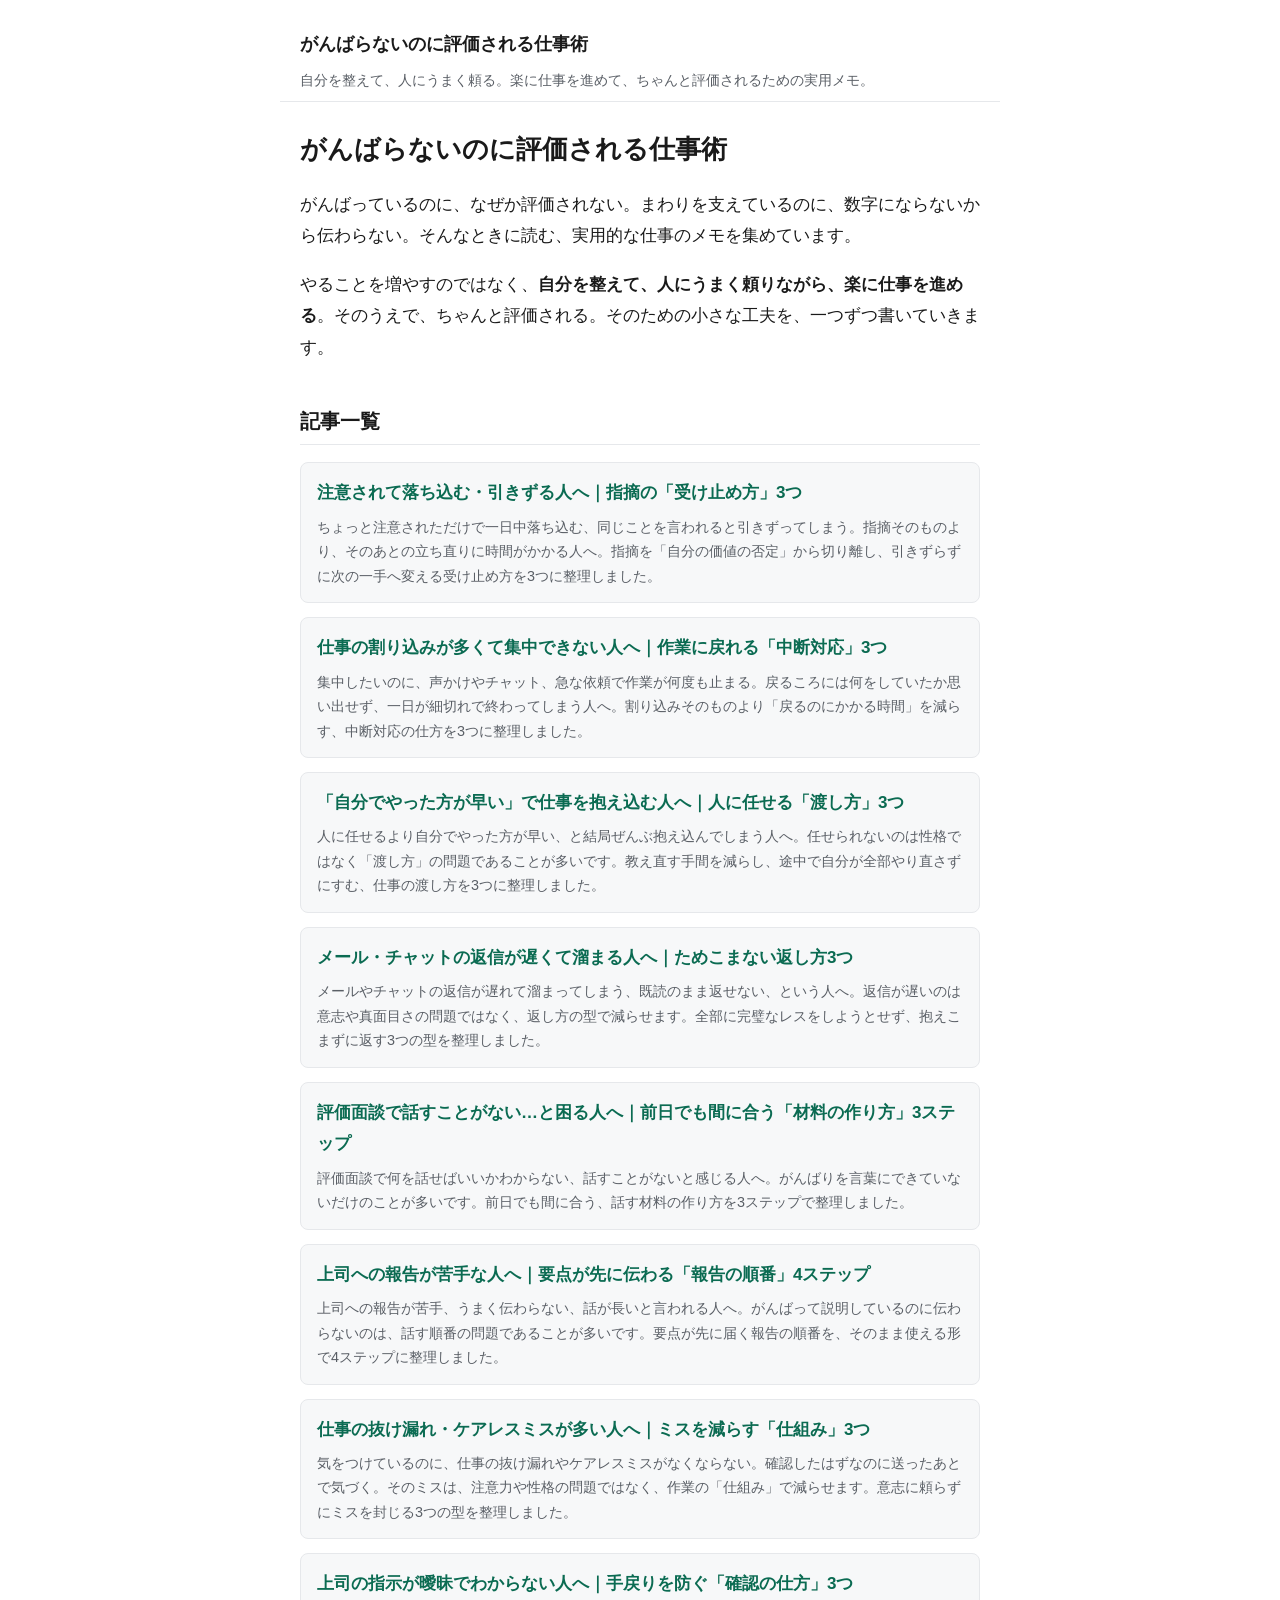
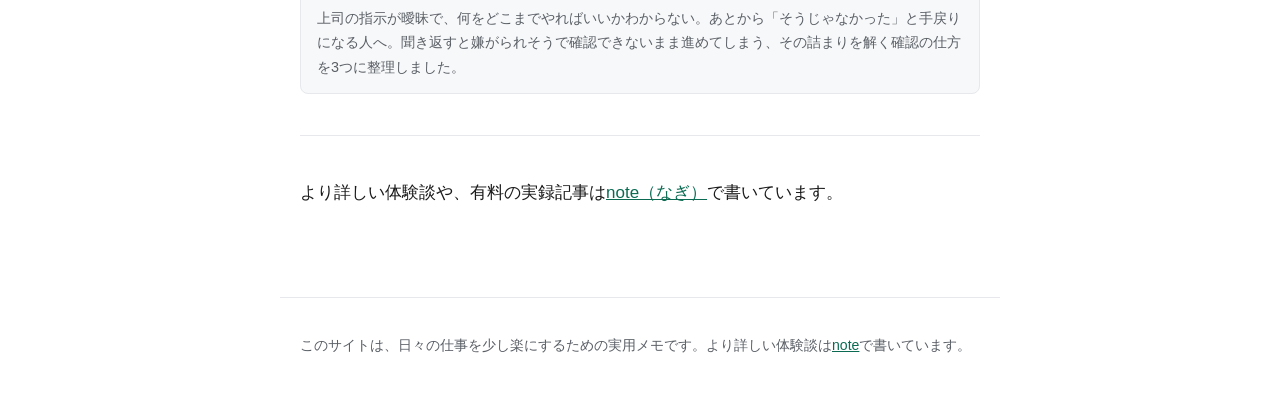
<file: index.html>
<!doctype html>
<html lang="ja">
<head>
<meta charset="utf-8">
<meta name="viewport" content="width=device-width, initial-scale=1">
<title>がんばらないのに評価される仕事術｜実用メモ</title>
<meta name="description" content="自分を整えて、人にうまく頼る。数字にならないがんばりをちゃんと評価につなげるための、実用的な仕事のメモを集めています。">
<link rel="canonical" href="https://nagi-shigoto.github.io/">
<meta property="og:type" content="website">
<meta property="og:title" content="がんばらないのに評価される仕事術｜実用メモ">
<meta property="og:description" content="自分を整えて、人にうまく頼る。数字にならないがんばりをちゃんと評価につなげるための、実用的な仕事のメモを集めています。">
<meta property="og:url" content="https://nagi-shigoto.github.io/">
<meta property="og:site_name" content="がんばらないのに評価される仕事術">
<meta name="twitter:card" content="summary">
<meta name="robots" content="index,follow">
<script type="application/ld+json">{"@context":"https://schema.org","@type":"WebSite","name":"がんばらないのに評価される仕事術","url":"https://nagi-shigoto.github.io/","description":"自分を整えて、人にうまく頼る。数字にならないがんばりをちゃんと評価につなげるための、実用的な仕事のメモを集めています。"}</script>
<link rel="stylesheet" href="style.css">
</head>
<body>
<header class="site-head">
  <a class="site-title" href="index.html">がんばらないのに評価される仕事術</a>
  <p class="site-tag">自分を整えて、人にうまく頼る。楽に仕事を進めて、ちゃんと評価されるための実用メモ。</p>
</header>
<main>
<h1>がんばらないのに評価される仕事術</h1>
<p>がんばっているのに、なぜか評価されない。まわりを支えているのに、数字にならないから伝わらない。そんなときに読む、実用的な仕事のメモを集めています。</p>
<p>やることを増やすのではなく、<strong>自分を整えて、人にうまく頼りながら、楽に仕事を進める</strong>。そのうえで、ちゃんと評価される。そのための小さな工夫を、一つずつ書いていきます。</p>
<h2>記事一覧</h2>
<ul class="article-list">
  <li><a href="chuui-shiteki-ochikomu-uketome.html">注意されて落ち込む・引きずる人へ｜指摘の「受け止め方」3つ</a><span class="desc">ちょっと注意されただけで一日中落ち込む、同じことを言われると引きずってしまう。指摘そのものより、そのあとの立ち直りに時間がかかる人へ。指摘を「自分の価値の否定」から切り離し、引きずらずに次の一手へ変える受け止め方を3つに整理しました。</span></li>
  <li><a href="warikomi-chudan-shuchu-dekinai.html">仕事の割り込みが多くて集中できない人へ｜作業に戻れる「中断対応」3つ</a><span class="desc">集中したいのに、声かけやチャット、急な依頼で作業が何度も止まる。戻るころには何をしていたか思い出せず、一日が細切れで終わってしまう人へ。割り込みそのものより「戻るのにかかる時間」を減らす、中断対応の仕方を3つに整理しました。</span></li>
  <li><a href="jibun-de-yatta-hou-ga-hayai-makaseru.html">「自分でやった方が早い」で仕事を抱え込む人へ｜人に任せる「渡し方」3つ</a><span class="desc">人に任せるより自分でやった方が早い、と結局ぜんぶ抱え込んでしまう人へ。任せられないのは性格ではなく「渡し方」の問題であることが多いです。教え直す手間を減らし、途中で自分が全部やり直さずにすむ、仕事の渡し方を3つに整理しました。</span></li>
  <li><a href="mail-chat-henshin-osoi-tamekomanai.html">メール・チャットの返信が遅くて溜まる人へ｜ためこまない返し方3つ</a><span class="desc">メールやチャットの返信が遅れて溜まってしまう、既読のまま返せない、という人へ。返信が遅いのは意志や真面目さの問題ではなく、返し方の型で減らせます。全部に完璧なレスをしようとせず、抱えこまずに返す3つの型を整理しました。</span></li>
  <li><a href="hyouka-mendan-hanasu-koto-ga-nai.html">評価面談で話すことがない…と困る人へ｜前日でも間に合う「材料の作り方」3ステップ</a><span class="desc">評価面談で何を話せばいいかわからない、話すことがないと感じる人へ。がんばりを言葉にできていないだけのことが多いです。前日でも間に合う、話す材料の作り方を3ステップで整理しました。</span></li>
  <li><a href="joushi-houkoku-nigate-tsutawaru-junban.html">上司への報告が苦手な人へ｜要点が先に伝わる「報告の順番」4ステップ</a><span class="desc">上司への報告が苦手、うまく伝わらない、話が長いと言われる人へ。がんばって説明しているのに伝わらないのは、話す順番の問題であることが多いです。要点が先に届く報告の順番を、そのまま使える形で4ステップに整理しました。</span></li>
  <li><a href="shigoto-nukemore-miss-herasu.html">仕事の抜け漏れ・ケアレスミスが多い人へ｜ミスを減らす「仕組み」3つ</a><span class="desc">気をつけているのに、仕事の抜け漏れやケアレスミスがなくならない。確認したはずなのに送ったあとで気づく。そのミスは、注意力や性格の問題ではなく、作業の「仕組み」で減らせます。意志に頼らずにミスを封じる3つの型を整理しました。</span></li>
  <li><a href="shiji-aimai-tegumodori-kakunin.html">上司の指示が曖昧でわからない人へ｜手戻りを防ぐ「確認の仕方」3つ</a><span class="desc">上司の指示が曖昧で、何をどこまでやればいいかわからない。あとから「そうじゃなかった」と手戻りになる人へ。聞き返すと嫌がられそうで確認できないまま進めてしまう、その詰まりを解く確認の仕方を3つに整理しました。</span></li>
</ul>
<hr>
<p>より詳しい体験談や、有料の実録記事は<a href="https://note.com/seminar_lab_jp" rel="noopener">note（なぎ）</a>で書いています。</p>
</main>
<footer class="site-foot">
  <p>このサイトは、日々の仕事を少し楽にするための実用メモです。より詳しい体験談は<a href="https://note.com/seminar_lab_jp">note</a>で書いています。</p>
</footer>
</body>
</html>
</file>
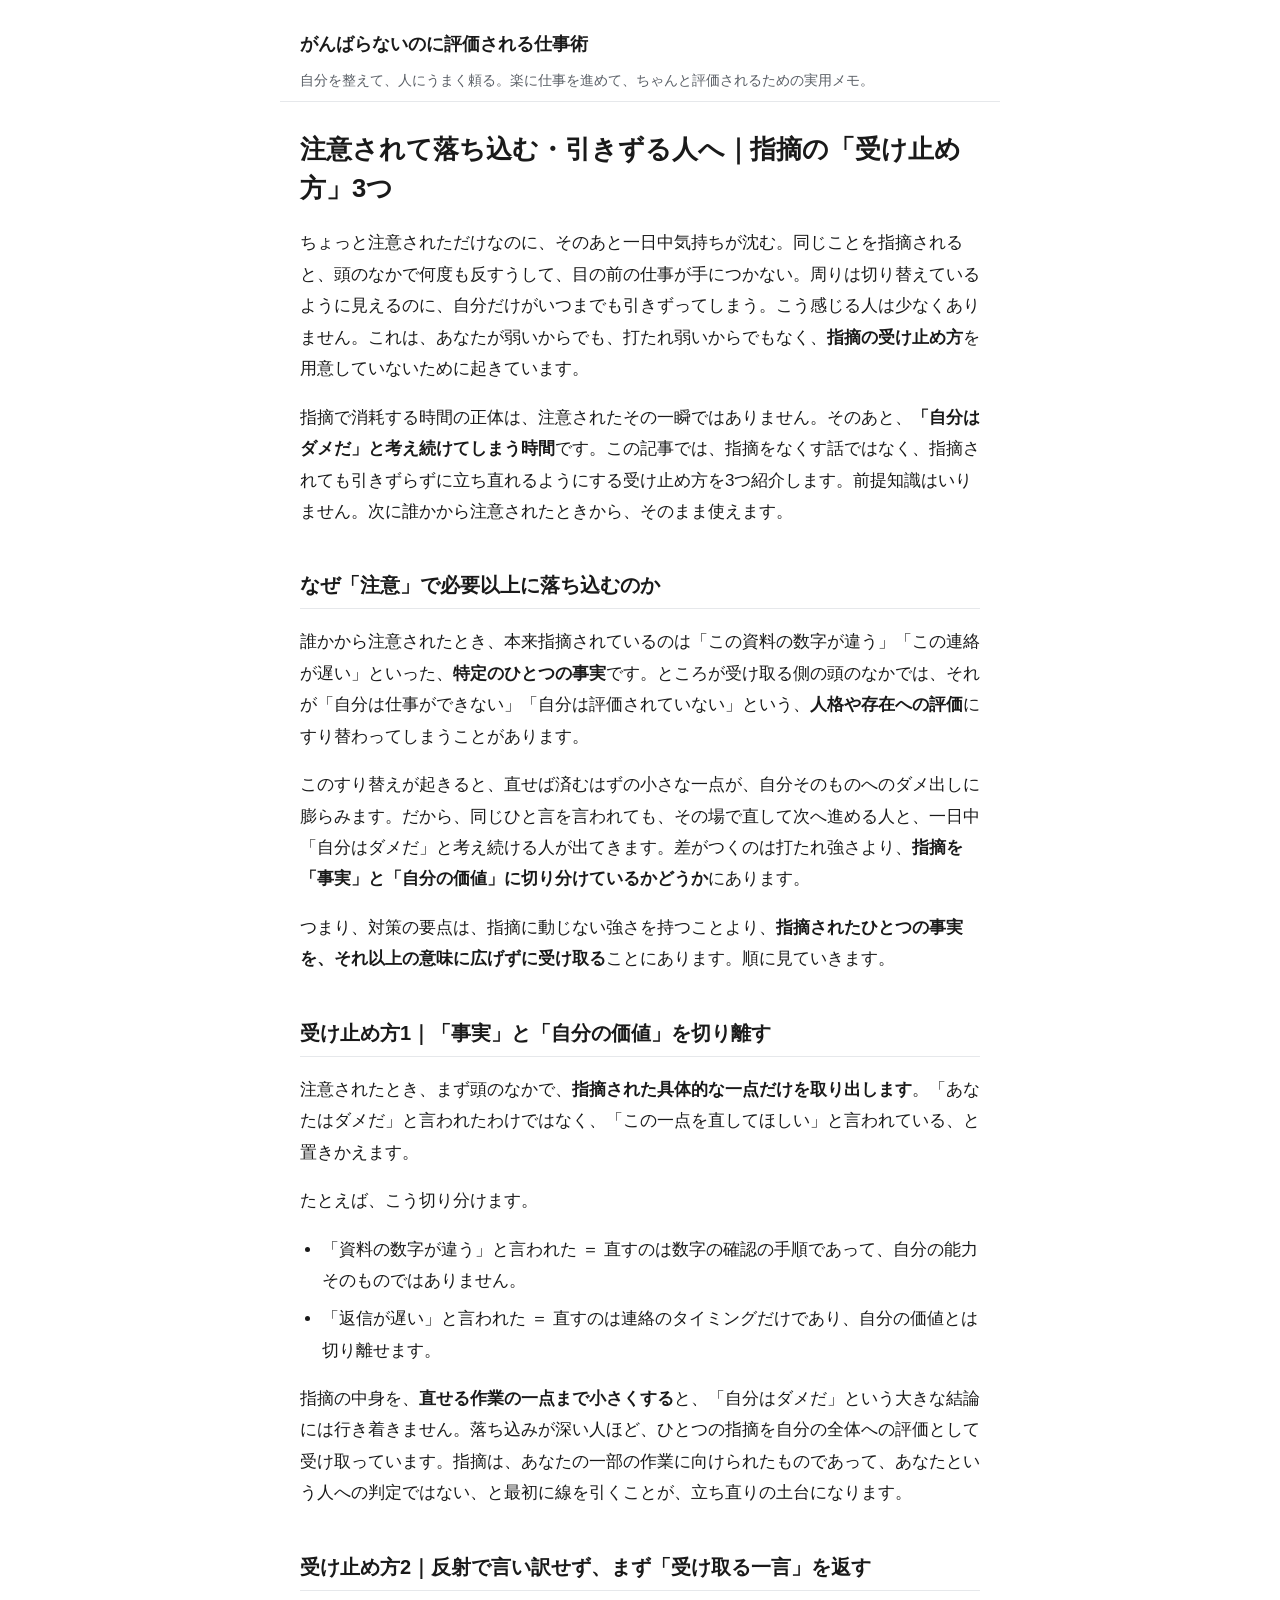
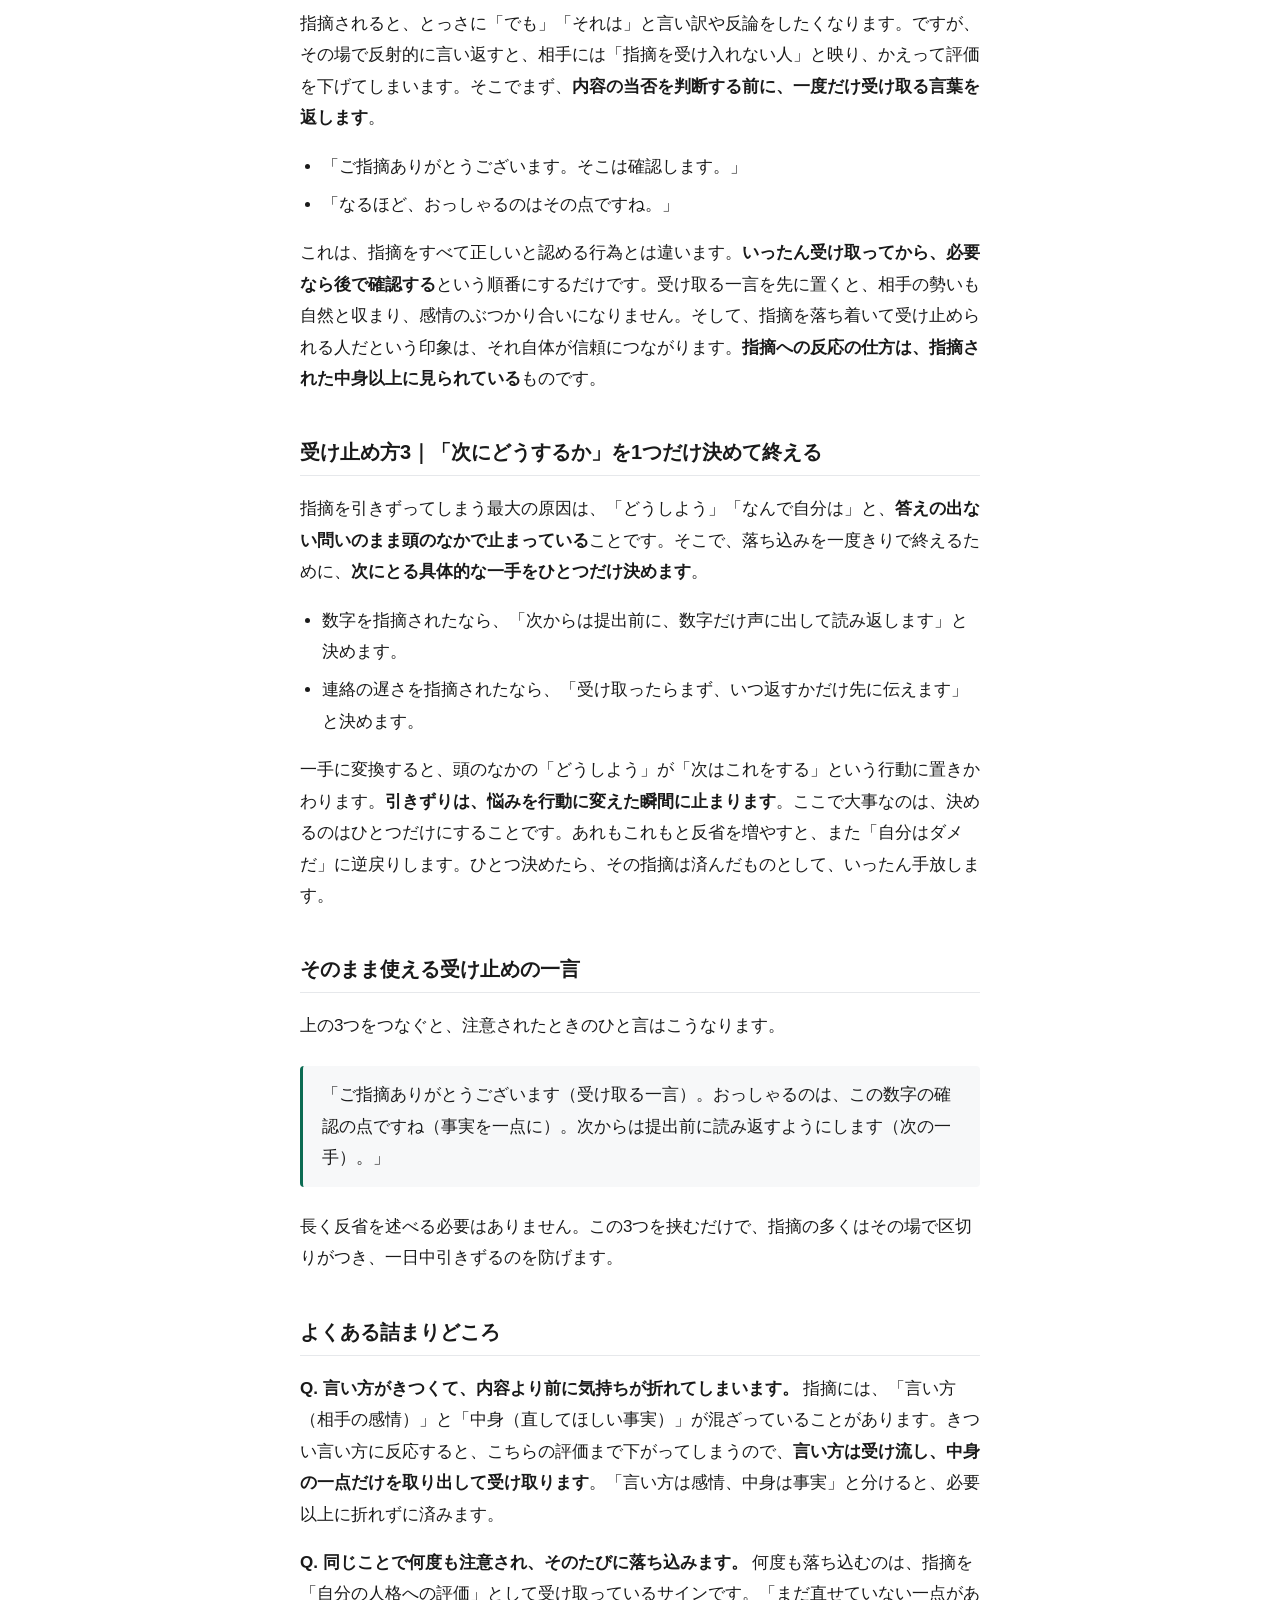
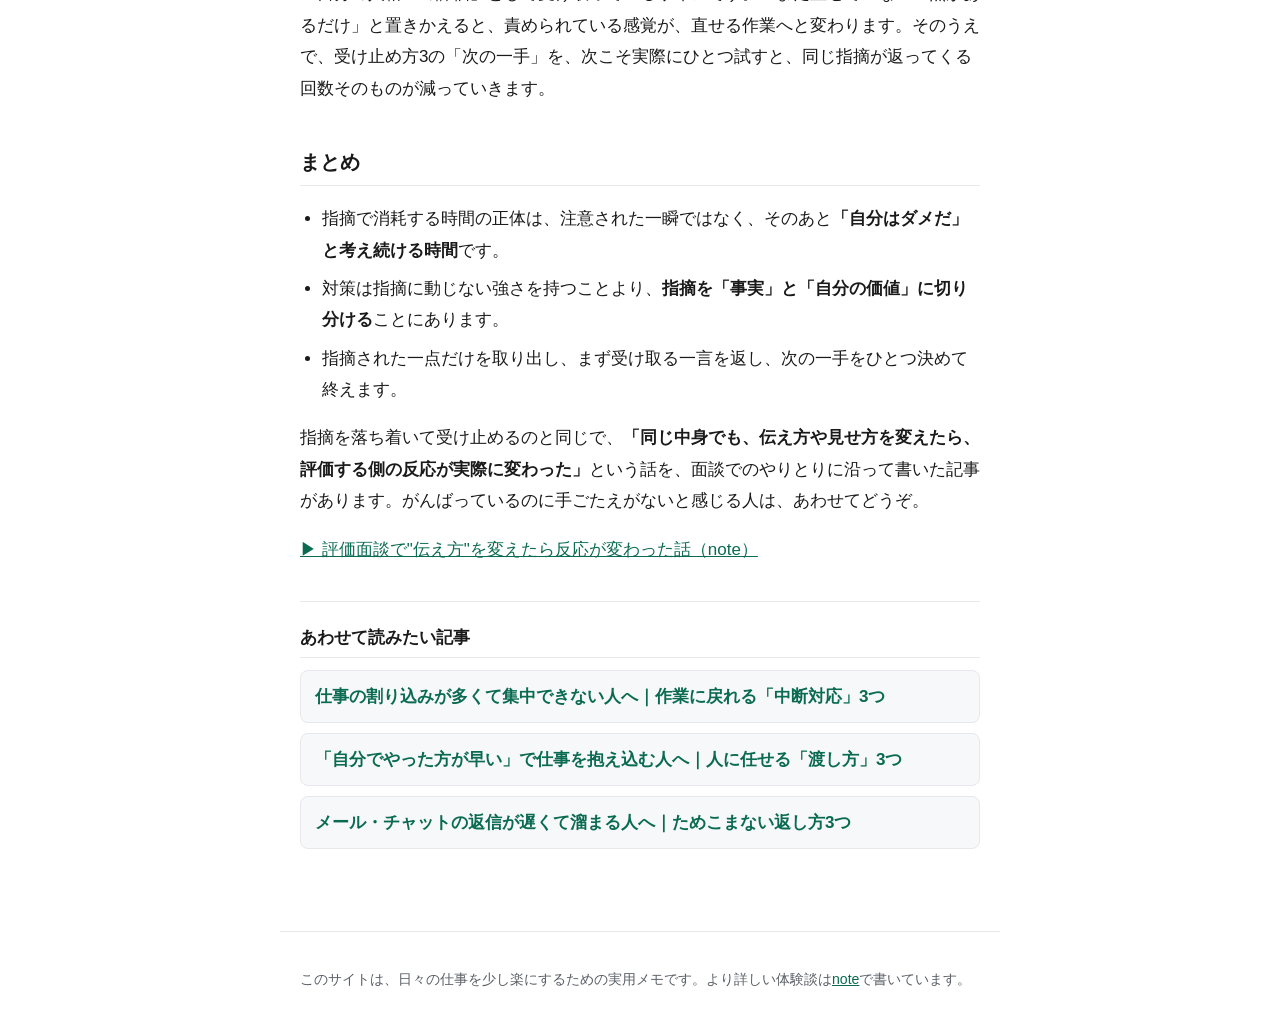
<file: chuui-shiteki-ochikomu-uketome.html>
<!doctype html>
<html lang="ja">
<head>
<meta charset="utf-8">
<meta name="viewport" content="width=device-width, initial-scale=1">
<title>注意されて落ち込む・引きずる人へ｜指摘の「受け止め方」3つ</title>
<meta name="description" content="ちょっと注意されただけで一日中落ち込む、同じことを言われると引きずってしまう。指摘そのものより、そのあとの立ち直りに時間がかかる人へ。指摘を「自分の価値の否定」から切り離し、引きずらずに次の一手へ変える受け止め方を3つに整理しました。">
<link rel="canonical" href="https://nagi-shigoto.github.io/chuui-shiteki-ochikomu-uketome.html">
<meta property="og:type" content="article">
<meta property="og:title" content="注意されて落ち込む・引きずる人へ｜指摘の「受け止め方」3つ">
<meta property="og:description" content="ちょっと注意されただけで一日中落ち込む、同じことを言われると引きずってしまう。指摘そのものより、そのあとの立ち直りに時間がかかる人へ。指摘を「自分の価値の否定」から切り離し、引きずらずに次の一手へ変える受け止め方を3つに整理しました。">
<meta property="og:url" content="https://nagi-shigoto.github.io/chuui-shiteki-ochikomu-uketome.html">
<meta property="og:site_name" content="がんばらないのに評価される仕事術">
<meta name="twitter:card" content="summary">
<meta name="robots" content="index,follow">
<script type="application/ld+json">{"@context":"https://schema.org","@type":"Article","headline":"注意されて落ち込む・引きずる人へ｜指摘の「受け止め方」3つ","description":"ちょっと注意されただけで一日中落ち込む、同じことを言われると引きずってしまう。指摘そのものより、そのあとの立ち直りに時間がかかる人へ。指摘を「自分の価値の否定」から切り離し、引きずらずに次の一手へ変える受け止め方を3つに整理しました。","datePublished":"2026-07-13","author":{"@type":"Person","name":"なぎ"},"mainEntityOfPage":"https://nagi-shigoto.github.io/chuui-shiteki-ochikomu-uketome.html"}</script>
<link rel="stylesheet" href="style.css">
</head>
<body>
<header class="site-head">
  <a class="site-title" href="index.html">がんばらないのに評価される仕事術</a>
  <p class="site-tag">自分を整えて、人にうまく頼る。楽に仕事を進めて、ちゃんと評価されるための実用メモ。</p>
</header>
<main>
<h1>注意されて落ち込む・引きずる人へ｜指摘の「受け止め方」3つ</h1>
<p>ちょっと注意されただけなのに、そのあと一日中気持ちが沈む。同じことを指摘されると、頭のなかで何度も反すうして、目の前の仕事が手につかない。周りは切り替えているように見えるのに、自分だけがいつまでも引きずってしまう。こう感じる人は少なくありません。これは、あなたが弱いからでも、打たれ弱いからでもなく、<strong>指摘の受け止め方</strong>を用意していないために起きています。</p>
<p>指摘で消耗する時間の正体は、注意されたその一瞬ではありません。そのあと、<strong>「自分はダメだ」と考え続けてしまう時間</strong>です。この記事では、指摘をなくす話ではなく、指摘されても引きずらずに立ち直れるようにする受け止め方を3つ紹介します。前提知識はいりません。次に誰かから注意されたときから、そのまま使えます。</p>
<h2>なぜ「注意」で必要以上に落ち込むのか</h2>
<p>誰かから注意されたとき、本来指摘されているのは「この資料の数字が違う」「この連絡が遅い」といった、<strong>特定のひとつの事実</strong>です。ところが受け取る側の頭のなかでは、それが「自分は仕事ができない」「自分は評価されていない」という、<strong>人格や存在への評価</strong>にすり替わってしまうことがあります。</p>
<p>このすり替えが起きると、直せば済むはずの小さな一点が、自分そのものへのダメ出しに膨らみます。だから、同じひと言を言われても、その場で直して次へ進める人と、一日中「自分はダメだ」と考え続ける人が出てきます。差がつくのは打たれ強さより、<strong>指摘を「事実」と「自分の価値」に切り分けているかどうか</strong>にあります。</p>
<p>つまり、対策の要点は、指摘に動じない強さを持つことより、<strong>指摘されたひとつの事実を、それ以上の意味に広げずに受け取る</strong>ことにあります。順に見ていきます。</p>
<h2>受け止め方1｜「事実」と「自分の価値」を切り離す</h2>
<p>注意されたとき、まず頭のなかで、<strong>指摘された具体的な一点だけを取り出します</strong>。「あなたはダメだ」と言われたわけではなく、「この一点を直してほしい」と言われている、と置きかえます。</p>
<p>たとえば、こう切り分けます。</p>
<ul>
<li>「資料の数字が違う」と言われた ＝ 直すのは数字の確認の手順であって、自分の能力そのものではありません。</li>
<li>「返信が遅い」と言われた ＝ 直すのは連絡のタイミングだけであり、自分の価値とは切り離せます。</li>
</ul>
<p>指摘の中身を、<strong>直せる作業の一点まで小さくする</strong>と、「自分はダメだ」という大きな結論には行き着きません。落ち込みが深い人ほど、ひとつの指摘を自分の全体への評価として受け取っています。指摘は、あなたの一部の作業に向けられたものであって、あなたという人への判定ではない、と最初に線を引くことが、立ち直りの土台になります。</p>
<h2>受け止め方2｜反射で言い訳せず、まず「受け取る一言」を返す</h2>
<p>指摘されると、とっさに「でも」「それは」と言い訳や反論をしたくなります。ですが、その場で反射的に言い返すと、相手には「指摘を受け入れない人」と映り、かえって評価を下げてしまいます。そこでまず、<strong>内容の当否を判断する前に、一度だけ受け取る言葉を返します</strong>。</p>
<ul>
<li>「ご指摘ありがとうございます。そこは確認します。」</li>
<li>「なるほど、おっしゃるのはその点ですね。」</li>
</ul>
<p>これは、指摘をすべて正しいと認める行為とは違います。<strong>いったん受け取ってから、必要なら後で確認する</strong>という順番にするだけです。受け取る一言を先に置くと、相手の勢いも自然と収まり、感情のぶつかり合いになりません。そして、指摘を落ち着いて受け止められる人だという印象は、それ自体が信頼につながります。<strong>指摘への反応の仕方は、指摘された中身以上に見られている</strong>ものです。</p>
<h2>受け止め方3｜「次にどうするか」を1つだけ決めて終える</h2>
<p>指摘を引きずってしまう最大の原因は、「どうしよう」「なんで自分は」と、<strong>答えの出ない問いのまま頭のなかで止まっている</strong>ことです。そこで、落ち込みを一度きりで終えるために、<strong>次にとる具体的な一手をひとつだけ決めます</strong>。</p>
<ul>
<li>数字を指摘されたなら、「次からは提出前に、数字だけ声に出して読み返します」と決めます。</li>
<li>連絡の遅さを指摘されたなら、「受け取ったらまず、いつ返すかだけ先に伝えます」と決めます。</li>
</ul>
<p>一手に変換すると、頭のなかの「どうしよう」が「次はこれをする」という行動に置きかわります。<strong>引きずりは、悩みを行動に変えた瞬間に止まります</strong>。ここで大事なのは、決めるのはひとつだけにすることです。あれもこれもと反省を増やすと、また「自分はダメだ」に逆戻りします。ひとつ決めたら、その指摘は済んだものとして、いったん手放します。</p>
<h2>そのまま使える受け止めの一言</h2>
<p>上の3つをつなぐと、注意されたときのひと言はこうなります。</p>
<blockquote><p>「ご指摘ありがとうございます（受け取る一言）。おっしゃるのは、この数字の確認の点ですね（事実を一点に）。次からは提出前に読み返すようにします（次の一手）。」</p></blockquote>
<p>長く反省を述べる必要はありません。この3つを挟むだけで、指摘の多くはその場で区切りがつき、一日中引きずるのを防げます。</p>
<h2>よくある詰まりどころ</h2>
<p><strong>Q. 言い方がきつくて、内容より前に気持ちが折れてしまいます。</strong> 指摘には、「言い方（相手の感情）」と「中身（直してほしい事実）」が混ざっていることがあります。きつい言い方に反応すると、こちらの評価まで下がってしまうので、<strong>言い方は受け流し、中身の一点だけを取り出して受け取ります</strong>。「言い方は感情、中身は事実」と分けると、必要以上に折れずに済みます。</p>
<p><strong>Q. 同じことで何度も注意され、そのたびに落ち込みます。</strong> 何度も落ち込むのは、指摘を「自分の人格への評価」として受け取っているサインです。「まだ直せていない一点があるだけ」と置きかえると、責められている感覚が、直せる作業へと変わります。そのうえで、受け止め方3の「次の一手」を、次こそ実際にひとつ試すと、同じ指摘が返ってくる回数そのものが減っていきます。</p>
<h2>まとめ</h2>
<ul>
<li>指摘で消耗する時間の正体は、注意された一瞬ではなく、そのあと<strong>「自分はダメだ」と考え続ける時間</strong>です。</li>
<li>対策は指摘に動じない強さを持つことより、<strong>指摘を「事実」と「自分の価値」に切り分ける</strong>ことにあります。</li>
<li>指摘された一点だけを取り出し、まず受け取る一言を返し、次の一手をひとつ決めて終えます。</li>
</ul>
<p>指摘を落ち着いて受け止めるのと同じで、<strong>「同じ中身でも、伝え方や見せ方を変えたら、評価する側の反応が実際に変わった」</strong>という話を、面談でのやりとりに沿って書いた記事があります。がんばっているのに手ごたえがないと感じる人は、あわせてどうぞ。</p>
<p><a href="https://note.com/seminar_lab_jp/n/n2b18c95082d8" rel="noopener">▶ 評価面談で"伝え方"を変えたら反応が変わった話（note）</a></p>
<nav class="related" aria-label="関連する記事">
<h2>あわせて読みたい記事</h2>
<ul>
  <li><a href="warikomi-chudan-shuchu-dekinai.html">仕事の割り込みが多くて集中できない人へ｜作業に戻れる「中断対応」3つ</a></li>
  <li><a href="jibun-de-yatta-hou-ga-hayai-makaseru.html">「自分でやった方が早い」で仕事を抱え込む人へ｜人に任せる「渡し方」3つ</a></li>
  <li><a href="mail-chat-henshin-osoi-tamekomanai.html">メール・チャットの返信が遅くて溜まる人へ｜ためこまない返し方3つ</a></li>
</ul>
</nav>
</main>
<footer class="site-foot">
  <p>このサイトは、日々の仕事を少し楽にするための実用メモです。より詳しい体験談は<a href="https://note.com/seminar_lab_jp">note</a>で書いています。</p>
</footer>
</body>
</html>
</file>
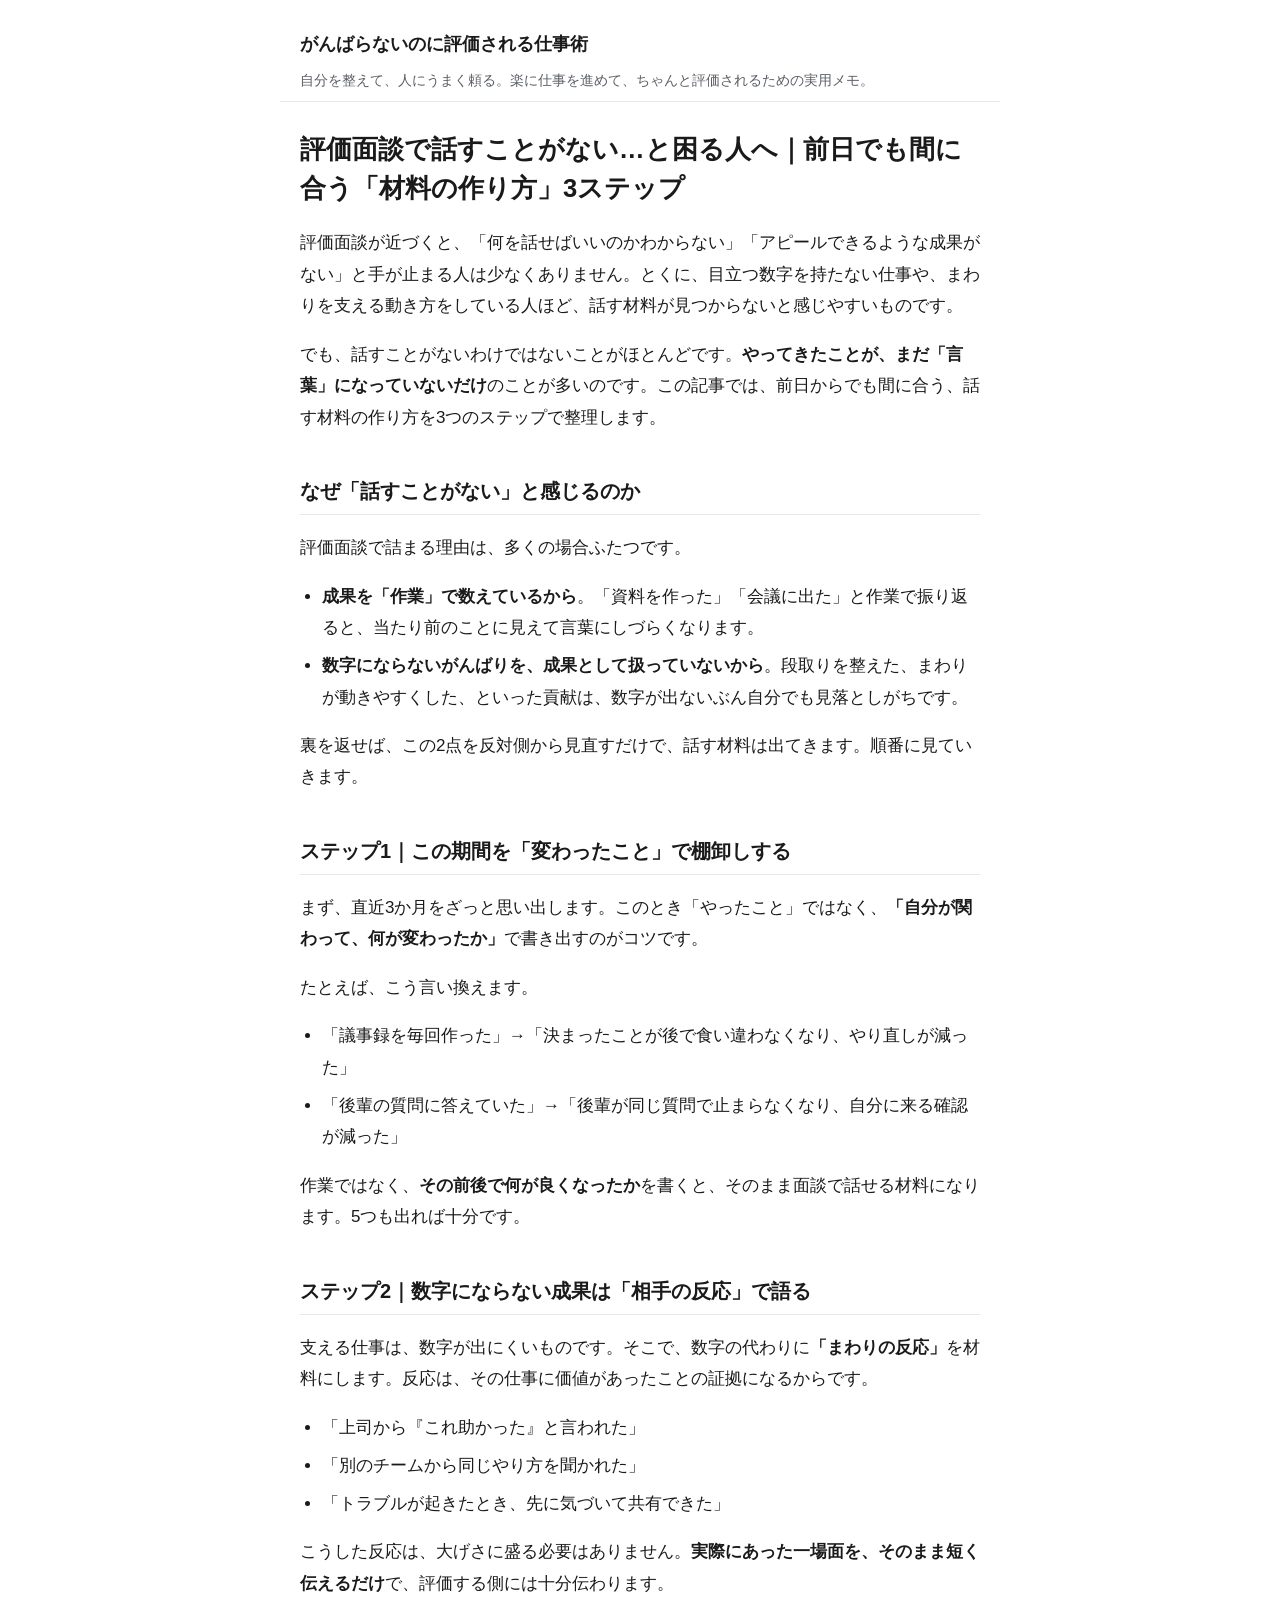
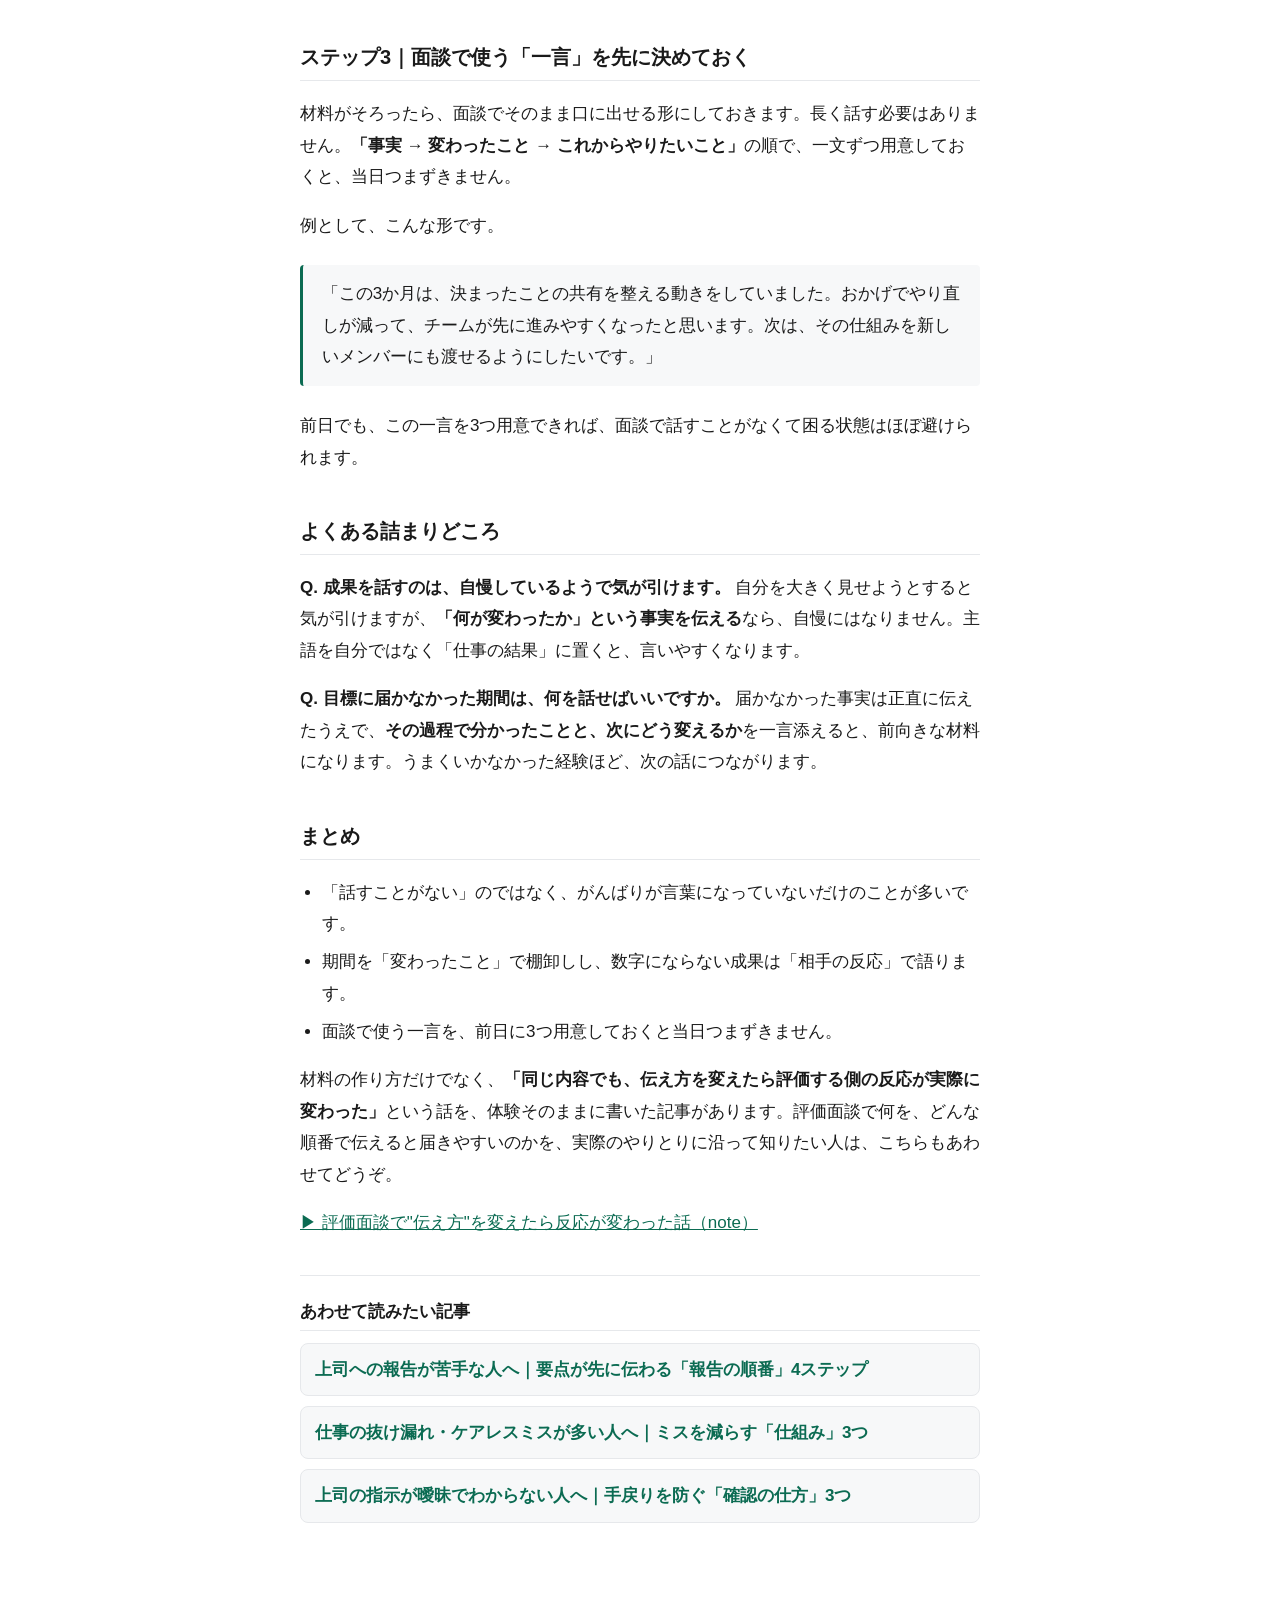
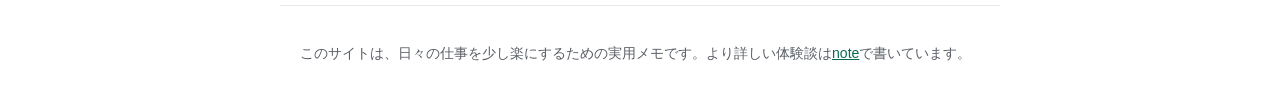
<file: hyouka-mendan-hanasu-koto-ga-nai.html>
<!doctype html>
<html lang="ja">
<head>
<meta charset="utf-8">
<meta name="viewport" content="width=device-width, initial-scale=1">
<title>評価面談で話すことがない…と困る人へ｜前日でも間に合う「材料の作り方」3ステップ</title>
<meta name="description" content="評価面談で何を話せばいいかわからない、話すことがないと感じる人へ。がんばりを言葉にできていないだけのことが多いです。前日でも間に合う、話す材料の作り方を3ステップで整理しました。">
<link rel="canonical" href="https://nagi-shigoto.github.io/hyouka-mendan-hanasu-koto-ga-nai.html">
<meta property="og:type" content="article">
<meta property="og:title" content="評価面談で話すことがない…と困る人へ｜前日でも間に合う「材料の作り方」3ステップ">
<meta property="og:description" content="評価面談で何を話せばいいかわからない、話すことがないと感じる人へ。がんばりを言葉にできていないだけのことが多いです。前日でも間に合う、話す材料の作り方を3ステップで整理しました。">
<meta property="og:url" content="https://nagi-shigoto.github.io/hyouka-mendan-hanasu-koto-ga-nai.html">
<meta property="og:site_name" content="がんばらないのに評価される仕事術">
<meta name="twitter:card" content="summary">
<meta name="robots" content="index,follow">
<script type="application/ld+json">{"@context":"https://schema.org","@type":"Article","headline":"評価面談で話すことがない…と困る人へ｜前日でも間に合う「材料の作り方」3ステップ","description":"評価面談で何を話せばいいかわからない、話すことがないと感じる人へ。がんばりを言葉にできていないだけのことが多いです。前日でも間に合う、話す材料の作り方を3ステップで整理しました。","datePublished":"2026-07-11","author":{"@type":"Person","name":"なぎ"},"mainEntityOfPage":"https://nagi-shigoto.github.io/hyouka-mendan-hanasu-koto-ga-nai.html"}</script>
<link rel="stylesheet" href="style.css">
</head>
<body>
<header class="site-head">
  <a class="site-title" href="index.html">がんばらないのに評価される仕事術</a>
  <p class="site-tag">自分を整えて、人にうまく頼る。楽に仕事を進めて、ちゃんと評価されるための実用メモ。</p>
</header>
<main>
<h1>評価面談で話すことがない…と困る人へ｜前日でも間に合う「材料の作り方」3ステップ</h1>
<p>評価面談が近づくと、「何を話せばいいのかわからない」「アピールできるような成果がない」と手が止まる人は少なくありません。とくに、目立つ数字を持たない仕事や、まわりを支える動き方をしている人ほど、話す材料が見つからないと感じやすいものです。</p>
<p>でも、話すことがないわけではないことがほとんどです。<strong>やってきたことが、まだ「言葉」になっていないだけ</strong>のことが多いのです。この記事では、前日からでも間に合う、話す材料の作り方を3つのステップで整理します。</p>
<h2>なぜ「話すことがない」と感じるのか</h2>
<p>評価面談で詰まる理由は、多くの場合ふたつです。</p>
<ul>
<li><strong>成果を「作業」で数えているから</strong>。「資料を作った」「会議に出た」と作業で振り返ると、当たり前のことに見えて言葉にしづらくなります。</li>
<li><strong>数字にならないがんばりを、成果として扱っていないから</strong>。段取りを整えた、まわりが動きやすくした、といった貢献は、数字が出ないぶん自分でも見落としがちです。</li>
</ul>
<p>裏を返せば、この2点を反対側から見直すだけで、話す材料は出てきます。順番に見ていきます。</p>
<h2>ステップ1｜この期間を「変わったこと」で棚卸しする</h2>
<p>まず、直近3か月をざっと思い出します。このとき「やったこと」ではなく、<strong>「自分が関わって、何が変わったか」</strong>で書き出すのがコツです。</p>
<p>たとえば、こう言い換えます。</p>
<ul>
<li>「議事録を毎回作った」→「決まったことが後で食い違わなくなり、やり直しが減った」</li>
<li>「後輩の質問に答えていた」→「後輩が同じ質問で止まらなくなり、自分に来る確認が減った」</li>
</ul>
<p>作業ではなく、<strong>その前後で何が良くなったか</strong>を書くと、そのまま面談で話せる材料になります。5つも出れば十分です。</p>
<h2>ステップ2｜数字にならない成果は「相手の反応」で語る</h2>
<p>支える仕事は、数字が出にくいものです。そこで、数字の代わりに<strong>「まわりの反応」</strong>を材料にします。反応は、その仕事に価値があったことの証拠になるからです。</p>
<ul>
<li>「上司から『これ助かった』と言われた」</li>
<li>「別のチームから同じやり方を聞かれた」</li>
<li>「トラブルが起きたとき、先に気づいて共有できた」</li>
</ul>
<p>こうした反応は、大げさに盛る必要はありません。<strong>実際にあった一場面を、そのまま短く伝えるだけ</strong>で、評価する側には十分伝わります。</p>
<h2>ステップ3｜面談で使う「一言」を先に決めておく</h2>
<p>材料がそろったら、面談でそのまま口に出せる形にしておきます。長く話す必要はありません。<strong>「事実 → 変わったこと → これからやりたいこと」</strong>の順で、一文ずつ用意しておくと、当日つまずきません。</p>
<p>例として、こんな形です。</p>
<blockquote><p>「この3か月は、決まったことの共有を整える動きをしていました。おかげでやり直しが減って、チームが先に進みやすくなったと思います。次は、その仕組みを新しいメンバーにも渡せるようにしたいです。」</p></blockquote>
<p>前日でも、この一言を3つ用意できれば、面談で話すことがなくて困る状態はほぼ避けられます。</p>
<h2>よくある詰まりどころ</h2>
<p><strong>Q. 成果を話すのは、自慢しているようで気が引けます。</strong> 自分を大きく見せようとすると気が引けますが、<strong>「何が変わったか」という事実を伝える</strong>なら、自慢にはなりません。主語を自分ではなく「仕事の結果」に置くと、言いやすくなります。</p>
<p><strong>Q. 目標に届かなかった期間は、何を話せばいいですか。</strong> 届かなかった事実は正直に伝えたうえで、<strong>その過程で分かったことと、次にどう変えるか</strong>を一言添えると、前向きな材料になります。うまくいかなかった経験ほど、次の話につながります。</p>
<h2>まとめ</h2>
<ul>
<li>「話すことがない」のではなく、がんばりが言葉になっていないだけのことが多いです。</li>
<li>期間を「変わったこと」で棚卸しし、数字にならない成果は「相手の反応」で語ります。</li>
<li>面談で使う一言を、前日に3つ用意しておくと当日つまずきません。</li>
</ul>
<p>材料の作り方だけでなく、<strong>「同じ内容でも、伝え方を変えたら評価する側の反応が実際に変わった」</strong>という話を、体験そのままに書いた記事があります。評価面談で何を、どんな順番で伝えると届きやすいのかを、実際のやりとりに沿って知りたい人は、こちらもあわせてどうぞ。</p>
<p><a href="https://note.com/seminar_lab_jp/n/n2b18c95082d8" rel="noopener">▶ 評価面談で"伝え方"を変えたら反応が変わった話（note）</a></p>
<nav class="related" aria-label="関連する記事">
<h2>あわせて読みたい記事</h2>
<ul>
  <li><a href="joushi-houkoku-nigate-tsutawaru-junban.html">上司への報告が苦手な人へ｜要点が先に伝わる「報告の順番」4ステップ</a></li>
  <li><a href="shigoto-nukemore-miss-herasu.html">仕事の抜け漏れ・ケアレスミスが多い人へ｜ミスを減らす「仕組み」3つ</a></li>
  <li><a href="shiji-aimai-tegumodori-kakunin.html">上司の指示が曖昧でわからない人へ｜手戻りを防ぐ「確認の仕方」3つ</a></li>
</ul>
</nav>
</main>
<footer class="site-foot">
  <p>このサイトは、日々の仕事を少し楽にするための実用メモです。より詳しい体験談は<a href="https://note.com/seminar_lab_jp">note</a>で書いています。</p>
</footer>
</body>
</html>
</file>
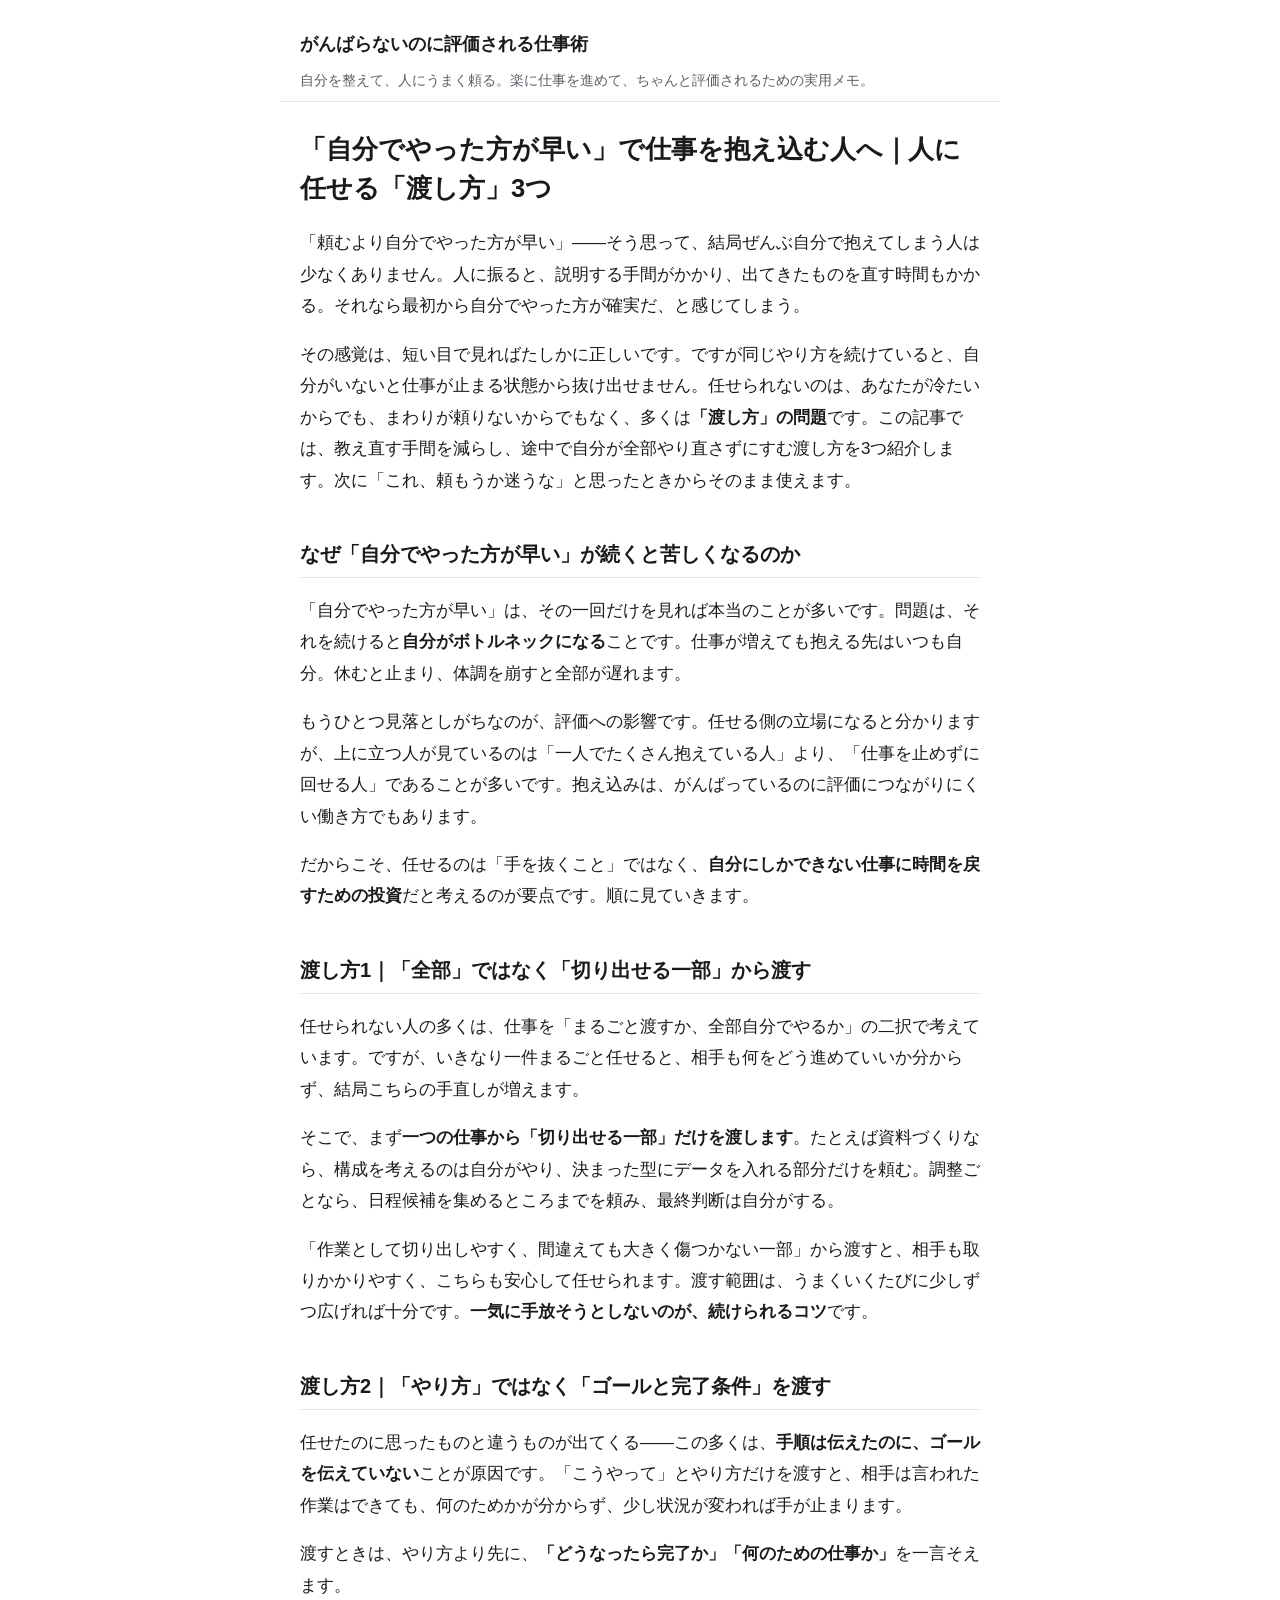
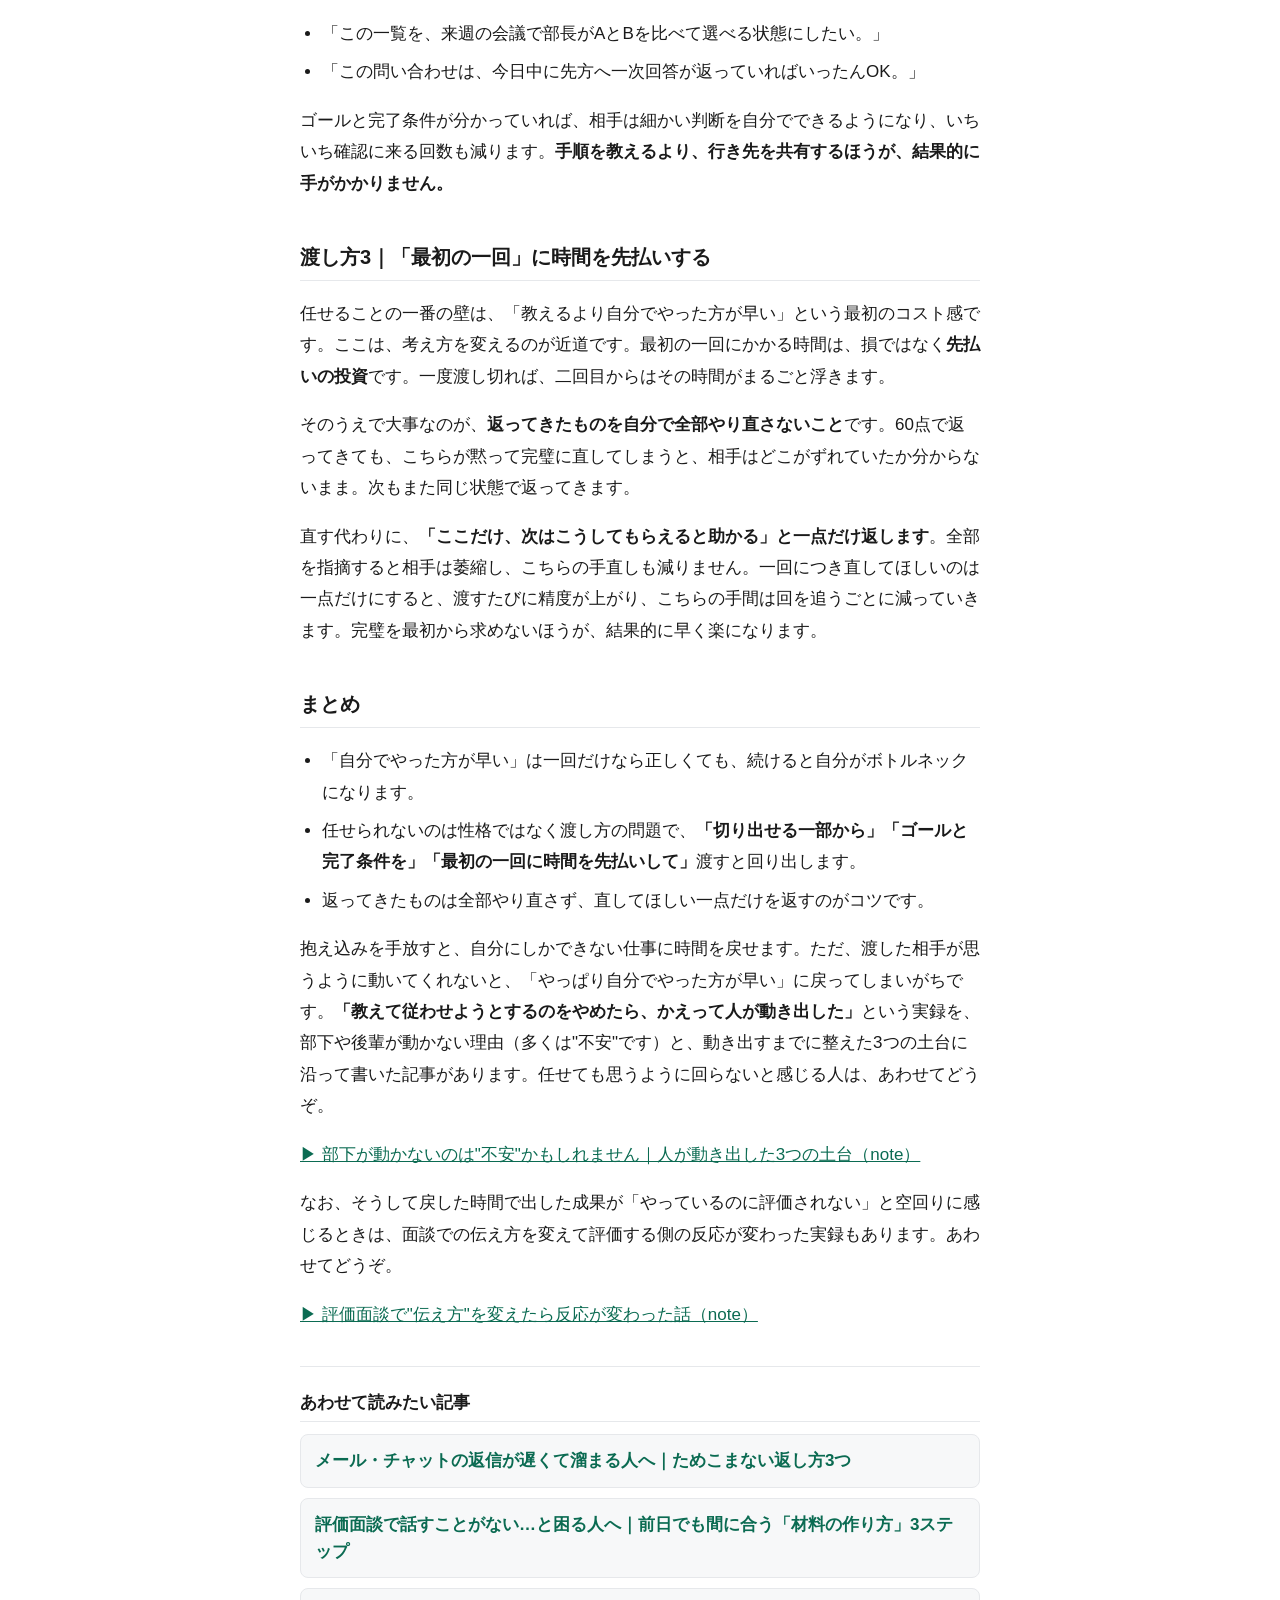
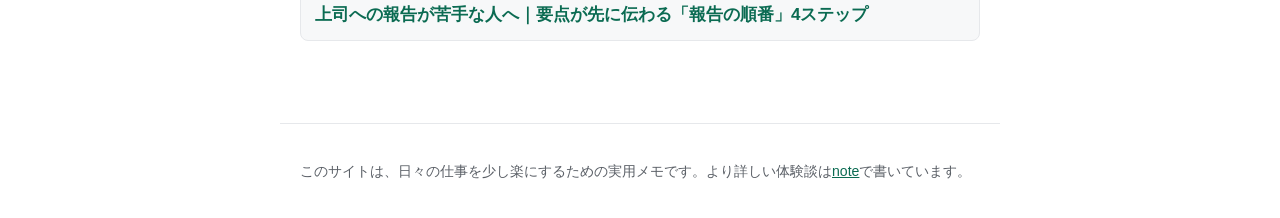
<file: jibun-de-yatta-hou-ga-hayai-makaseru.html>
<!doctype html>
<html lang="ja">
<head>
<meta charset="utf-8">
<meta name="viewport" content="width=device-width, initial-scale=1">
<title>「自分でやった方が早い」で仕事を抱え込む人へ｜人に任せる「渡し方」3つ</title>
<meta name="description" content="人に任せるより自分でやった方が早い、と結局ぜんぶ抱え込んでしまう人へ。任せられないのは性格ではなく「渡し方」の問題であることが多いです。教え直す手間を減らし、途中で自分が全部やり直さずにすむ、仕事の渡し方を3つに整理しました。">
<link rel="canonical" href="https://nagi-shigoto.github.io/jibun-de-yatta-hou-ga-hayai-makaseru.html">
<meta property="og:type" content="article">
<meta property="og:title" content="「自分でやった方が早い」で仕事を抱え込む人へ｜人に任せる「渡し方」3つ">
<meta property="og:description" content="人に任せるより自分でやった方が早い、と結局ぜんぶ抱え込んでしまう人へ。任せられないのは性格ではなく「渡し方」の問題であることが多いです。教え直す手間を減らし、途中で自分が全部やり直さずにすむ、仕事の渡し方を3つに整理しました。">
<meta property="og:url" content="https://nagi-shigoto.github.io/jibun-de-yatta-hou-ga-hayai-makaseru.html">
<meta property="og:site_name" content="がんばらないのに評価される仕事術">
<meta name="twitter:card" content="summary">
<meta name="robots" content="index,follow">
<script type="application/ld+json">{"@context":"https://schema.org","@type":"Article","headline":"「自分でやった方が早い」で仕事を抱え込む人へ｜人に任せる「渡し方」3つ","description":"人に任せるより自分でやった方が早い、と結局ぜんぶ抱え込んでしまう人へ。任せられないのは性格ではなく「渡し方」の問題であることが多いです。教え直す手間を減らし、途中で自分が全部やり直さずにすむ、仕事の渡し方を3つに整理しました。","datePublished":"2026-07-12","author":{"@type":"Person","name":"なぎ"},"mainEntityOfPage":"https://nagi-shigoto.github.io/jibun-de-yatta-hou-ga-hayai-makaseru.html"}</script>
<link rel="stylesheet" href="style.css">
</head>
<body>
<header class="site-head">
  <a class="site-title" href="index.html">がんばらないのに評価される仕事術</a>
  <p class="site-tag">自分を整えて、人にうまく頼る。楽に仕事を進めて、ちゃんと評価されるための実用メモ。</p>
</header>
<main>
<h1>「自分でやった方が早い」で仕事を抱え込む人へ｜人に任せる「渡し方」3つ</h1>
<p>「頼むより自分でやった方が早い」——そう思って、結局ぜんぶ自分で抱えてしまう人は少なくありません。人に振ると、説明する手間がかかり、出てきたものを直す時間もかかる。それなら最初から自分でやった方が確実だ、と感じてしまう。</p>
<p>その感覚は、短い目で見ればたしかに正しいです。ですが同じやり方を続けていると、自分がいないと仕事が止まる状態から抜け出せません。任せられないのは、あなたが冷たいからでも、まわりが頼りないからでもなく、多くは<strong>「渡し方」の問題</strong>です。この記事では、教え直す手間を減らし、途中で自分が全部やり直さずにすむ渡し方を3つ紹介します。次に「これ、頼もうか迷うな」と思ったときからそのまま使えます。</p>
<h2>なぜ「自分でやった方が早い」が続くと苦しくなるのか</h2>
<p>「自分でやった方が早い」は、その一回だけを見れば本当のことが多いです。問題は、それを続けると<strong>自分がボトルネックになる</strong>ことです。仕事が増えても抱える先はいつも自分。休むと止まり、体調を崩すと全部が遅れます。</p>
<p>もうひとつ見落としがちなのが、評価への影響です。任せる側の立場になると分かりますが、上に立つ人が見ているのは「一人でたくさん抱えている人」より、「仕事を止めずに回せる人」であることが多いです。抱え込みは、がんばっているのに評価につながりにくい働き方でもあります。</p>
<p>だからこそ、任せるのは「手を抜くこと」ではなく、<strong>自分にしかできない仕事に時間を戻すための投資</strong>だと考えるのが要点です。順に見ていきます。</p>
<h2>渡し方1｜「全部」ではなく「切り出せる一部」から渡す</h2>
<p>任せられない人の多くは、仕事を「まるごと渡すか、全部自分でやるか」の二択で考えています。ですが、いきなり一件まるごと任せると、相手も何をどう進めていいか分からず、結局こちらの手直しが増えます。</p>
<p>そこで、まず<strong>一つの仕事から「切り出せる一部」だけを渡します</strong>。たとえば資料づくりなら、構成を考えるのは自分がやり、決まった型にデータを入れる部分だけを頼む。調整ごとなら、日程候補を集めるところまでを頼み、最終判断は自分がする。</p>
<p>「作業として切り出しやすく、間違えても大きく傷つかない一部」から渡すと、相手も取りかかりやすく、こちらも安心して任せられます。渡す範囲は、うまくいくたびに少しずつ広げれば十分です。<strong>一気に手放そうとしないのが、続けられるコツ</strong>です。</p>
<h2>渡し方2｜「やり方」ではなく「ゴールと完了条件」を渡す</h2>
<p>任せたのに思ったものと違うものが出てくる——この多くは、<strong>手順は伝えたのに、ゴールを伝えていない</strong>ことが原因です。「こうやって」とやり方だけを渡すと、相手は言われた作業はできても、何のためかが分からず、少し状況が変われば手が止まります。</p>
<p>渡すときは、やり方より先に、<strong>「どうなったら完了か」「何のための仕事か」</strong>を一言そえます。</p>
<ul>
<li>「この一覧を、来週の会議で部長がAとBを比べて選べる状態にしたい。」</li>
<li>「この問い合わせは、今日中に先方へ一次回答が返っていればいったんOK。」</li>
</ul>
<p>ゴールと完了条件が分かっていれば、相手は細かい判断を自分でできるようになり、いちいち確認に来る回数も減ります。<strong>手順を教えるより、行き先を共有するほうが、結果的に手がかかりません。</strong></p>
<h2>渡し方3｜「最初の一回」に時間を先払いする</h2>
<p>任せることの一番の壁は、「教えるより自分でやった方が早い」という最初のコスト感です。ここは、考え方を変えるのが近道です。最初の一回にかかる時間は、損ではなく<strong>先払いの投資</strong>です。一度渡し切れば、二回目からはその時間がまるごと浮きます。</p>
<p>そのうえで大事なのが、<strong>返ってきたものを自分で全部やり直さないこと</strong>です。60点で返ってきても、こちらが黙って完璧に直してしまうと、相手はどこがずれていたか分からないまま。次もまた同じ状態で返ってきます。</p>
<p>直す代わりに、<strong>「ここだけ、次はこうしてもらえると助かる」と一点だけ返します</strong>。全部を指摘すると相手は萎縮し、こちらの手直しも減りません。一回につき直してほしいのは一点だけにすると、渡すたびに精度が上がり、こちらの手間は回を追うごとに減っていきます。完璧を最初から求めないほうが、結果的に早く楽になります。</p>
<h2>まとめ</h2>
<ul>
<li>「自分でやった方が早い」は一回だけなら正しくても、続けると自分がボトルネックになります。</li>
<li>任せられないのは性格ではなく渡し方の問題で、<strong>「切り出せる一部から」「ゴールと完了条件を」「最初の一回に時間を先払いして」</strong>渡すと回り出します。</li>
<li>返ってきたものは全部やり直さず、直してほしい一点だけを返すのがコツです。</li>
</ul>
<p>抱え込みを手放すと、自分にしかできない仕事に時間を戻せます。ただ、渡した相手が思うように動いてくれないと、「やっぱり自分でやった方が早い」に戻ってしまいがちです。<strong>「教えて従わせようとするのをやめたら、かえって人が動き出した」</strong>という実録を、部下や後輩が動かない理由（多くは"不安"です）と、動き出すまでに整えた3つの土台に沿って書いた記事があります。任せても思うように回らないと感じる人は、あわせてどうぞ。</p>
<p><a href="https://note.com/seminar_lab_jp/n/n1d95f2464093" rel="noopener">▶ 部下が動かないのは"不安"かもしれません｜人が動き出した3つの土台（note）</a></p>
<p>なお、そうして戻した時間で出した成果が「やっているのに評価されない」と空回りに感じるときは、面談での伝え方を変えて評価する側の反応が変わった実録もあります。あわせてどうぞ。</p>
<p><a href="https://note.com/seminar_lab_jp/n/n2b18c95082d8" rel="noopener">▶ 評価面談で"伝え方"を変えたら反応が変わった話（note）</a></p>
<nav class="related" aria-label="関連する記事">
<h2>あわせて読みたい記事</h2>
<ul>
  <li><a href="mail-chat-henshin-osoi-tamekomanai.html">メール・チャットの返信が遅くて溜まる人へ｜ためこまない返し方3つ</a></li>
  <li><a href="hyouka-mendan-hanasu-koto-ga-nai.html">評価面談で話すことがない…と困る人へ｜前日でも間に合う「材料の作り方」3ステップ</a></li>
  <li><a href="joushi-houkoku-nigate-tsutawaru-junban.html">上司への報告が苦手な人へ｜要点が先に伝わる「報告の順番」4ステップ</a></li>
</ul>
</nav>
</main>
<footer class="site-foot">
  <p>このサイトは、日々の仕事を少し楽にするための実用メモです。より詳しい体験談は<a href="https://note.com/seminar_lab_jp">note</a>で書いています。</p>
</footer>
</body>
</html>
</file>
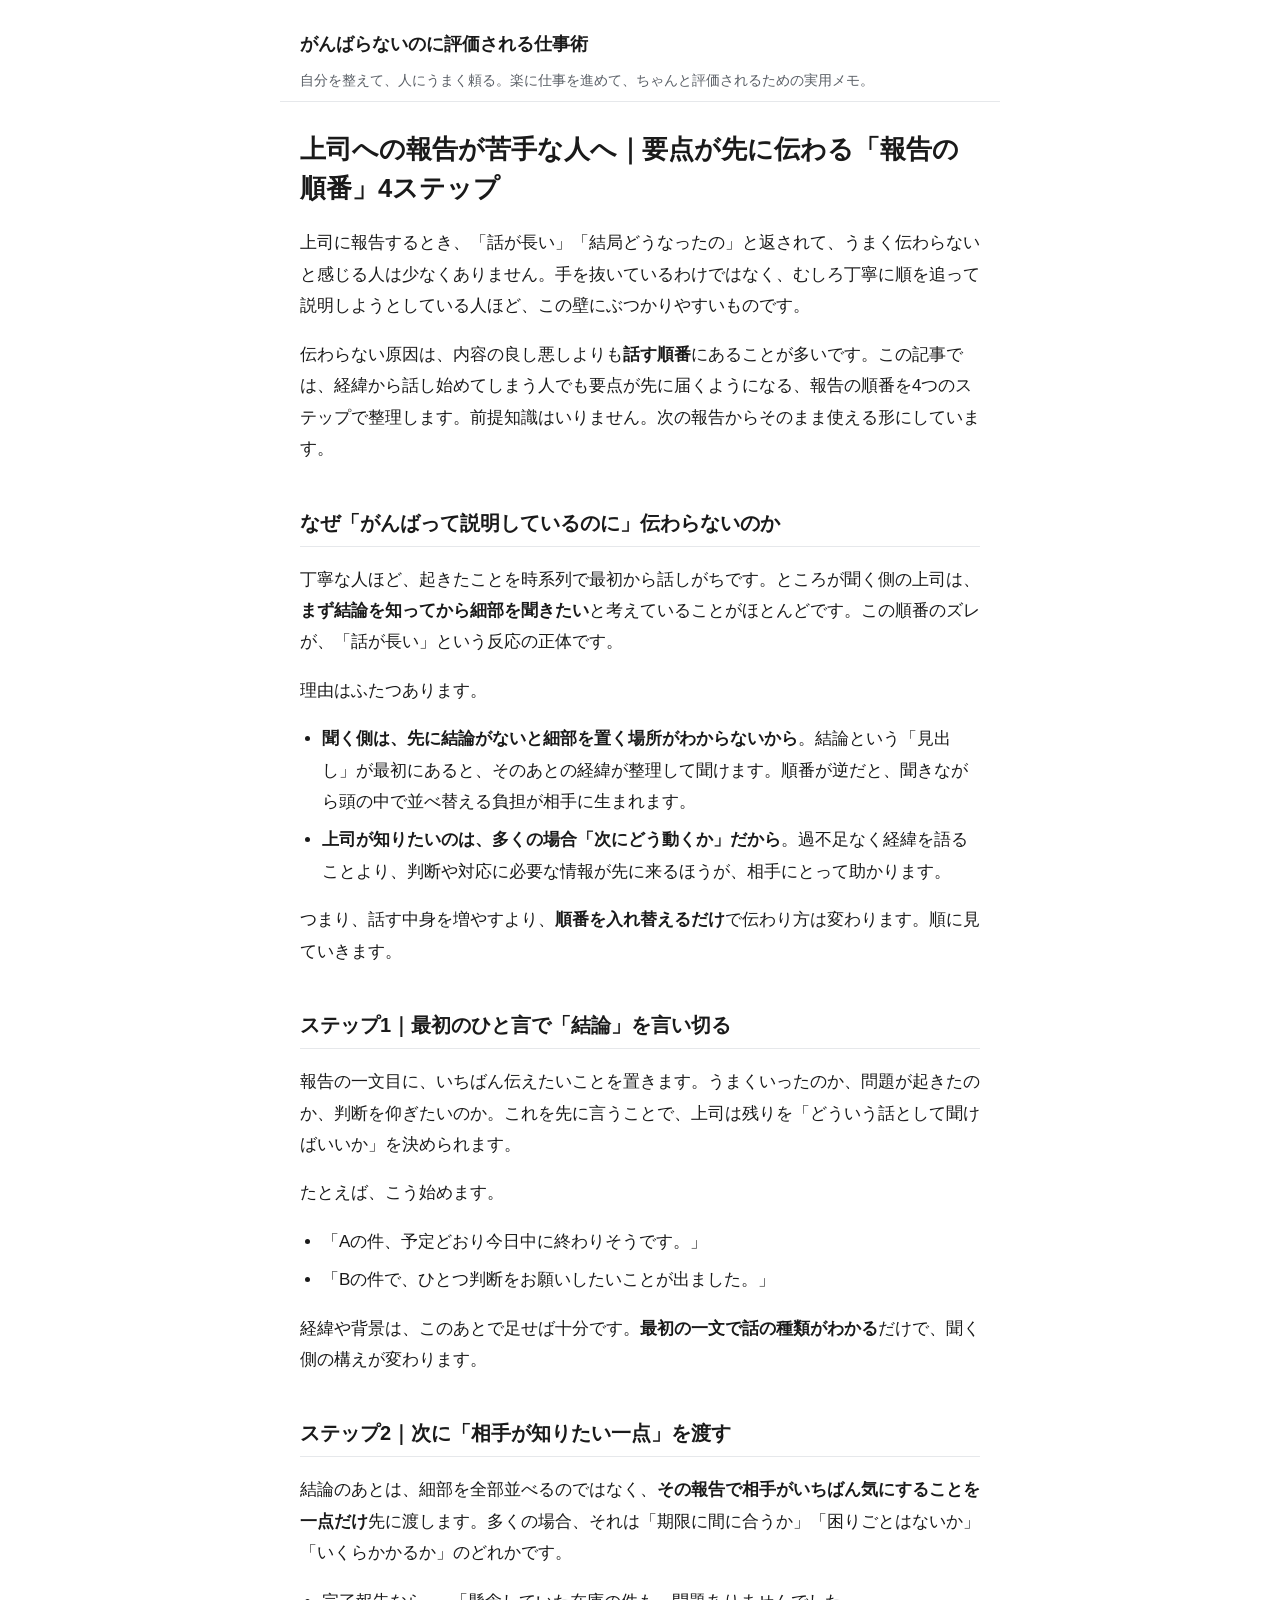
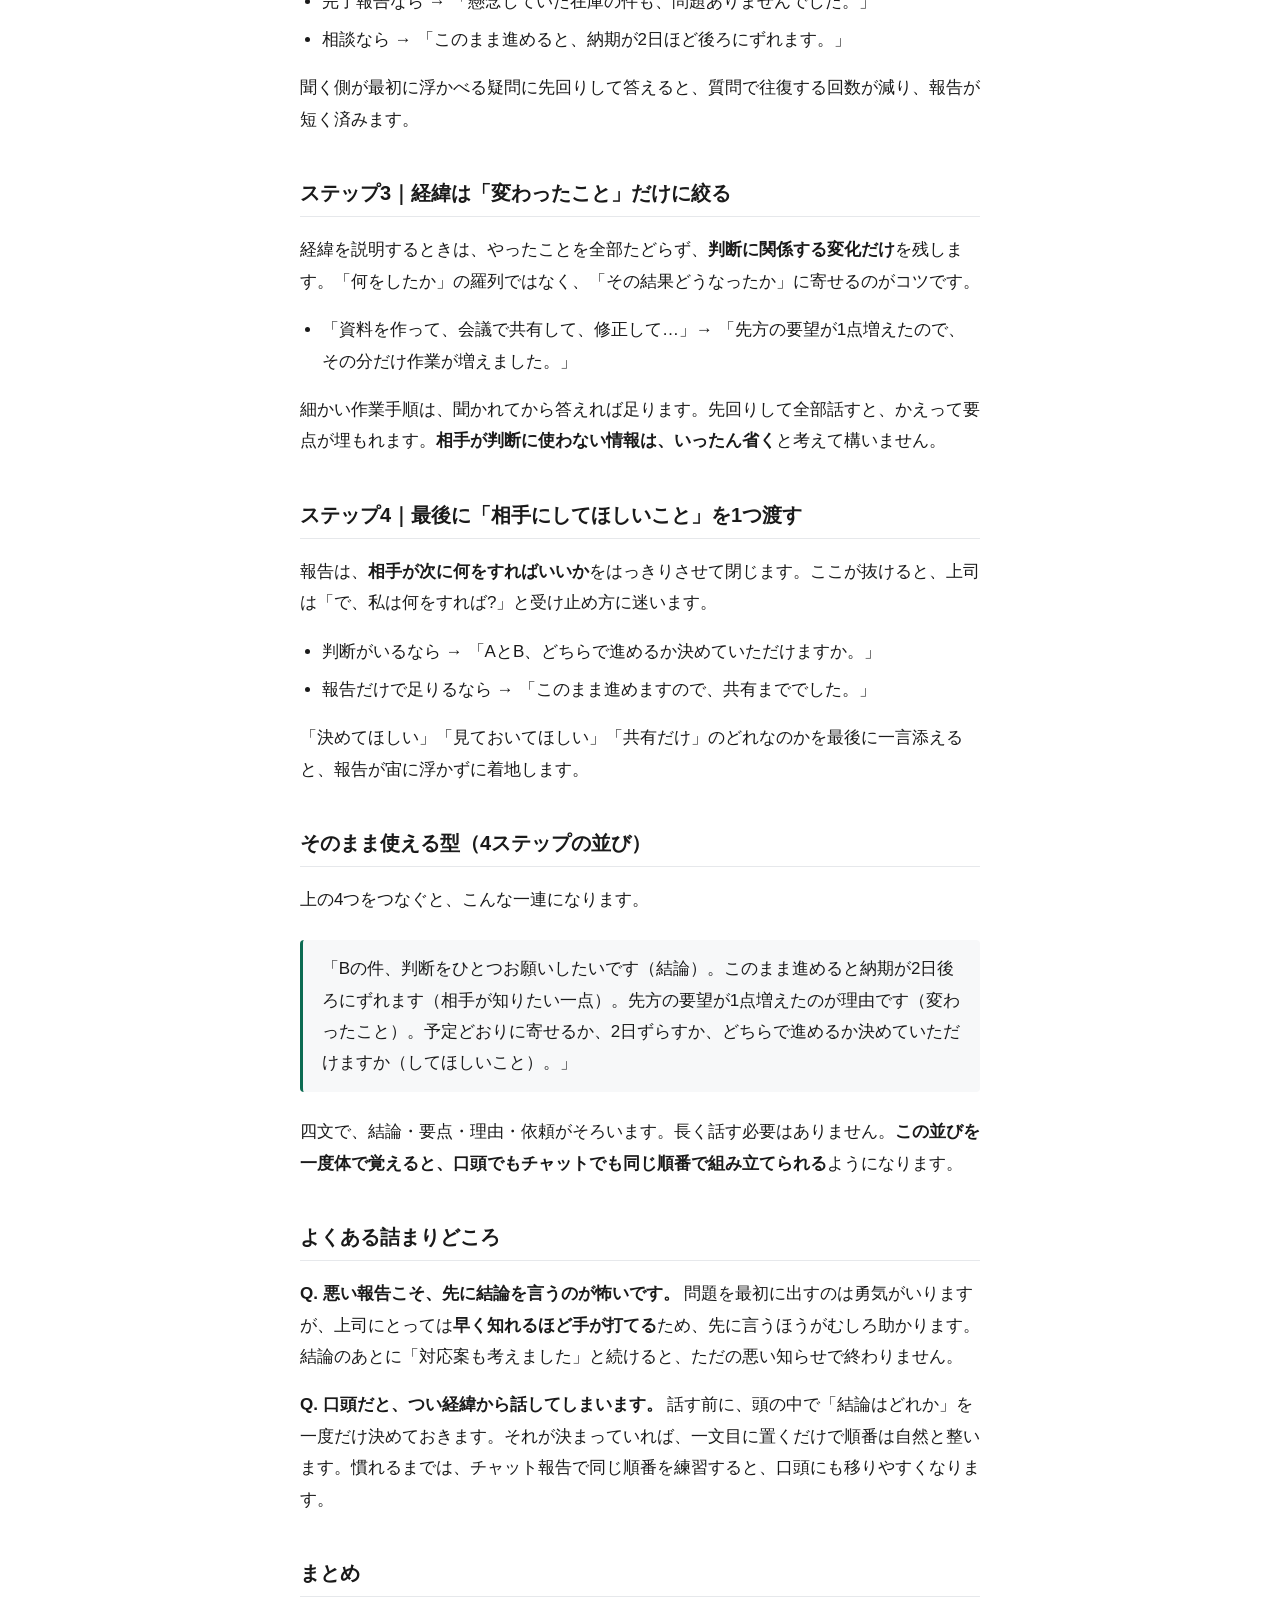
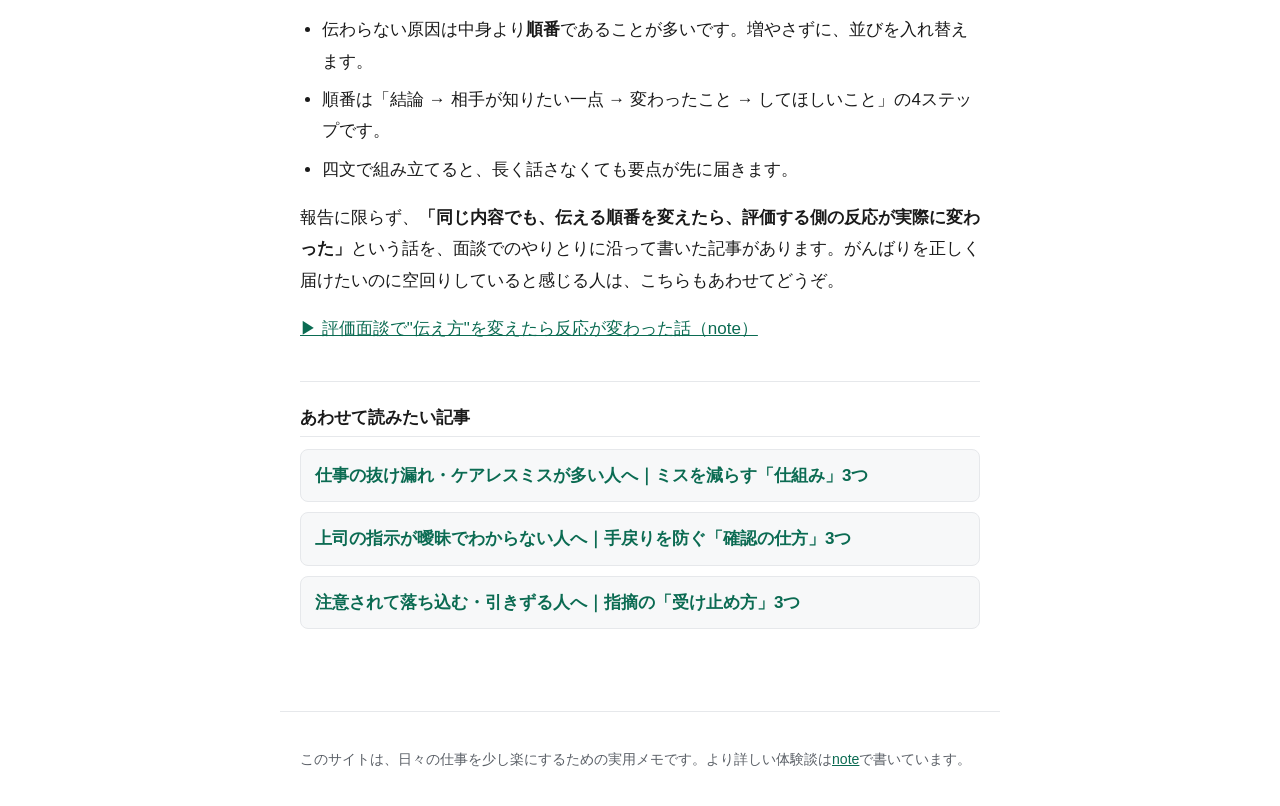
<file: joushi-houkoku-nigate-tsutawaru-junban.html>
<!doctype html>
<html lang="ja">
<head>
<meta charset="utf-8">
<meta name="viewport" content="width=device-width, initial-scale=1">
<title>上司への報告が苦手な人へ｜要点が先に伝わる「報告の順番」4ステップ</title>
<meta name="description" content="上司への報告が苦手、うまく伝わらない、話が長いと言われる人へ。がんばって説明しているのに伝わらないのは、話す順番の問題であることが多いです。要点が先に届く報告の順番を、そのまま使える形で4ステップに整理しました。">
<link rel="canonical" href="https://nagi-shigoto.github.io/joushi-houkoku-nigate-tsutawaru-junban.html">
<meta property="og:type" content="article">
<meta property="og:title" content="上司への報告が苦手な人へ｜要点が先に伝わる「報告の順番」4ステップ">
<meta property="og:description" content="上司への報告が苦手、うまく伝わらない、話が長いと言われる人へ。がんばって説明しているのに伝わらないのは、話す順番の問題であることが多いです。要点が先に届く報告の順番を、そのまま使える形で4ステップに整理しました。">
<meta property="og:url" content="https://nagi-shigoto.github.io/joushi-houkoku-nigate-tsutawaru-junban.html">
<meta property="og:site_name" content="がんばらないのに評価される仕事術">
<meta name="twitter:card" content="summary">
<meta name="robots" content="index,follow">
<script type="application/ld+json">{"@context":"https://schema.org","@type":"Article","headline":"上司への報告が苦手な人へ｜要点が先に伝わる「報告の順番」4ステップ","description":"上司への報告が苦手、うまく伝わらない、話が長いと言われる人へ。がんばって説明しているのに伝わらないのは、話す順番の問題であることが多いです。要点が先に届く報告の順番を、そのまま使える形で4ステップに整理しました。","datePublished":"2026-07-11","author":{"@type":"Person","name":"なぎ"},"mainEntityOfPage":"https://nagi-shigoto.github.io/joushi-houkoku-nigate-tsutawaru-junban.html"}</script>
<link rel="stylesheet" href="style.css">
</head>
<body>
<header class="site-head">
  <a class="site-title" href="index.html">がんばらないのに評価される仕事術</a>
  <p class="site-tag">自分を整えて、人にうまく頼る。楽に仕事を進めて、ちゃんと評価されるための実用メモ。</p>
</header>
<main>
<h1>上司への報告が苦手な人へ｜要点が先に伝わる「報告の順番」4ステップ</h1>
<p>上司に報告するとき、「話が長い」「結局どうなったの」と返されて、うまく伝わらないと感じる人は少なくありません。手を抜いているわけではなく、むしろ丁寧に順を追って説明しようとしている人ほど、この壁にぶつかりやすいものです。</p>
<p>伝わらない原因は、内容の良し悪しよりも<strong>話す順番</strong>にあることが多いです。この記事では、経緯から話し始めてしまう人でも要点が先に届くようになる、報告の順番を4つのステップで整理します。前提知識はいりません。次の報告からそのまま使える形にしています。</p>
<h2>なぜ「がんばって説明しているのに」伝わらないのか</h2>
<p>丁寧な人ほど、起きたことを時系列で最初から話しがちです。ところが聞く側の上司は、<strong>まず結論を知ってから細部を聞きたい</strong>と考えていることがほとんどです。この順番のズレが、「話が長い」という反応の正体です。</p>
<p>理由はふたつあります。</p>
<ul>
<li><strong>聞く側は、先に結論がないと細部を置く場所がわからないから</strong>。結論という「見出し」が最初にあると、そのあとの経緯が整理して聞けます。順番が逆だと、聞きながら頭の中で並べ替える負担が相手に生まれます。</li>
<li><strong>上司が知りたいのは、多くの場合「次にどう動くか」だから</strong>。過不足なく経緯を語ることより、判断や対応に必要な情報が先に来るほうが、相手にとって助かります。</li>
</ul>
<p>つまり、話す中身を増やすより、<strong>順番を入れ替えるだけ</strong>で伝わり方は変わります。順に見ていきます。</p>
<h2>ステップ1｜最初のひと言で「結論」を言い切る</h2>
<p>報告の一文目に、いちばん伝えたいことを置きます。うまくいったのか、問題が起きたのか、判断を仰ぎたいのか。これを先に言うことで、上司は残りを「どういう話として聞けばいいか」を決められます。</p>
<p>たとえば、こう始めます。</p>
<ul>
<li>「Aの件、予定どおり今日中に終わりそうです。」</li>
<li>「Bの件で、ひとつ判断をお願いしたいことが出ました。」</li>
</ul>
<p>経緯や背景は、このあとで足せば十分です。<strong>最初の一文で話の種類がわかる</strong>だけで、聞く側の構えが変わります。</p>
<h2>ステップ2｜次に「相手が知りたい一点」を渡す</h2>
<p>結論のあとは、細部を全部並べるのではなく、<strong>その報告で相手がいちばん気にすることを一点だけ</strong>先に渡します。多くの場合、それは「期限に間に合うか」「困りごとはないか」「いくらかかるか」のどれかです。</p>
<ul>
<li>完了報告なら → 「懸念していた在庫の件も、問題ありませんでした。」</li>
<li>相談なら → 「このまま進めると、納期が2日ほど後ろにずれます。」</li>
</ul>
<p>聞く側が最初に浮かべる疑問に先回りして答えると、質問で往復する回数が減り、報告が短く済みます。</p>
<h2>ステップ3｜経緯は「変わったこと」だけに絞る</h2>
<p>経緯を説明するときは、やったことを全部たどらず、<strong>判断に関係する変化だけ</strong>を残します。「何をしたか」の羅列ではなく、「その結果どうなったか」に寄せるのがコツです。</p>
<ul>
<li>「資料を作って、会議で共有して、修正して…」→ 「先方の要望が1点増えたので、その分だけ作業が増えました。」</li>
</ul>
<p>細かい作業手順は、聞かれてから答えれば足ります。先回りして全部話すと、かえって要点が埋もれます。<strong>相手が判断に使わない情報は、いったん省く</strong>と考えて構いません。</p>
<h2>ステップ4｜最後に「相手にしてほしいこと」を1つ渡す</h2>
<p>報告は、<strong>相手が次に何をすればいいか</strong>をはっきりさせて閉じます。ここが抜けると、上司は「で、私は何をすれば?」と受け止め方に迷います。</p>
<ul>
<li>判断がいるなら → 「AとB、どちらで進めるか決めていただけますか。」</li>
<li>報告だけで足りるなら → 「このまま進めますので、共有まででした。」</li>
</ul>
<p>「決めてほしい」「見ておいてほしい」「共有だけ」のどれなのかを最後に一言添えると、報告が宙に浮かずに着地します。</p>
<h2>そのまま使える型（4ステップの並び）</h2>
<p>上の4つをつなぐと、こんな一連になります。</p>
<blockquote><p>「Bの件、判断をひとつお願いしたいです（結論）。このまま進めると納期が2日後ろにずれます（相手が知りたい一点）。先方の要望が1点増えたのが理由です（変わったこと）。予定どおりに寄せるか、2日ずらすか、どちらで進めるか決めていただけますか（してほしいこと）。」</p></blockquote>
<p>四文で、結論・要点・理由・依頼がそろいます。長く話す必要はありません。<strong>この並びを一度体で覚えると、口頭でもチャットでも同じ順番で組み立てられる</strong>ようになります。</p>
<h2>よくある詰まりどころ</h2>
<p><strong>Q. 悪い報告こそ、先に結論を言うのが怖いです。</strong> 問題を最初に出すのは勇気がいりますが、上司にとっては<strong>早く知れるほど手が打てる</strong>ため、先に言うほうがむしろ助かります。結論のあとに「対応案も考えました」と続けると、ただの悪い知らせで終わりません。</p>
<p><strong>Q. 口頭だと、つい経緯から話してしまいます。</strong> 話す前に、頭の中で「結論はどれか」を一度だけ決めておきます。それが決まっていれば、一文目に置くだけで順番は自然と整います。慣れるまでは、チャット報告で同じ順番を練習すると、口頭にも移りやすくなります。</p>
<h2>まとめ</h2>
<ul>
<li>伝わらない原因は中身より<strong>順番</strong>であることが多いです。増やさずに、並びを入れ替えます。</li>
<li>順番は「結論 → 相手が知りたい一点 → 変わったこと → してほしいこと」の4ステップです。</li>
<li>四文で組み立てると、長く話さなくても要点が先に届きます。</li>
</ul>
<p>報告に限らず、<strong>「同じ内容でも、伝える順番を変えたら、評価する側の反応が実際に変わった」</strong>という話を、面談でのやりとりに沿って書いた記事があります。がんばりを正しく届けたいのに空回りしていると感じる人は、こちらもあわせてどうぞ。</p>
<p><a href="https://note.com/seminar_lab_jp/n/n2b18c95082d8" rel="noopener">▶ 評価面談で"伝え方"を変えたら反応が変わった話（note）</a></p>
<nav class="related" aria-label="関連する記事">
<h2>あわせて読みたい記事</h2>
<ul>
  <li><a href="shigoto-nukemore-miss-herasu.html">仕事の抜け漏れ・ケアレスミスが多い人へ｜ミスを減らす「仕組み」3つ</a></li>
  <li><a href="shiji-aimai-tegumodori-kakunin.html">上司の指示が曖昧でわからない人へ｜手戻りを防ぐ「確認の仕方」3つ</a></li>
  <li><a href="chuui-shiteki-ochikomu-uketome.html">注意されて落ち込む・引きずる人へ｜指摘の「受け止め方」3つ</a></li>
</ul>
</nav>
</main>
<footer class="site-foot">
  <p>このサイトは、日々の仕事を少し楽にするための実用メモです。より詳しい体験談は<a href="https://note.com/seminar_lab_jp">note</a>で書いています。</p>
</footer>
</body>
</html>
</file>
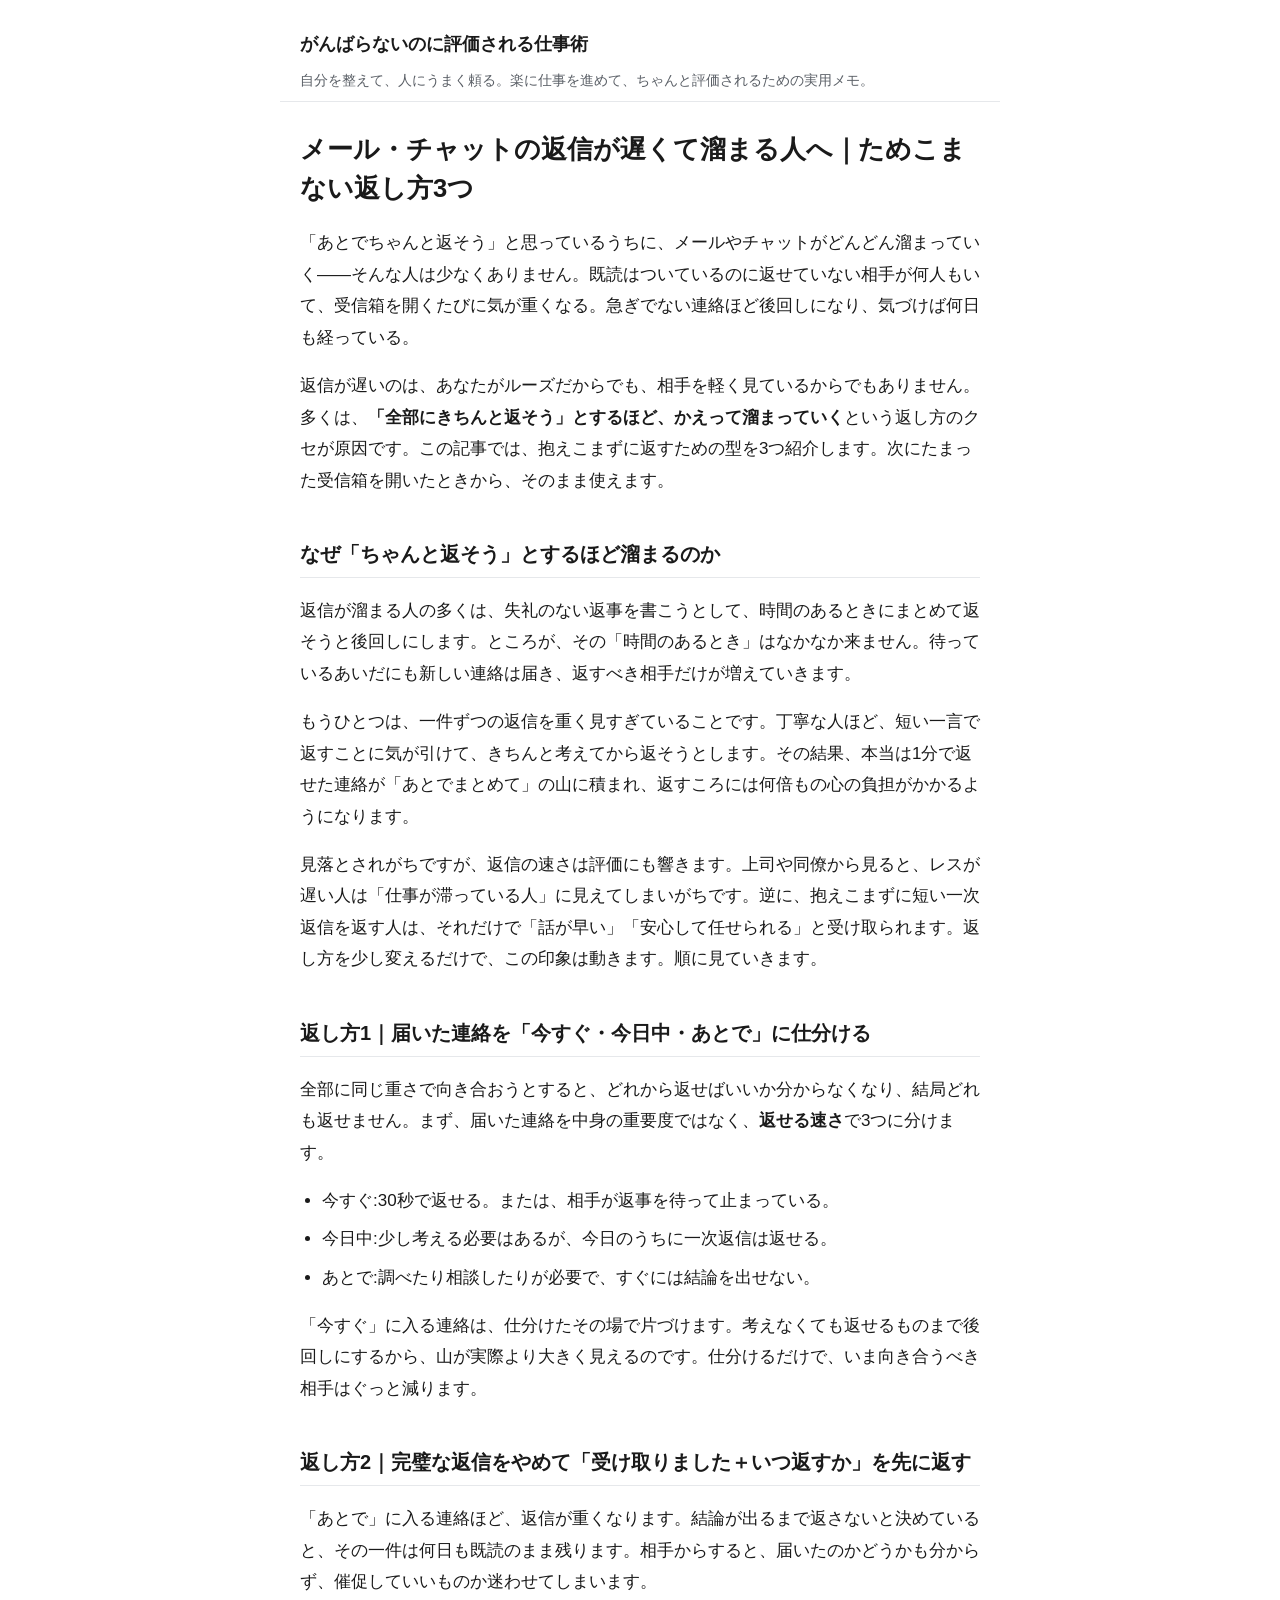
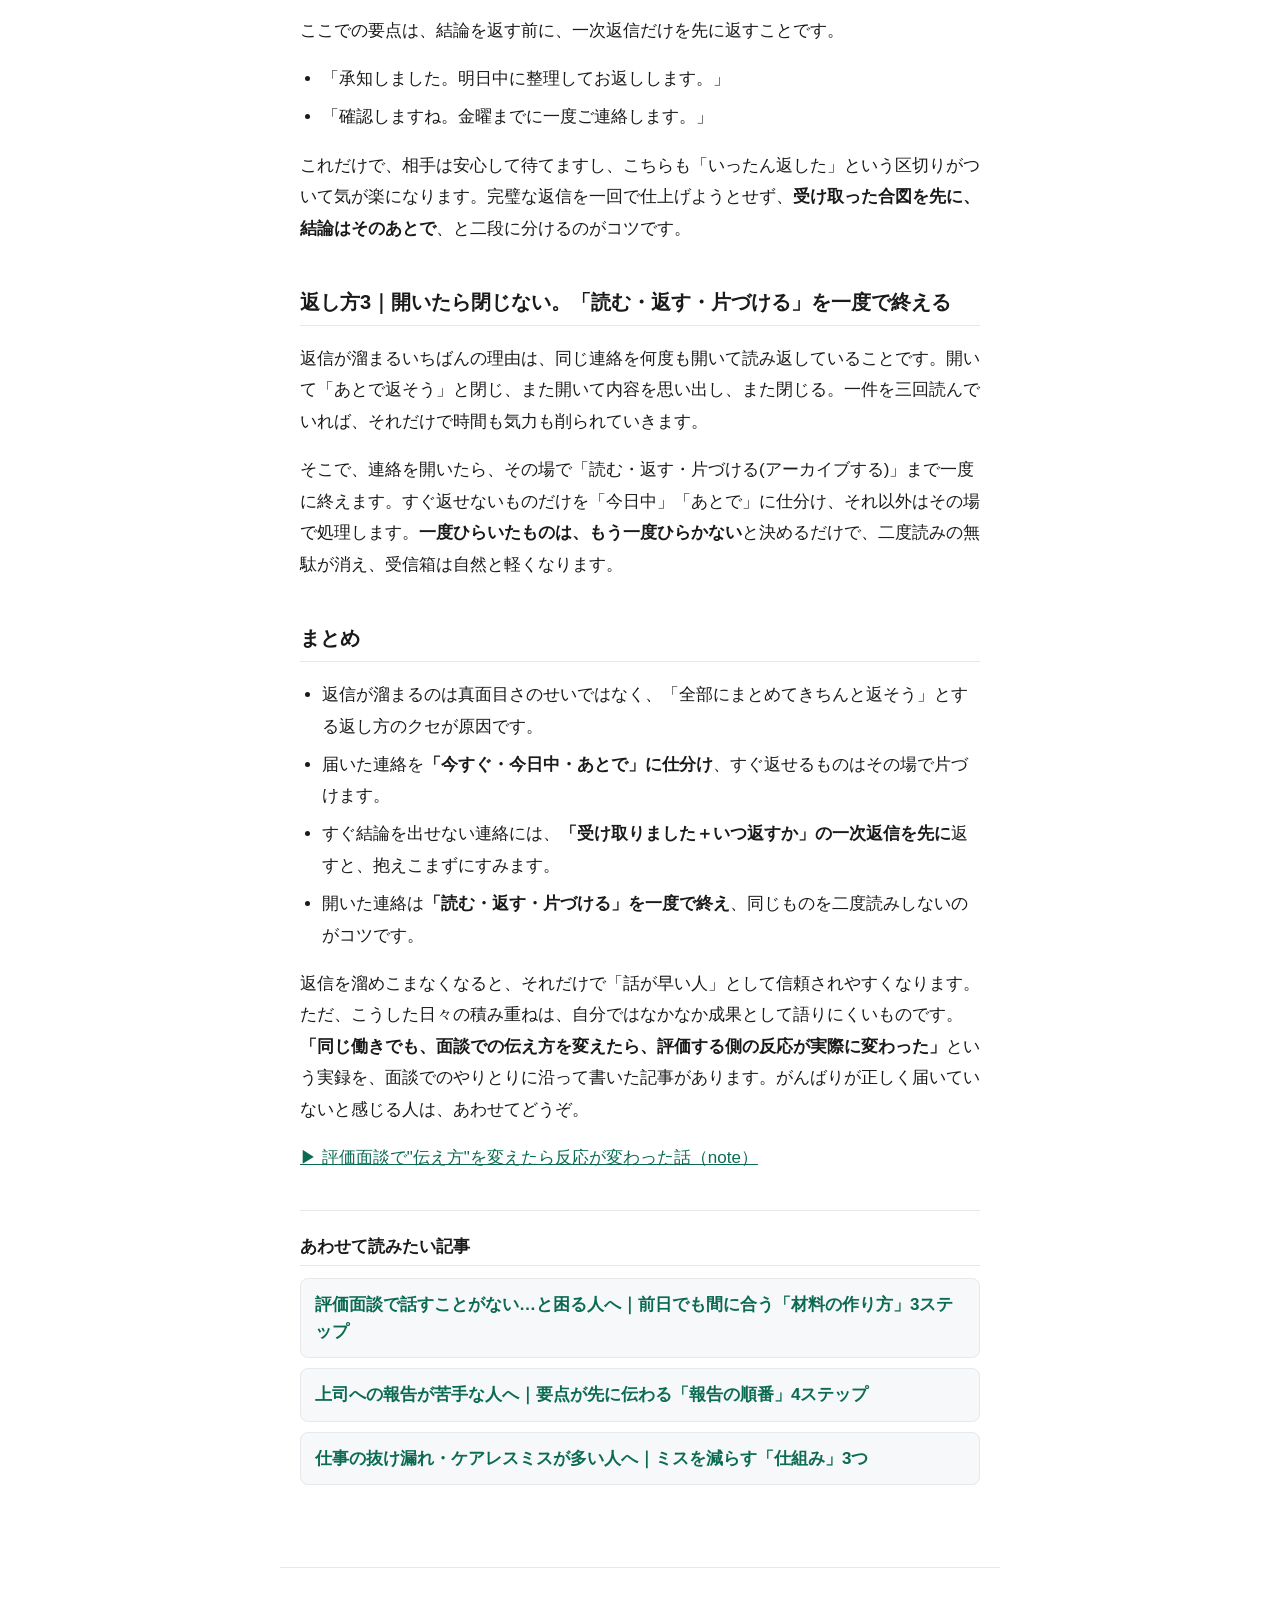
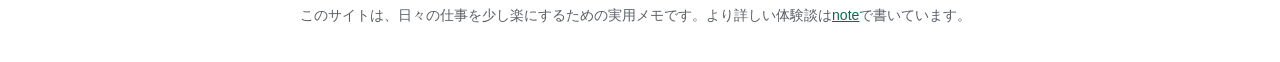
<file: mail-chat-henshin-osoi-tamekomanai.html>
<!doctype html>
<html lang="ja">
<head>
<meta charset="utf-8">
<meta name="viewport" content="width=device-width, initial-scale=1">
<title>メール・チャットの返信が遅くて溜まる人へ｜ためこまない返し方3つ</title>
<meta name="description" content="メールやチャットの返信が遅れて溜まってしまう、既読のまま返せない、という人へ。返信が遅いのは意志や真面目さの問題ではなく、返し方の型で減らせます。全部に完璧なレスをしようとせず、抱えこまずに返す3つの型を整理しました。">
<link rel="canonical" href="https://nagi-shigoto.github.io/mail-chat-henshin-osoi-tamekomanai.html">
<meta property="og:type" content="article">
<meta property="og:title" content="メール・チャットの返信が遅くて溜まる人へ｜ためこまない返し方3つ">
<meta property="og:description" content="メールやチャットの返信が遅れて溜まってしまう、既読のまま返せない、という人へ。返信が遅いのは意志や真面目さの問題ではなく、返し方の型で減らせます。全部に完璧なレスをしようとせず、抱えこまずに返す3つの型を整理しました。">
<meta property="og:url" content="https://nagi-shigoto.github.io/mail-chat-henshin-osoi-tamekomanai.html">
<meta property="og:site_name" content="がんばらないのに評価される仕事術">
<meta name="twitter:card" content="summary">
<meta name="robots" content="index,follow">
<script type="application/ld+json">{"@context":"https://schema.org","@type":"Article","headline":"メール・チャットの返信が遅くて溜まる人へ｜ためこまない返し方3つ","description":"メールやチャットの返信が遅れて溜まってしまう、既読のまま返せない、という人へ。返信が遅いのは意志や真面目さの問題ではなく、返し方の型で減らせます。全部に完璧なレスをしようとせず、抱えこまずに返す3つの型を整理しました。","datePublished":"2026-07-12","author":{"@type":"Person","name":"なぎ"},"mainEntityOfPage":"https://nagi-shigoto.github.io/mail-chat-henshin-osoi-tamekomanai.html"}</script>
<link rel="stylesheet" href="style.css">
</head>
<body>
<header class="site-head">
  <a class="site-title" href="index.html">がんばらないのに評価される仕事術</a>
  <p class="site-tag">自分を整えて、人にうまく頼る。楽に仕事を進めて、ちゃんと評価されるための実用メモ。</p>
</header>
<main>
<h1>メール・チャットの返信が遅くて溜まる人へ｜ためこまない返し方3つ</h1>
<p>「あとでちゃんと返そう」と思っているうちに、メールやチャットがどんどん溜まっていく——そんな人は少なくありません。既読はついているのに返せていない相手が何人もいて、受信箱を開くたびに気が重くなる。急ぎでない連絡ほど後回しになり、気づけば何日も経っている。</p>
<p>返信が遅いのは、あなたがルーズだからでも、相手を軽く見ているからでもありません。多くは、<strong>「全部にきちんと返そう」とするほど、かえって溜まっていく</strong>という返し方のクセが原因です。この記事では、抱えこまずに返すための型を3つ紹介します。次にたまった受信箱を開いたときから、そのまま使えます。</p>
<h2>なぜ「ちゃんと返そう」とするほど溜まるのか</h2>
<p>返信が溜まる人の多くは、失礼のない返事を書こうとして、時間のあるときにまとめて返そうと後回しにします。ところが、その「時間のあるとき」はなかなか来ません。待っているあいだにも新しい連絡は届き、返すべき相手だけが増えていきます。</p>
<p>もうひとつは、一件ずつの返信を重く見すぎていることです。丁寧な人ほど、短い一言で返すことに気が引けて、きちんと考えてから返そうとします。その結果、本当は1分で返せた連絡が「あとでまとめて」の山に積まれ、返すころには何倍もの心の負担がかかるようになります。</p>
<p>見落とされがちですが、返信の速さは評価にも響きます。上司や同僚から見ると、レスが遅い人は「仕事が滞っている人」に見えてしまいがちです。逆に、抱えこまずに短い一次返信を返す人は、それだけで「話が早い」「安心して任せられる」と受け取られます。返し方を少し変えるだけで、この印象は動きます。順に見ていきます。</p>
<h2>返し方1｜届いた連絡を「今すぐ・今日中・あとで」に仕分ける</h2>
<p>全部に同じ重さで向き合おうとすると、どれから返せばいいか分からなくなり、結局どれも返せません。まず、届いた連絡を中身の重要度ではなく、<strong>返せる速さ</strong>で3つに分けます。</p>
<ul>
<li>今すぐ:30秒で返せる。または、相手が返事を待って止まっている。</li>
<li>今日中:少し考える必要はあるが、今日のうちに一次返信は返せる。</li>
<li>あとで:調べたり相談したりが必要で、すぐには結論を出せない。</li>
</ul>
<p>「今すぐ」に入る連絡は、仕分けたその場で片づけます。考えなくても返せるものまで後回しにするから、山が実際より大きく見えるのです。仕分けるだけで、いま向き合うべき相手はぐっと減ります。</p>
<h2>返し方2｜完璧な返信をやめて「受け取りました＋いつ返すか」を先に返す</h2>
<p>「あとで」に入る連絡ほど、返信が重くなります。結論が出るまで返さないと決めていると、その一件は何日も既読のまま残ります。相手からすると、届いたのかどうかも分からず、催促していいものか迷わせてしまいます。</p>
<p>ここでの要点は、結論を返す前に、一次返信だけを先に返すことです。</p>
<ul>
<li>「承知しました。明日中に整理してお返しします。」</li>
<li>「確認しますね。金曜までに一度ご連絡します。」</li>
</ul>
<p>これだけで、相手は安心して待てますし、こちらも「いったん返した」という区切りがついて気が楽になります。完璧な返信を一回で仕上げようとせず、<strong>受け取った合図を先に、結論はそのあとで</strong>、と二段に分けるのがコツです。</p>
<h2>返し方3｜開いたら閉じない。「読む・返す・片づける」を一度で終える</h2>
<p>返信が溜まるいちばんの理由は、同じ連絡を何度も開いて読み返していることです。開いて「あとで返そう」と閉じ、また開いて内容を思い出し、また閉じる。一件を三回読んでいれば、それだけで時間も気力も削られていきます。</p>
<p>そこで、連絡を開いたら、その場で「読む・返す・片づける(アーカイブする)」まで一度に終えます。すぐ返せないものだけを「今日中」「あとで」に仕分け、それ以外はその場で処理します。<strong>一度ひらいたものは、もう一度ひらかない</strong>と決めるだけで、二度読みの無駄が消え、受信箱は自然と軽くなります。</p>
<h2>まとめ</h2>
<ul>
<li>返信が溜まるのは真面目さのせいではなく、「全部にまとめてきちんと返そう」とする返し方のクセが原因です。</li>
<li>届いた連絡を<strong>「今すぐ・今日中・あとで」に仕分け</strong>、すぐ返せるものはその場で片づけます。</li>
<li>すぐ結論を出せない連絡には、<strong>「受け取りました＋いつ返すか」の一次返信を先に</strong>返すと、抱えこまずにすみます。</li>
<li>開いた連絡は<strong>「読む・返す・片づける」を一度で終え</strong>、同じものを二度読みしないのがコツです。</li>
</ul>
<p>返信を溜めこまなくなると、それだけで「話が早い人」として信頼されやすくなります。ただ、こうした日々の積み重ねは、自分ではなかなか成果として語りにくいものです。<strong>「同じ働きでも、面談での伝え方を変えたら、評価する側の反応が実際に変わった」</strong>という実録を、面談でのやりとりに沿って書いた記事があります。がんばりが正しく届いていないと感じる人は、あわせてどうぞ。</p>
<p><a href="https://note.com/seminar_lab_jp/n/n2b18c95082d8" rel="noopener">▶ 評価面談で"伝え方"を変えたら反応が変わった話（note）</a></p>
<nav class="related" aria-label="関連する記事">
<h2>あわせて読みたい記事</h2>
<ul>
  <li><a href="hyouka-mendan-hanasu-koto-ga-nai.html">評価面談で話すことがない…と困る人へ｜前日でも間に合う「材料の作り方」3ステップ</a></li>
  <li><a href="joushi-houkoku-nigate-tsutawaru-junban.html">上司への報告が苦手な人へ｜要点が先に伝わる「報告の順番」4ステップ</a></li>
  <li><a href="shigoto-nukemore-miss-herasu.html">仕事の抜け漏れ・ケアレスミスが多い人へ｜ミスを減らす「仕組み」3つ</a></li>
</ul>
</nav>
</main>
<footer class="site-foot">
  <p>このサイトは、日々の仕事を少し楽にするための実用メモです。より詳しい体験談は<a href="https://note.com/seminar_lab_jp">note</a>で書いています。</p>
</footer>
</body>
</html>
</file>
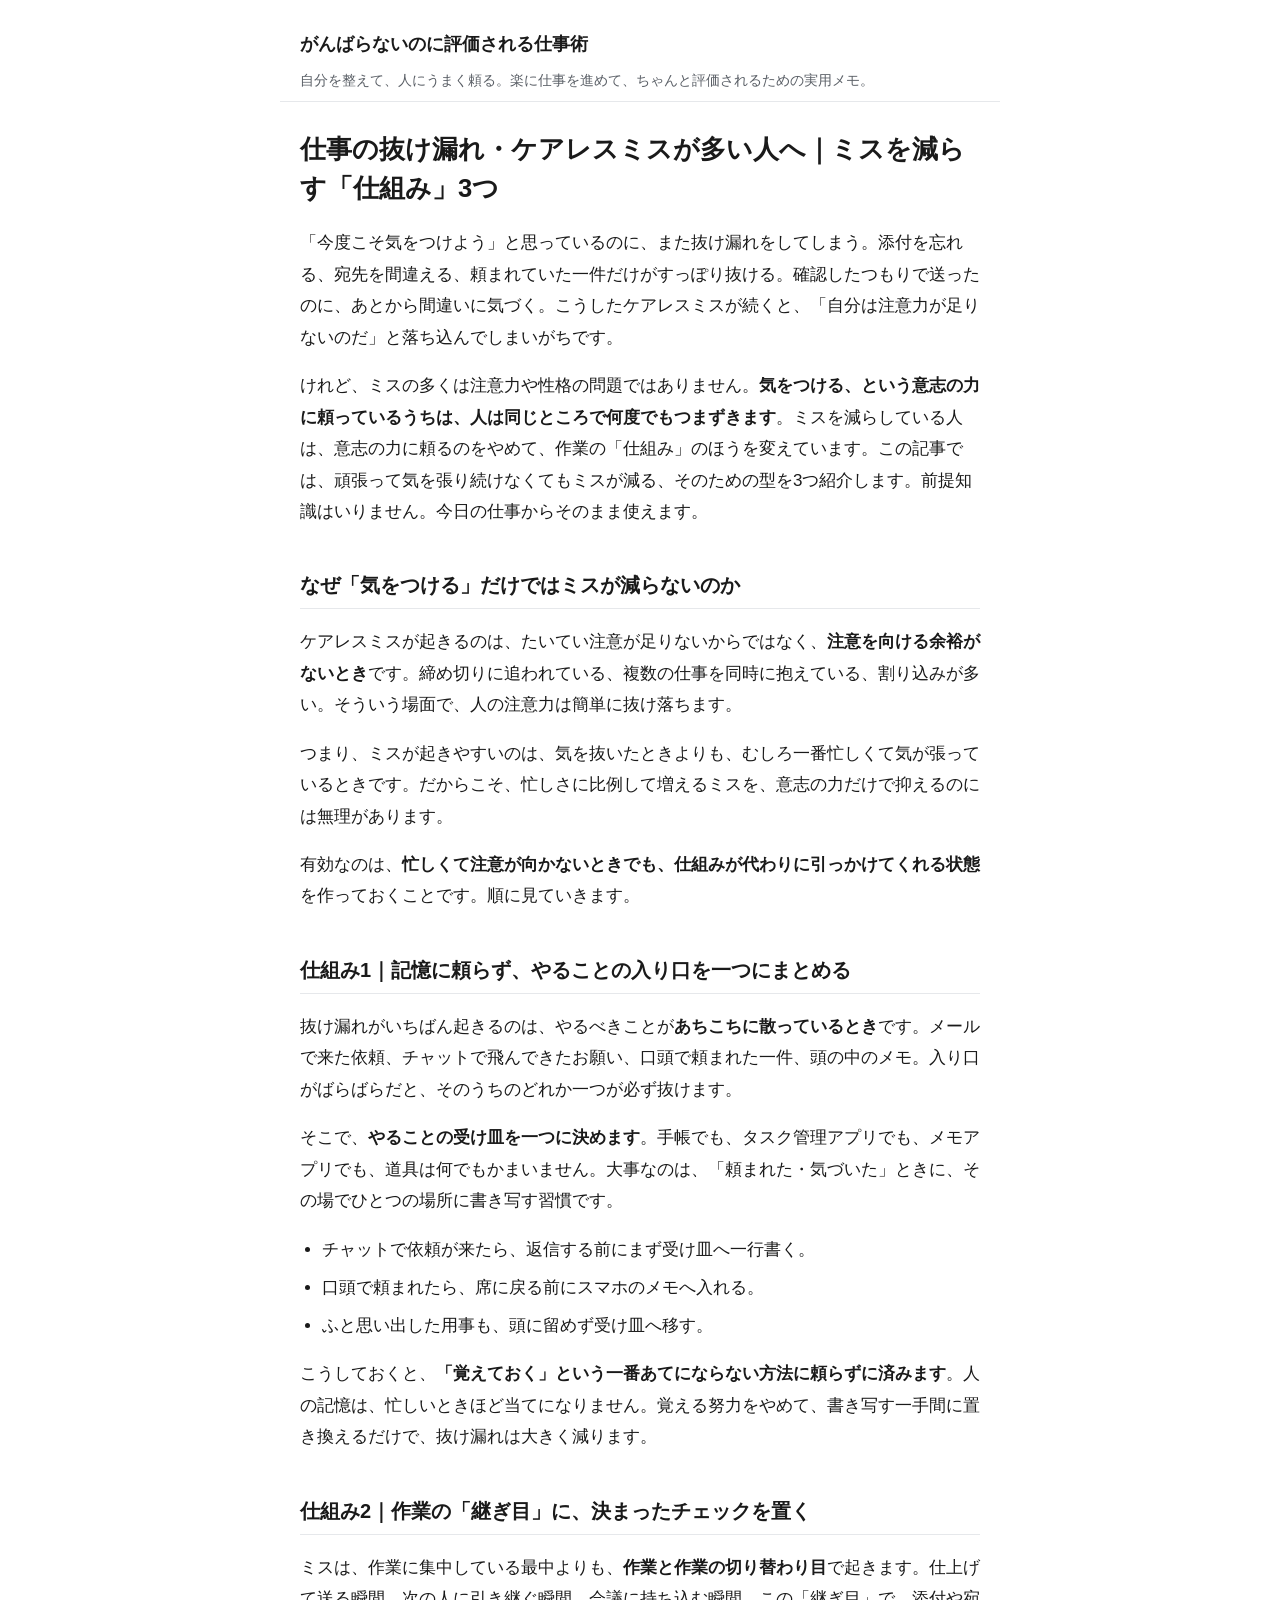
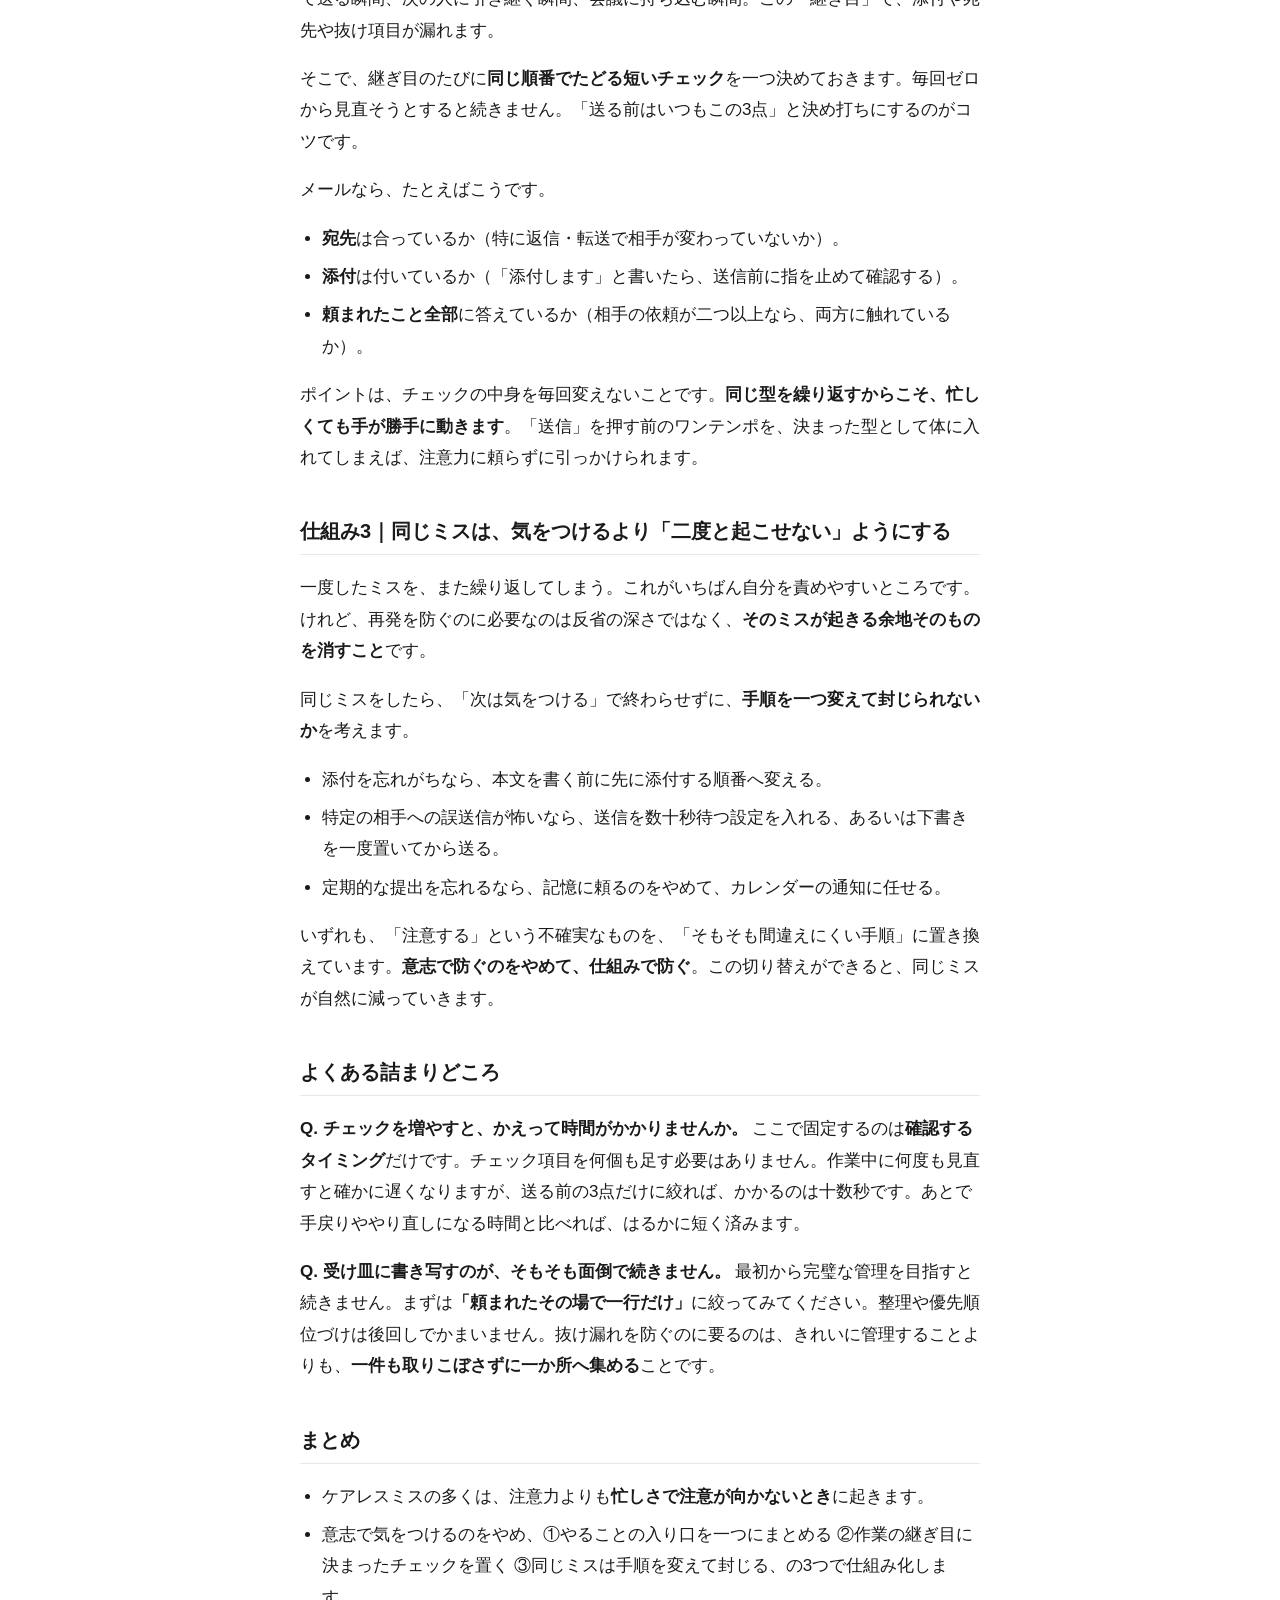
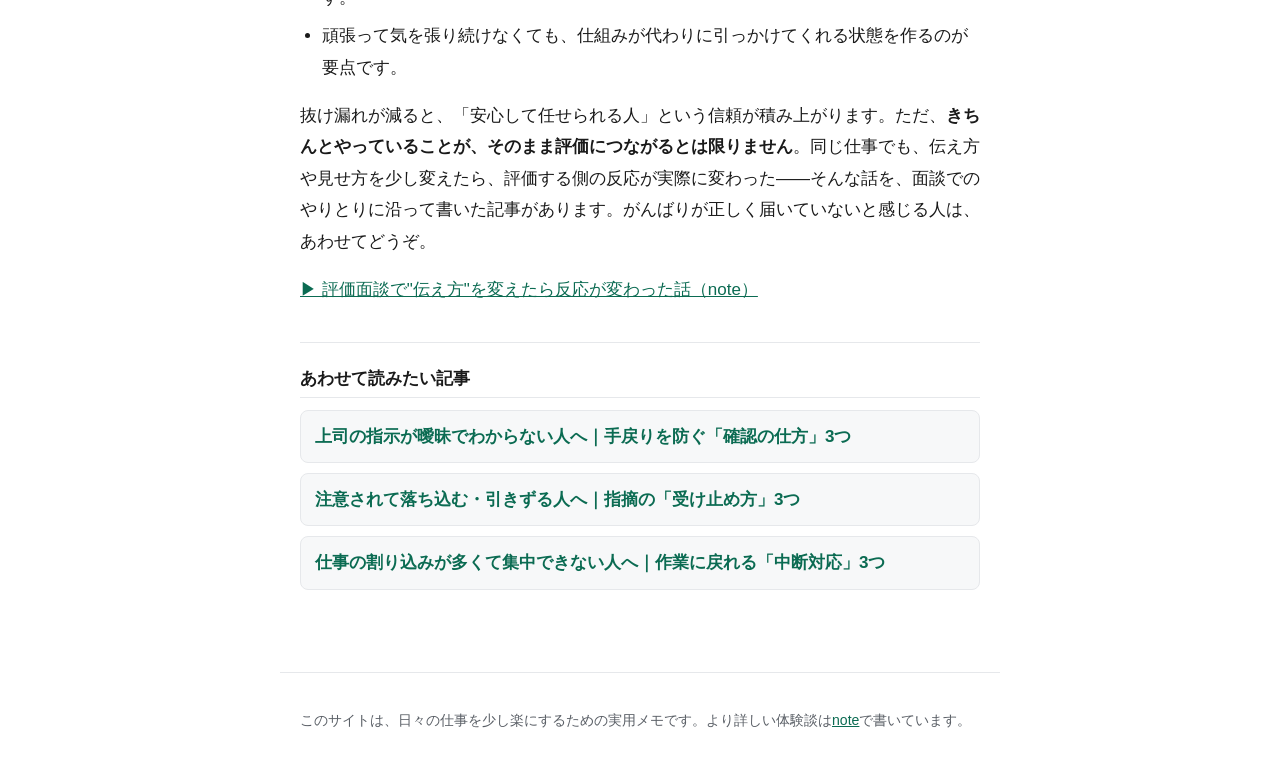
<file: shigoto-nukemore-miss-herasu.html>
<!doctype html>
<html lang="ja">
<head>
<meta charset="utf-8">
<meta name="viewport" content="width=device-width, initial-scale=1">
<title>仕事の抜け漏れ・ケアレスミスが多い人へ｜ミスを減らす「仕組み」3つ</title>
<meta name="description" content="気をつけているのに、仕事の抜け漏れやケアレスミスがなくならない。確認したはずなのに送ったあとで気づく。そのミスは、注意力や性格の問題ではなく、作業の「仕組み」で減らせます。意志に頼らずにミスを封じる3つの型を整理しました。">
<link rel="canonical" href="https://nagi-shigoto.github.io/shigoto-nukemore-miss-herasu.html">
<meta property="og:type" content="article">
<meta property="og:title" content="仕事の抜け漏れ・ケアレスミスが多い人へ｜ミスを減らす「仕組み」3つ">
<meta property="og:description" content="気をつけているのに、仕事の抜け漏れやケアレスミスがなくならない。確認したはずなのに送ったあとで気づく。そのミスは、注意力や性格の問題ではなく、作業の「仕組み」で減らせます。意志に頼らずにミスを封じる3つの型を整理しました。">
<meta property="og:url" content="https://nagi-shigoto.github.io/shigoto-nukemore-miss-herasu.html">
<meta property="og:site_name" content="がんばらないのに評価される仕事術">
<meta name="twitter:card" content="summary">
<meta name="robots" content="index,follow">
<script type="application/ld+json">{"@context":"https://schema.org","@type":"Article","headline":"仕事の抜け漏れ・ケアレスミスが多い人へ｜ミスを減らす「仕組み」3つ","description":"気をつけているのに、仕事の抜け漏れやケアレスミスがなくならない。確認したはずなのに送ったあとで気づく。そのミスは、注意力や性格の問題ではなく、作業の「仕組み」で減らせます。意志に頼らずにミスを封じる3つの型を整理しました。","datePublished":"2026-07-11","author":{"@type":"Person","name":"なぎ"},"mainEntityOfPage":"https://nagi-shigoto.github.io/shigoto-nukemore-miss-herasu.html"}</script>
<link rel="stylesheet" href="style.css">
</head>
<body>
<header class="site-head">
  <a class="site-title" href="index.html">がんばらないのに評価される仕事術</a>
  <p class="site-tag">自分を整えて、人にうまく頼る。楽に仕事を進めて、ちゃんと評価されるための実用メモ。</p>
</header>
<main>
<h1>仕事の抜け漏れ・ケアレスミスが多い人へ｜ミスを減らす「仕組み」3つ</h1>
<p>「今度こそ気をつけよう」と思っているのに、また抜け漏れをしてしまう。添付を忘れる、宛先を間違える、頼まれていた一件だけがすっぽり抜ける。確認したつもりで送ったのに、あとから間違いに気づく。こうしたケアレスミスが続くと、「自分は注意力が足りないのだ」と落ち込んでしまいがちです。</p>
<p>けれど、ミスの多くは注意力や性格の問題ではありません。<strong>気をつける、という意志の力に頼っているうちは、人は同じところで何度でもつまずきます</strong>。ミスを減らしている人は、意志の力に頼るのをやめて、作業の「仕組み」のほうを変えています。この記事では、頑張って気を張り続けなくてもミスが減る、そのための型を3つ紹介します。前提知識はいりません。今日の仕事からそのまま使えます。</p>
<h2>なぜ「気をつける」だけではミスが減らないのか</h2>
<p>ケアレスミスが起きるのは、たいてい注意が足りないからではなく、<strong>注意を向ける余裕がないとき</strong>です。締め切りに追われている、複数の仕事を同時に抱えている、割り込みが多い。そういう場面で、人の注意力は簡単に抜け落ちます。</p>
<p>つまり、ミスが起きやすいのは、気を抜いたときよりも、むしろ一番忙しくて気が張っているときです。だからこそ、忙しさに比例して増えるミスを、意志の力だけで抑えるのには無理があります。</p>
<p>有効なのは、<strong>忙しくて注意が向かないときでも、仕組みが代わりに引っかけてくれる状態</strong>を作っておくことです。順に見ていきます。</p>
<h2>仕組み1｜記憶に頼らず、やることの入り口を一つにまとめる</h2>
<p>抜け漏れがいちばん起きるのは、やるべきことが<strong>あちこちに散っているとき</strong>です。メールで来た依頼、チャットで飛んできたお願い、口頭で頼まれた一件、頭の中のメモ。入り口がばらばらだと、そのうちのどれか一つが必ず抜けます。</p>
<p>そこで、<strong>やることの受け皿を一つに決めます</strong>。手帳でも、タスク管理アプリでも、メモアプリでも、道具は何でもかまいません。大事なのは、「頼まれた・気づいた」ときに、その場でひとつの場所に書き写す習慣です。</p>
<ul>
<li>チャットで依頼が来たら、返信する前にまず受け皿へ一行書く。</li>
<li>口頭で頼まれたら、席に戻る前にスマホのメモへ入れる。</li>
<li>ふと思い出した用事も、頭に留めず受け皿へ移す。</li>
</ul>
<p>こうしておくと、<strong>「覚えておく」という一番あてにならない方法に頼らずに済みます</strong>。人の記憶は、忙しいときほど当てになりません。覚える努力をやめて、書き写す一手間に置き換えるだけで、抜け漏れは大きく減ります。</p>
<h2>仕組み2｜作業の「継ぎ目」に、決まったチェックを置く</h2>
<p>ミスは、作業に集中している最中よりも、<strong>作業と作業の切り替わり目</strong>で起きます。仕上げて送る瞬間、次の人に引き継ぐ瞬間、会議に持ち込む瞬間。この「継ぎ目」で、添付や宛先や抜け項目が漏れます。</p>
<p>そこで、継ぎ目のたびに<strong>同じ順番でたどる短いチェック</strong>を一つ決めておきます。毎回ゼロから見直そうとすると続きません。「送る前はいつもこの3点」と決め打ちにするのがコツです。</p>
<p>メールなら、たとえばこうです。</p>
<ul>
<li><strong>宛先</strong>は合っているか（特に返信・転送で相手が変わっていないか）。</li>
<li><strong>添付</strong>は付いているか（「添付します」と書いたら、送信前に指を止めて確認する）。</li>
<li><strong>頼まれたこと全部</strong>に答えているか（相手の依頼が二つ以上なら、両方に触れているか）。</li>
</ul>
<p>ポイントは、チェックの中身を毎回変えないことです。<strong>同じ型を繰り返すからこそ、忙しくても手が勝手に動きます</strong>。「送信」を押す前のワンテンポを、決まった型として体に入れてしまえば、注意力に頼らずに引っかけられます。</p>
<h2>仕組み3｜同じミスは、気をつけるより「二度と起こせない」ようにする</h2>
<p>一度したミスを、また繰り返してしまう。これがいちばん自分を責めやすいところです。けれど、再発を防ぐのに必要なのは反省の深さではなく、<strong>そのミスが起きる余地そのものを消すこと</strong>です。</p>
<p>同じミスをしたら、「次は気をつける」で終わらせずに、<strong>手順を一つ変えて封じられないか</strong>を考えます。</p>
<ul>
<li>添付を忘れがちなら、本文を書く前に先に添付する順番へ変える。</li>
<li>特定の相手への誤送信が怖いなら、送信を数十秒待つ設定を入れる、あるいは下書きを一度置いてから送る。</li>
<li>定期的な提出を忘れるなら、記憶に頼るのをやめて、カレンダーの通知に任せる。</li>
</ul>
<p>いずれも、「注意する」という不確実なものを、「そもそも間違えにくい手順」に置き換えています。<strong>意志で防ぐのをやめて、仕組みで防ぐ</strong>。この切り替えができると、同じミスが自然に減っていきます。</p>
<h2>よくある詰まりどころ</h2>
<p><strong>Q. チェックを増やすと、かえって時間がかかりませんか。</strong> ここで固定するのは<strong>確認するタイミング</strong>だけです。チェック項目を何個も足す必要はありません。作業中に何度も見直すと確かに遅くなりますが、送る前の3点だけに絞れば、かかるのは十数秒です。あとで手戻りややり直しになる時間と比べれば、はるかに短く済みます。</p>
<p><strong>Q. 受け皿に書き写すのが、そもそも面倒で続きません。</strong> 最初から完璧な管理を目指すと続きません。まずは<strong>「頼まれたその場で一行だけ」</strong>に絞ってみてください。整理や優先順位づけは後回しでかまいません。抜け漏れを防ぐのに要るのは、きれいに管理することよりも、<strong>一件も取りこぼさずに一か所へ集める</strong>ことです。</p>
<h2>まとめ</h2>
<ul>
<li>ケアレスミスの多くは、注意力よりも<strong>忙しさで注意が向かないとき</strong>に起きます。</li>
<li>意志で気をつけるのをやめ、①やることの入り口を一つにまとめる ②作業の継ぎ目に決まったチェックを置く ③同じミスは手順を変えて封じる、の3つで仕組み化します。</li>
<li>頑張って気を張り続けなくても、仕組みが代わりに引っかけてくれる状態を作るのが要点です。</li>
</ul>
<p>抜け漏れが減ると、「安心して任せられる人」という信頼が積み上がります。ただ、<strong>きちんとやっていることが、そのまま評価につながるとは限りません</strong>。同じ仕事でも、伝え方や見せ方を少し変えたら、評価する側の反応が実際に変わった——そんな話を、面談でのやりとりに沿って書いた記事があります。がんばりが正しく届いていないと感じる人は、あわせてどうぞ。</p>
<p><a href="https://note.com/seminar_lab_jp/n/n2b18c95082d8" rel="noopener">▶ 評価面談で"伝え方"を変えたら反応が変わった話（note）</a></p>
<nav class="related" aria-label="関連する記事">
<h2>あわせて読みたい記事</h2>
<ul>
  <li><a href="shiji-aimai-tegumodori-kakunin.html">上司の指示が曖昧でわからない人へ｜手戻りを防ぐ「確認の仕方」3つ</a></li>
  <li><a href="chuui-shiteki-ochikomu-uketome.html">注意されて落ち込む・引きずる人へ｜指摘の「受け止め方」3つ</a></li>
  <li><a href="warikomi-chudan-shuchu-dekinai.html">仕事の割り込みが多くて集中できない人へ｜作業に戻れる「中断対応」3つ</a></li>
</ul>
</nav>
</main>
<footer class="site-foot">
  <p>このサイトは、日々の仕事を少し楽にするための実用メモです。より詳しい体験談は<a href="https://note.com/seminar_lab_jp">note</a>で書いています。</p>
</footer>
</body>
</html>
</file>
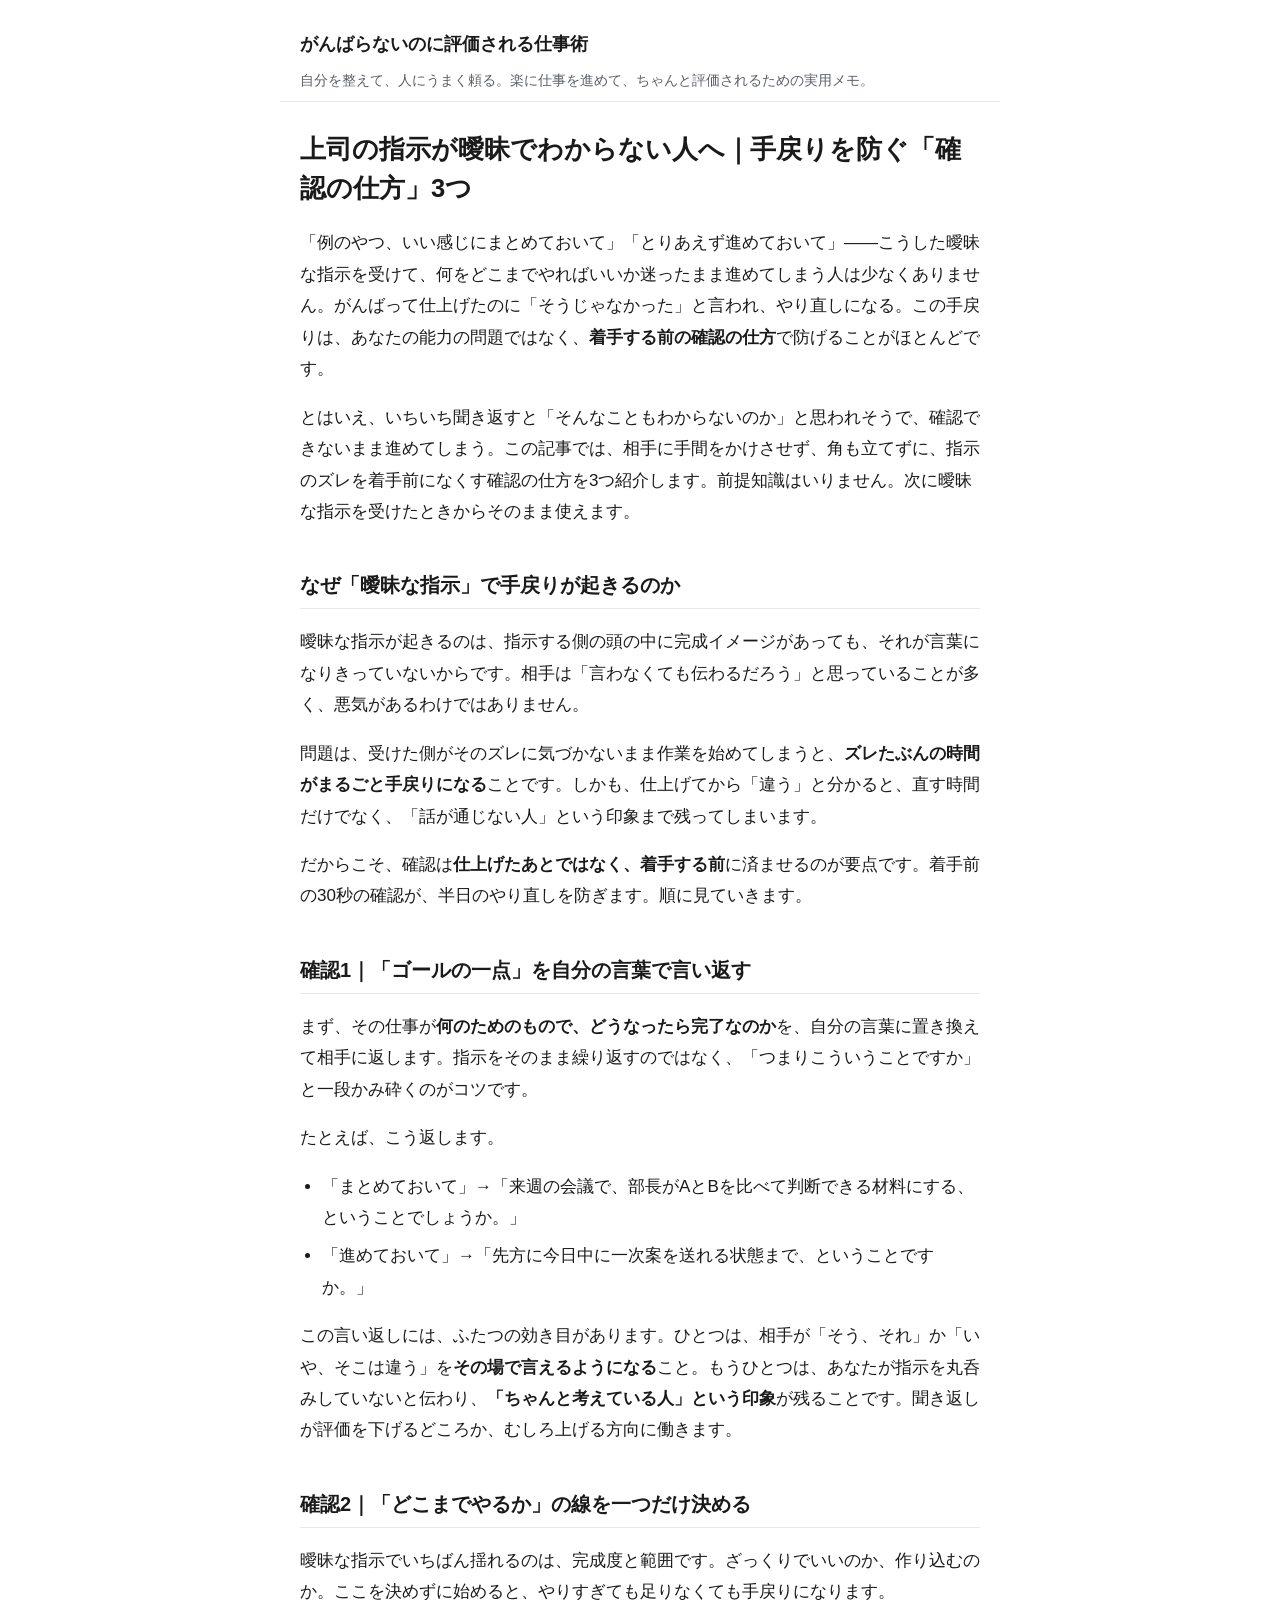
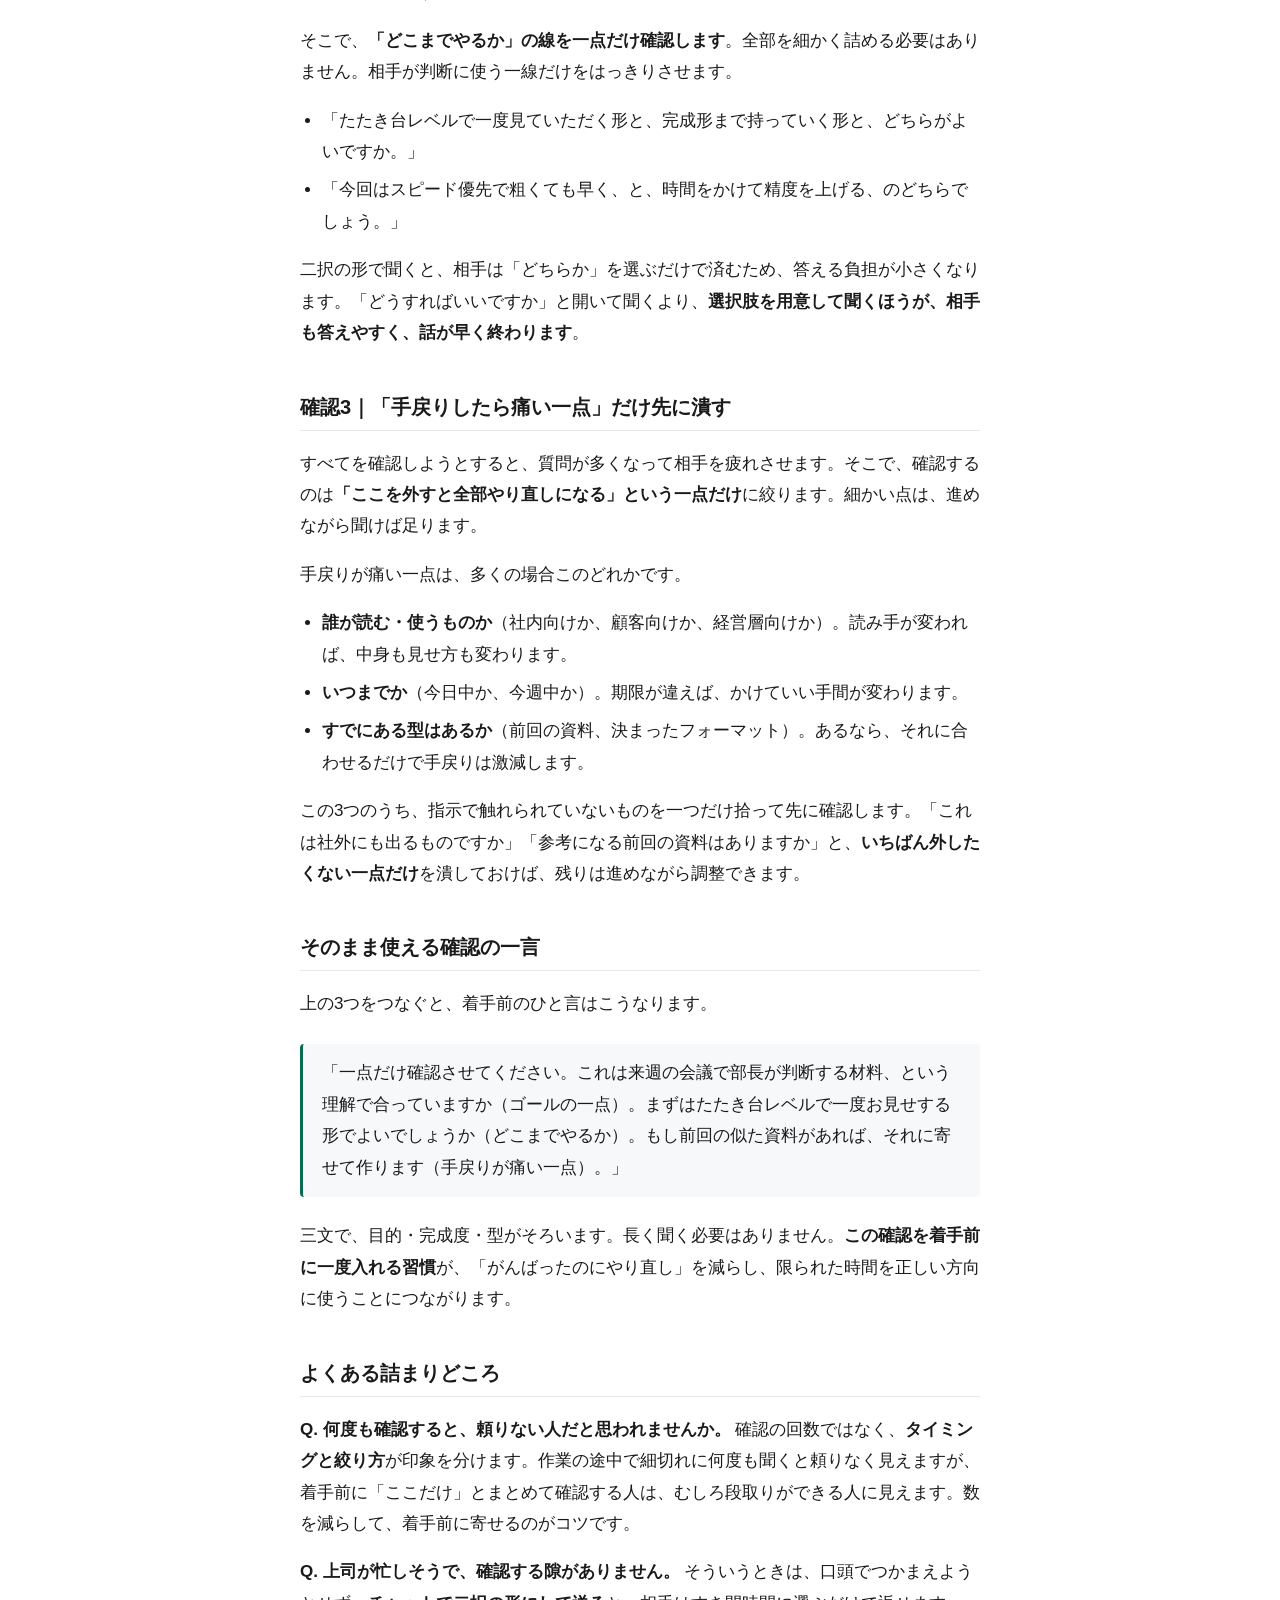
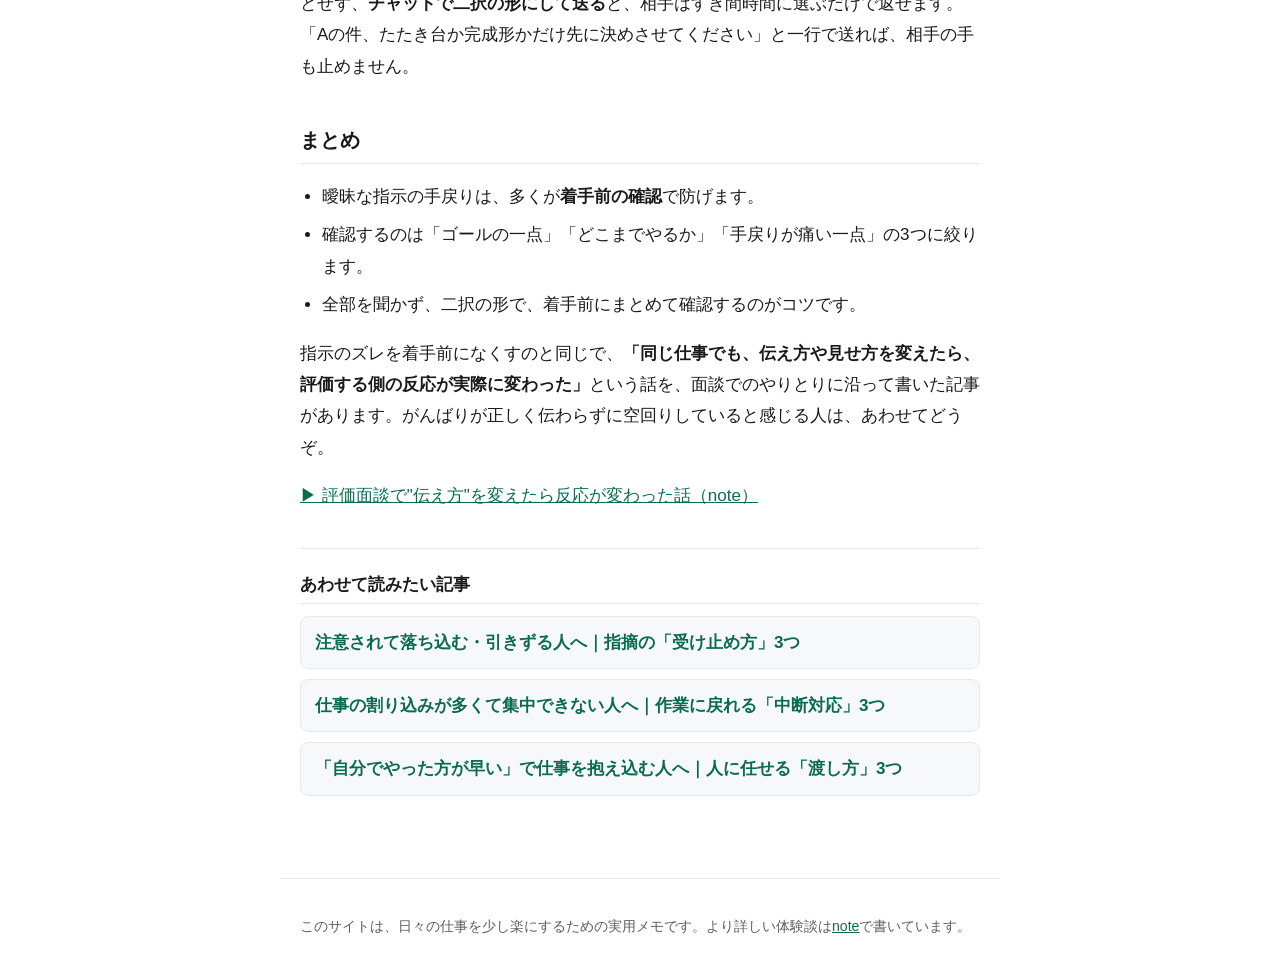
<file: shiji-aimai-tegumodori-kakunin.html>
<!doctype html>
<html lang="ja">
<head>
<meta charset="utf-8">
<meta name="viewport" content="width=device-width, initial-scale=1">
<title>上司の指示が曖昧でわからない人へ｜手戻りを防ぐ「確認の仕方」3つ</title>
<meta name="description" content="上司の指示が曖昧で、何をどこまでやればいいかわからない。あとから「そうじゃなかった」と手戻りになる人へ。聞き返すと嫌がられそうで確認できないまま進めてしまう、その詰まりを解く確認の仕方を3つに整理しました。">
<link rel="canonical" href="https://nagi-shigoto.github.io/shiji-aimai-tegumodori-kakunin.html">
<meta property="og:type" content="article">
<meta property="og:title" content="上司の指示が曖昧でわからない人へ｜手戻りを防ぐ「確認の仕方」3つ">
<meta property="og:description" content="上司の指示が曖昧で、何をどこまでやればいいかわからない。あとから「そうじゃなかった」と手戻りになる人へ。聞き返すと嫌がられそうで確認できないまま進めてしまう、その詰まりを解く確認の仕方を3つに整理しました。">
<meta property="og:url" content="https://nagi-shigoto.github.io/shiji-aimai-tegumodori-kakunin.html">
<meta property="og:site_name" content="がんばらないのに評価される仕事術">
<meta name="twitter:card" content="summary">
<meta name="robots" content="index,follow">
<script type="application/ld+json">{"@context":"https://schema.org","@type":"Article","headline":"上司の指示が曖昧でわからない人へ｜手戻りを防ぐ「確認の仕方」3つ","description":"上司の指示が曖昧で、何をどこまでやればいいかわからない。あとから「そうじゃなかった」と手戻りになる人へ。聞き返すと嫌がられそうで確認できないまま進めてしまう、その詰まりを解く確認の仕方を3つに整理しました。","datePublished":"2026-07-11","author":{"@type":"Person","name":"なぎ"},"mainEntityOfPage":"https://nagi-shigoto.github.io/shiji-aimai-tegumodori-kakunin.html"}</script>
<link rel="stylesheet" href="style.css">
</head>
<body>
<header class="site-head">
  <a class="site-title" href="index.html">がんばらないのに評価される仕事術</a>
  <p class="site-tag">自分を整えて、人にうまく頼る。楽に仕事を進めて、ちゃんと評価されるための実用メモ。</p>
</header>
<main>
<h1>上司の指示が曖昧でわからない人へ｜手戻りを防ぐ「確認の仕方」3つ</h1>
<p>「例のやつ、いい感じにまとめておいて」「とりあえず進めておいて」——こうした曖昧な指示を受けて、何をどこまでやればいいか迷ったまま進めてしまう人は少なくありません。がんばって仕上げたのに「そうじゃなかった」と言われ、やり直しになる。この手戻りは、あなたの能力の問題ではなく、<strong>着手する前の確認の仕方</strong>で防げることがほとんどです。</p>
<p>とはいえ、いちいち聞き返すと「そんなこともわからないのか」と思われそうで、確認できないまま進めてしまう。この記事では、相手に手間をかけさせず、角も立てずに、指示のズレを着手前になくす確認の仕方を3つ紹介します。前提知識はいりません。次に曖昧な指示を受けたときからそのまま使えます。</p>
<h2>なぜ「曖昧な指示」で手戻りが起きるのか</h2>
<p>曖昧な指示が起きるのは、指示する側の頭の中に完成イメージがあっても、それが言葉になりきっていないからです。相手は「言わなくても伝わるだろう」と思っていることが多く、悪気があるわけではありません。</p>
<p>問題は、受けた側がそのズレに気づかないまま作業を始めてしまうと、<strong>ズレたぶんの時間がまるごと手戻りになる</strong>ことです。しかも、仕上げてから「違う」と分かると、直す時間だけでなく、「話が通じない人」という印象まで残ってしまいます。</p>
<p>だからこそ、確認は<strong>仕上げたあとではなく、着手する前</strong>に済ませるのが要点です。着手前の30秒の確認が、半日のやり直しを防ぎます。順に見ていきます。</p>
<h2>確認1｜「ゴールの一点」を自分の言葉で言い返す</h2>
<p>まず、その仕事が<strong>何のためのもので、どうなったら完了なのか</strong>を、自分の言葉に置き換えて相手に返します。指示をそのまま繰り返すのではなく、「つまりこういうことですか」と一段かみ砕くのがコツです。</p>
<p>たとえば、こう返します。</p>
<ul>
<li>「まとめておいて」→「来週の会議で、部長がAとBを比べて判断できる材料にする、ということでしょうか。」</li>
<li>「進めておいて」→「先方に今日中に一次案を送れる状態まで、ということですか。」</li>
</ul>
<p>この言い返しには、ふたつの効き目があります。ひとつは、相手が「そう、それ」か「いや、そこは違う」を<strong>その場で言えるようになる</strong>こと。もうひとつは、あなたが指示を丸呑みしていないと伝わり、<strong>「ちゃんと考えている人」という印象</strong>が残ることです。聞き返しが評価を下げるどころか、むしろ上げる方向に働きます。</p>
<h2>確認2｜「どこまでやるか」の線を一つだけ決める</h2>
<p>曖昧な指示でいちばん揺れるのは、完成度と範囲です。ざっくりでいいのか、作り込むのか。ここを決めずに始めると、やりすぎても足りなくても手戻りになります。</p>
<p>そこで、<strong>「どこまでやるか」の線を一点だけ確認します</strong>。全部を細かく詰める必要はありません。相手が判断に使う一線だけをはっきりさせます。</p>
<ul>
<li>「たたき台レベルで一度見ていただく形と、完成形まで持っていく形と、どちらがよいですか。」</li>
<li>「今回はスピード優先で粗くても早く、と、時間をかけて精度を上げる、のどちらでしょう。」</li>
</ul>
<p>二択の形で聞くと、相手は「どちらか」を選ぶだけで済むため、答える負担が小さくなります。「どうすればいいですか」と開いて聞くより、<strong>選択肢を用意して聞くほうが、相手も答えやすく、話が早く終わります</strong>。</p>
<h2>確認3｜「手戻りしたら痛い一点」だけ先に潰す</h2>
<p>すべてを確認しようとすると、質問が多くなって相手を疲れさせます。そこで、確認するのは<strong>「ここを外すと全部やり直しになる」という一点だけ</strong>に絞ります。細かい点は、進めながら聞けば足ります。</p>
<p>手戻りが痛い一点は、多くの場合このどれかです。</p>
<ul>
<li><strong>誰が読む・使うものか</strong>（社内向けか、顧客向けか、経営層向けか）。読み手が変われば、中身も見せ方も変わります。</li>
<li><strong>いつまでか</strong>（今日中か、今週中か）。期限が違えば、かけていい手間が変わります。</li>
<li><strong>すでにある型はあるか</strong>（前回の資料、決まったフォーマット）。あるなら、それに合わせるだけで手戻りは激減します。</li>
</ul>
<p>この3つのうち、指示で触れられていないものを一つだけ拾って先に確認します。「これは社外にも出るものですか」「参考になる前回の資料はありますか」と、<strong>いちばん外したくない一点だけ</strong>を潰しておけば、残りは進めながら調整できます。</p>
<h2>そのまま使える確認の一言</h2>
<p>上の3つをつなぐと、着手前のひと言はこうなります。</p>
<blockquote><p>「一点だけ確認させてください。これは来週の会議で部長が判断する材料、という理解で合っていますか（ゴールの一点）。まずはたたき台レベルで一度お見せする形でよいでしょうか（どこまでやるか）。もし前回の似た資料があれば、それに寄せて作ります（手戻りが痛い一点）。」</p></blockquote>
<p>三文で、目的・完成度・型がそろいます。長く聞く必要はありません。<strong>この確認を着手前に一度入れる習慣</strong>が、「がんばったのにやり直し」を減らし、限られた時間を正しい方向に使うことにつながります。</p>
<h2>よくある詰まりどころ</h2>
<p><strong>Q. 何度も確認すると、頼りない人だと思われませんか。</strong> 確認の回数ではなく、<strong>タイミングと絞り方</strong>が印象を分けます。作業の途中で細切れに何度も聞くと頼りなく見えますが、着手前に「ここだけ」とまとめて確認する人は、むしろ段取りができる人に見えます。数を減らして、着手前に寄せるのがコツです。</p>
<p><strong>Q. 上司が忙しそうで、確認する隙がありません。</strong> そういうときは、口頭でつかまえようとせず、<strong>チャットで二択の形にして送る</strong>と、相手はすき間時間に選ぶだけで返せます。「Aの件、たたき台か完成形かだけ先に決めさせてください」と一行で送れば、相手の手も止めません。</p>
<h2>まとめ</h2>
<ul>
<li>曖昧な指示の手戻りは、多くが<strong>着手前の確認</strong>で防げます。</li>
<li>確認するのは「ゴールの一点」「どこまでやるか」「手戻りが痛い一点」の3つに絞ります。</li>
<li>全部を聞かず、二択の形で、着手前にまとめて確認するのがコツです。</li>
</ul>
<p>指示のズレを着手前になくすのと同じで、<strong>「同じ仕事でも、伝え方や見せ方を変えたら、評価する側の反応が実際に変わった」</strong>という話を、面談でのやりとりに沿って書いた記事があります。がんばりが正しく伝わらずに空回りしていると感じる人は、あわせてどうぞ。</p>
<p><a href="https://note.com/seminar_lab_jp/n/n2b18c95082d8" rel="noopener">▶ 評価面談で"伝え方"を変えたら反応が変わった話（note）</a></p>
<nav class="related" aria-label="関連する記事">
<h2>あわせて読みたい記事</h2>
<ul>
  <li><a href="chuui-shiteki-ochikomu-uketome.html">注意されて落ち込む・引きずる人へ｜指摘の「受け止め方」3つ</a></li>
  <li><a href="warikomi-chudan-shuchu-dekinai.html">仕事の割り込みが多くて集中できない人へ｜作業に戻れる「中断対応」3つ</a></li>
  <li><a href="jibun-de-yatta-hou-ga-hayai-makaseru.html">「自分でやった方が早い」で仕事を抱え込む人へ｜人に任せる「渡し方」3つ</a></li>
</ul>
</nav>
</main>
<footer class="site-foot">
  <p>このサイトは、日々の仕事を少し楽にするための実用メモです。より詳しい体験談は<a href="https://note.com/seminar_lab_jp">note</a>で書いています。</p>
</footer>
</body>
</html>
</file>
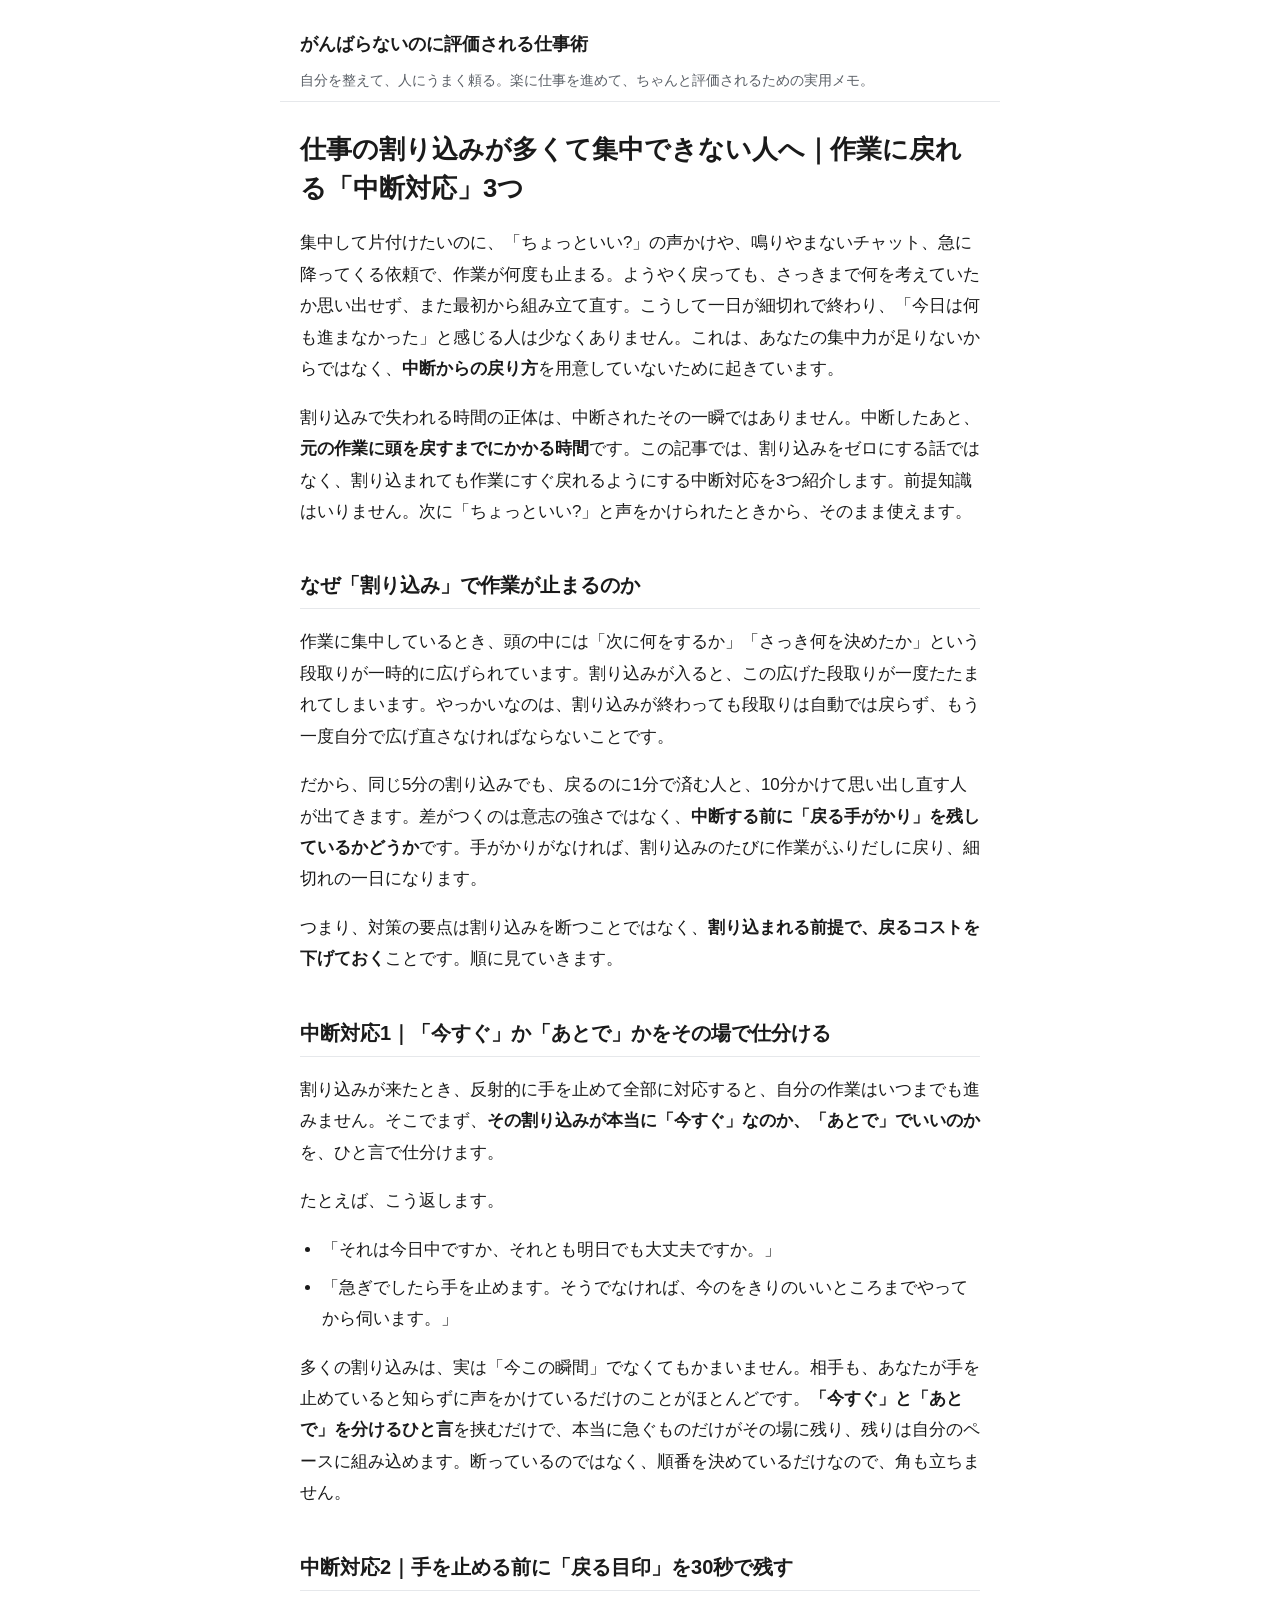
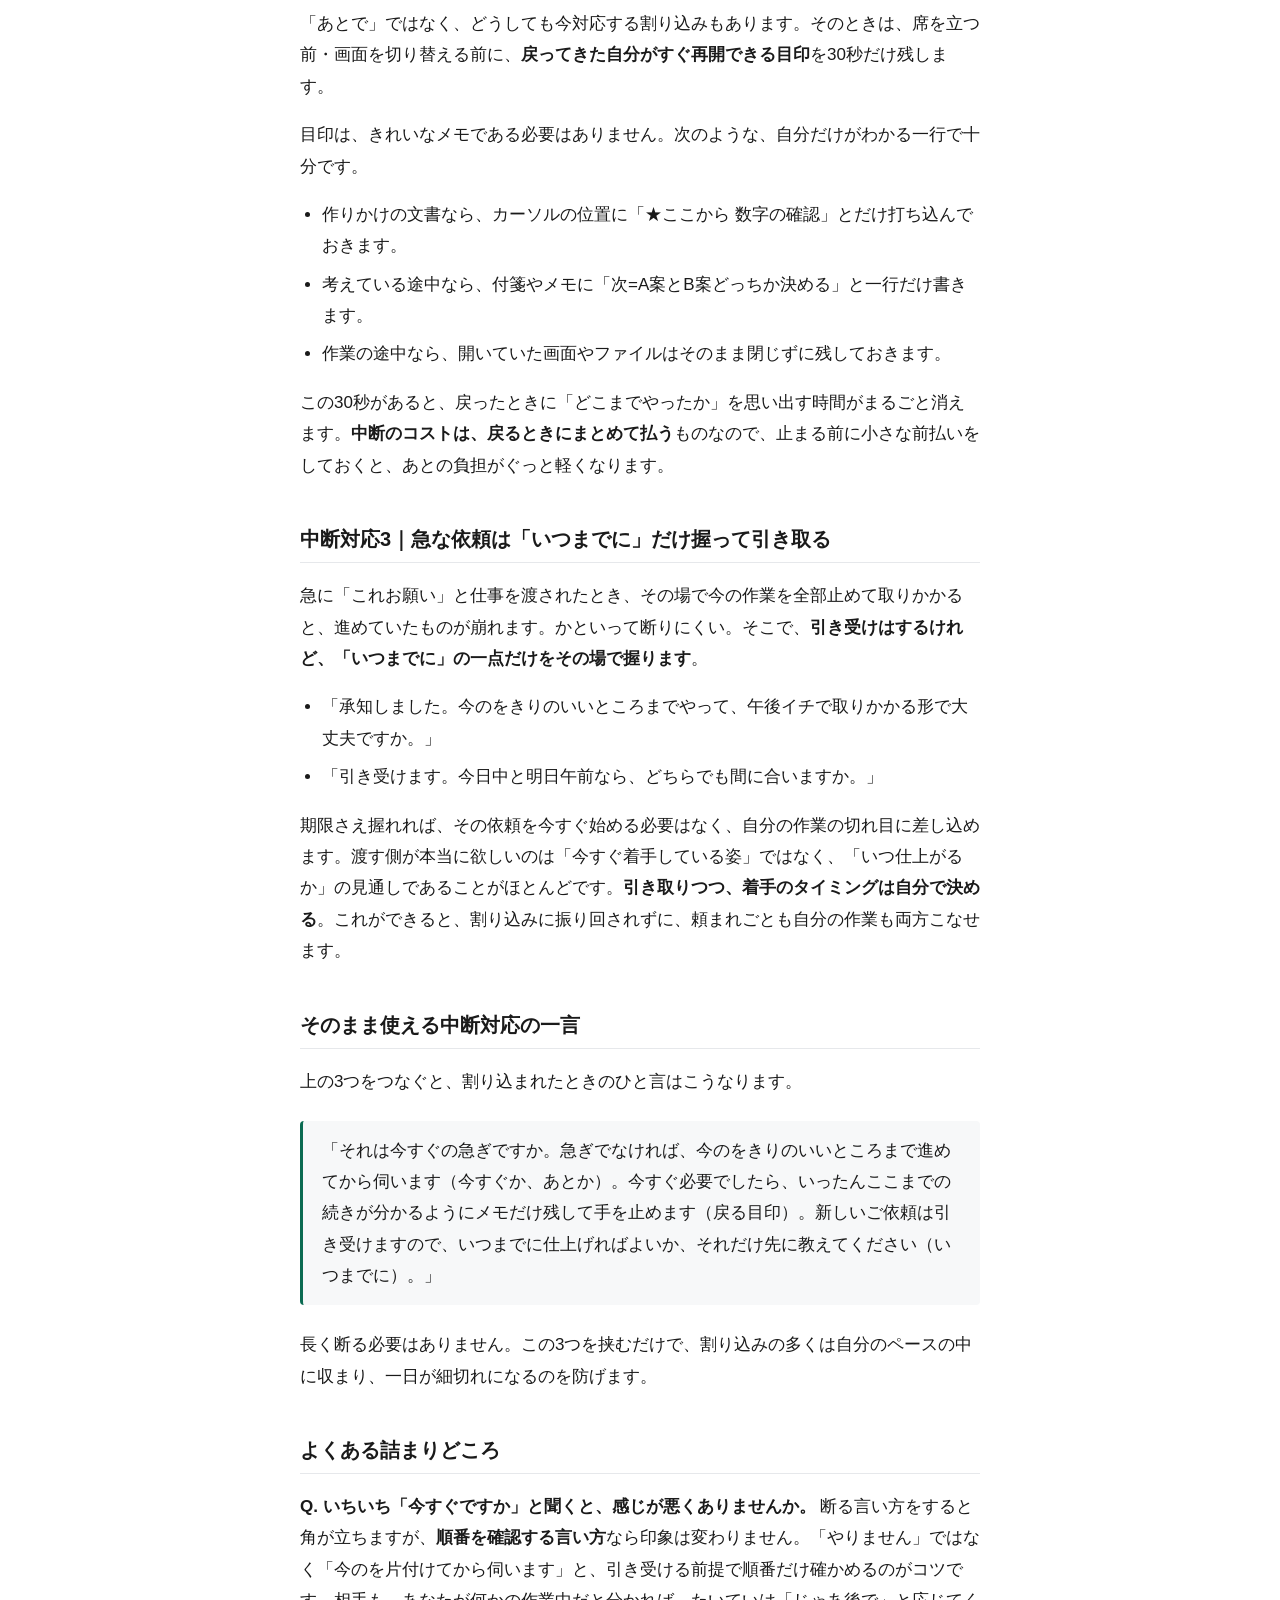
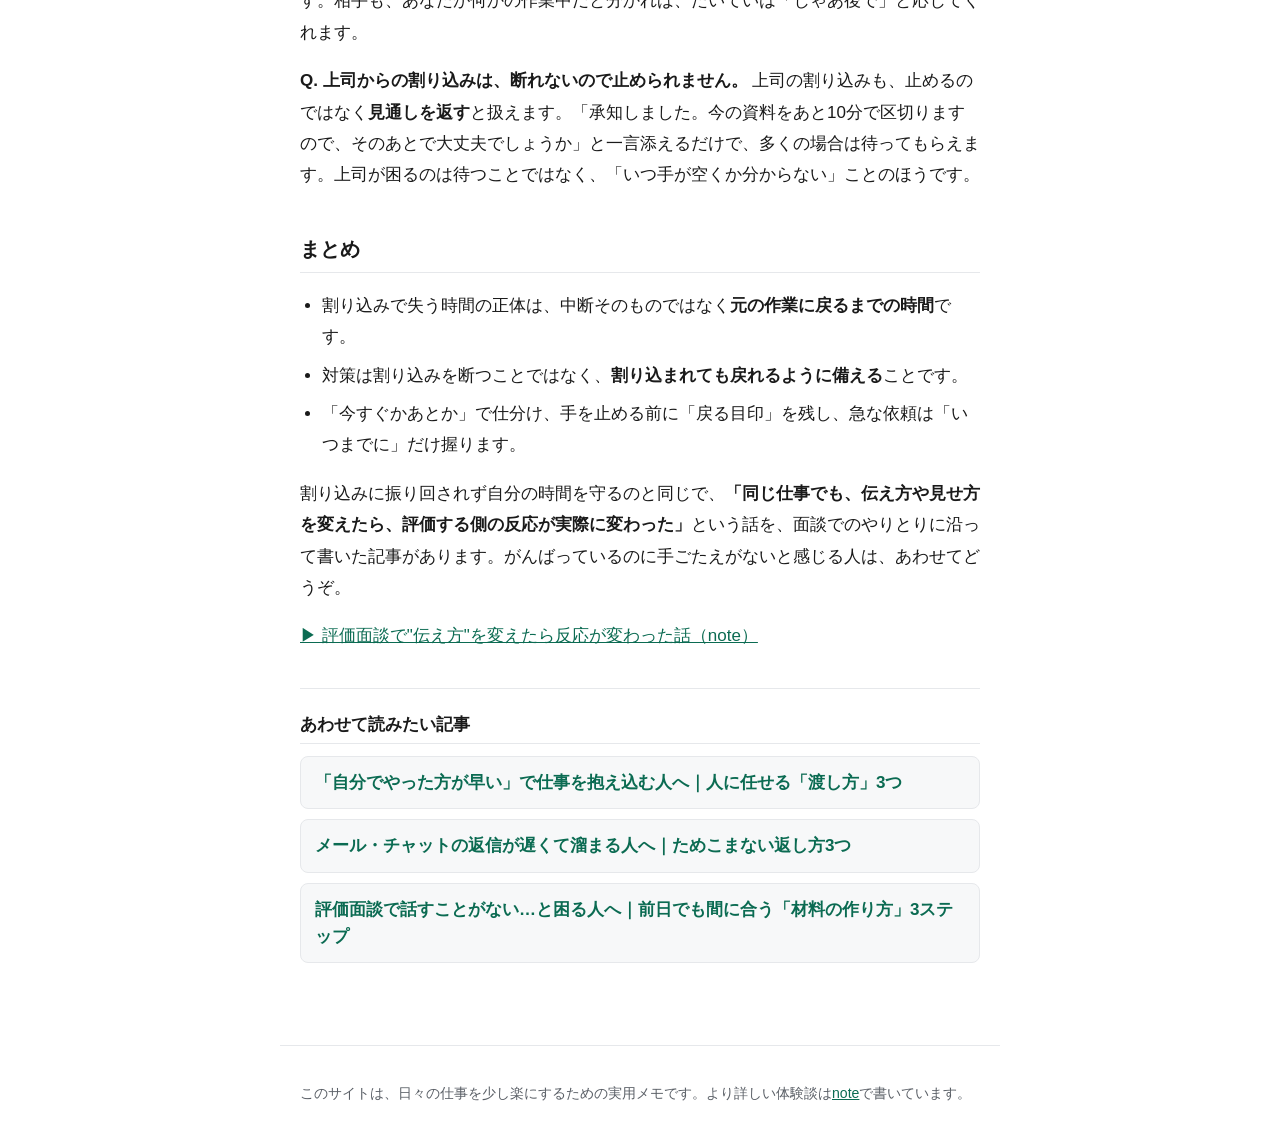
<file: warikomi-chudan-shuchu-dekinai.html>
<!doctype html>
<html lang="ja">
<head>
<meta charset="utf-8">
<meta name="viewport" content="width=device-width, initial-scale=1">
<title>仕事の割り込みが多くて集中できない人へ｜作業に戻れる「中断対応」3つ</title>
<meta name="description" content="集中したいのに、声かけやチャット、急な依頼で作業が何度も止まる。戻るころには何をしていたか思い出せず、一日が細切れで終わってしまう人へ。割り込みそのものより「戻るのにかかる時間」を減らす、中断対応の仕方を3つに整理しました。">
<link rel="canonical" href="https://nagi-shigoto.github.io/warikomi-chudan-shuchu-dekinai.html">
<meta property="og:type" content="article">
<meta property="og:title" content="仕事の割り込みが多くて集中できない人へ｜作業に戻れる「中断対応」3つ">
<meta property="og:description" content="集中したいのに、声かけやチャット、急な依頼で作業が何度も止まる。戻るころには何をしていたか思い出せず、一日が細切れで終わってしまう人へ。割り込みそのものより「戻るのにかかる時間」を減らす、中断対応の仕方を3つに整理しました。">
<meta property="og:url" content="https://nagi-shigoto.github.io/warikomi-chudan-shuchu-dekinai.html">
<meta property="og:site_name" content="がんばらないのに評価される仕事術">
<meta name="twitter:card" content="summary">
<meta name="robots" content="index,follow">
<script type="application/ld+json">{"@context":"https://schema.org","@type":"Article","headline":"仕事の割り込みが多くて集中できない人へ｜作業に戻れる「中断対応」3つ","description":"集中したいのに、声かけやチャット、急な依頼で作業が何度も止まる。戻るころには何をしていたか思い出せず、一日が細切れで終わってしまう人へ。割り込みそのものより「戻るのにかかる時間」を減らす、中断対応の仕方を3つに整理しました。","datePublished":"2026-07-13","author":{"@type":"Person","name":"なぎ"},"mainEntityOfPage":"https://nagi-shigoto.github.io/warikomi-chudan-shuchu-dekinai.html"}</script>
<link rel="stylesheet" href="style.css">
</head>
<body>
<header class="site-head">
  <a class="site-title" href="index.html">がんばらないのに評価される仕事術</a>
  <p class="site-tag">自分を整えて、人にうまく頼る。楽に仕事を進めて、ちゃんと評価されるための実用メモ。</p>
</header>
<main>
<h1>仕事の割り込みが多くて集中できない人へ｜作業に戻れる「中断対応」3つ</h1>
<p>集中して片付けたいのに、「ちょっといい?」の声かけや、鳴りやまないチャット、急に降ってくる依頼で、作業が何度も止まる。ようやく戻っても、さっきまで何を考えていたか思い出せず、また最初から組み立て直す。こうして一日が細切れで終わり、「今日は何も進まなかった」と感じる人は少なくありません。これは、あなたの集中力が足りないからではなく、<strong>中断からの戻り方</strong>を用意していないために起きています。</p>
<p>割り込みで失われる時間の正体は、中断されたその一瞬ではありません。中断したあと、<strong>元の作業に頭を戻すまでにかかる時間</strong>です。この記事では、割り込みをゼロにする話ではなく、割り込まれても作業にすぐ戻れるようにする中断対応を3つ紹介します。前提知識はいりません。次に「ちょっといい?」と声をかけられたときから、そのまま使えます。</p>
<h2>なぜ「割り込み」で作業が止まるのか</h2>
<p>作業に集中しているとき、頭の中には「次に何をするか」「さっき何を決めたか」という段取りが一時的に広げられています。割り込みが入ると、この広げた段取りが一度たたまれてしまいます。やっかいなのは、割り込みが終わっても段取りは自動では戻らず、もう一度自分で広げ直さなければならないことです。</p>
<p>だから、同じ5分の割り込みでも、戻るのに1分で済む人と、10分かけて思い出し直す人が出てきます。差がつくのは意志の強さではなく、<strong>中断する前に「戻る手がかり」を残しているかどうか</strong>です。手がかりがなければ、割り込みのたびに作業がふりだしに戻り、細切れの一日になります。</p>
<p>つまり、対策の要点は割り込みを断つことではなく、<strong>割り込まれる前提で、戻るコストを下げておく</strong>ことです。順に見ていきます。</p>
<h2>中断対応1｜「今すぐ」か「あとで」かをその場で仕分ける</h2>
<p>割り込みが来たとき、反射的に手を止めて全部に対応すると、自分の作業はいつまでも進みません。そこでまず、<strong>その割り込みが本当に「今すぐ」なのか、「あとで」でいいのか</strong>を、ひと言で仕分けます。</p>
<p>たとえば、こう返します。</p>
<ul>
<li>「それは今日中ですか、それとも明日でも大丈夫ですか。」</li>
<li>「急ぎでしたら手を止めます。そうでなければ、今のをきりのいいところまでやってから伺います。」</li>
</ul>
<p>多くの割り込みは、実は「今この瞬間」でなくてもかまいません。相手も、あなたが手を止めていると知らずに声をかけているだけのことがほとんどです。<strong>「今すぐ」と「あとで」を分けるひと言</strong>を挟むだけで、本当に急ぐものだけがその場に残り、残りは自分のペースに組み込めます。断っているのではなく、順番を決めているだけなので、角も立ちません。</p>
<h2>中断対応2｜手を止める前に「戻る目印」を30秒で残す</h2>
<p>「あとで」ではなく、どうしても今対応する割り込みもあります。そのときは、席を立つ前・画面を切り替える前に、<strong>戻ってきた自分がすぐ再開できる目印</strong>を30秒だけ残します。</p>
<p>目印は、きれいなメモである必要はありません。次のような、自分だけがわかる一行で十分です。</p>
<ul>
<li>作りかけの文書なら、カーソルの位置に「★ここから 数字の確認」とだけ打ち込んでおきます。</li>
<li>考えている途中なら、付箋やメモに「次=A案とB案どっちか決める」と一行だけ書きます。</li>
<li>作業の途中なら、開いていた画面やファイルはそのまま閉じずに残しておきます。</li>
</ul>
<p>この30秒があると、戻ったときに「どこまでやったか」を思い出す時間がまるごと消えます。<strong>中断のコストは、戻るときにまとめて払う</strong>ものなので、止まる前に小さな前払いをしておくと、あとの負担がぐっと軽くなります。</p>
<h2>中断対応3｜急な依頼は「いつまでに」だけ握って引き取る</h2>
<p>急に「これお願い」と仕事を渡されたとき、その場で今の作業を全部止めて取りかかると、進めていたものが崩れます。かといって断りにくい。そこで、<strong>引き受けはするけれど、「いつまでに」の一点だけをその場で握ります</strong>。</p>
<ul>
<li>「承知しました。今のをきりのいいところまでやって、午後イチで取りかかる形で大丈夫ですか。」</li>
<li>「引き受けます。今日中と明日午前なら、どちらでも間に合いますか。」</li>
</ul>
<p>期限さえ握れれば、その依頼を今すぐ始める必要はなく、自分の作業の切れ目に差し込めます。渡す側が本当に欲しいのは「今すぐ着手している姿」ではなく、「いつ仕上がるか」の見通しであることがほとんどです。<strong>引き取りつつ、着手のタイミングは自分で決める</strong>。これができると、割り込みに振り回されずに、頼まれごとも自分の作業も両方こなせます。</p>
<h2>そのまま使える中断対応の一言</h2>
<p>上の3つをつなぐと、割り込まれたときのひと言はこうなります。</p>
<blockquote><p>「それは今すぐの急ぎですか。急ぎでなければ、今のをきりのいいところまで進めてから伺います（今すぐか、あとか）。今すぐ必要でしたら、いったんここまでの続きが分かるようにメモだけ残して手を止めます（戻る目印）。新しいご依頼は引き受けますので、いつまでに仕上げればよいか、それだけ先に教えてください（いつまでに）。」</p></blockquote>
<p>長く断る必要はありません。この3つを挟むだけで、割り込みの多くは自分のペースの中に収まり、一日が細切れになるのを防げます。</p>
<h2>よくある詰まりどころ</h2>
<p><strong>Q. いちいち「今すぐですか」と聞くと、感じが悪くありませんか。</strong> 断る言い方をすると角が立ちますが、<strong>順番を確認する言い方</strong>なら印象は変わりません。「やりません」ではなく「今のを片付けてから伺います」と、引き受ける前提で順番だけ確かめるのがコツです。相手も、あなたが何かの作業中だと分かれば、たいていは「じゃあ後で」と応じてくれます。</p>
<p><strong>Q. 上司からの割り込みは、断れないので止められません。</strong> 上司の割り込みも、止めるのではなく<strong>見通しを返す</strong>と扱えます。「承知しました。今の資料をあと10分で区切りますので、そのあとで大丈夫でしょうか」と一言添えるだけで、多くの場合は待ってもらえます。上司が困るのは待つことではなく、「いつ手が空くか分からない」ことのほうです。</p>
<h2>まとめ</h2>
<ul>
<li>割り込みで失う時間の正体は、中断そのものではなく<strong>元の作業に戻るまでの時間</strong>です。</li>
<li>対策は割り込みを断つことではなく、<strong>割り込まれても戻れるように備える</strong>ことです。</li>
<li>「今すぐかあとか」で仕分け、手を止める前に「戻る目印」を残し、急な依頼は「いつまでに」だけ握ります。</li>
</ul>
<p>割り込みに振り回されず自分の時間を守るのと同じで、<strong>「同じ仕事でも、伝え方や見せ方を変えたら、評価する側の反応が実際に変わった」</strong>という話を、面談でのやりとりに沿って書いた記事があります。がんばっているのに手ごたえがないと感じる人は、あわせてどうぞ。</p>
<p><a href="https://note.com/seminar_lab_jp/n/n2b18c95082d8" rel="noopener">▶ 評価面談で"伝え方"を変えたら反応が変わった話（note）</a></p>
<nav class="related" aria-label="関連する記事">
<h2>あわせて読みたい記事</h2>
<ul>
  <li><a href="jibun-de-yatta-hou-ga-hayai-makaseru.html">「自分でやった方が早い」で仕事を抱え込む人へ｜人に任せる「渡し方」3つ</a></li>
  <li><a href="mail-chat-henshin-osoi-tamekomanai.html">メール・チャットの返信が遅くて溜まる人へ｜ためこまない返し方3つ</a></li>
  <li><a href="hyouka-mendan-hanasu-koto-ga-nai.html">評価面談で話すことがない…と困る人へ｜前日でも間に合う「材料の作り方」3ステップ</a></li>
</ul>
</nav>
</main>
<footer class="site-foot">
  <p>このサイトは、日々の仕事を少し楽にするための実用メモです。より詳しい体験談は<a href="https://note.com/seminar_lab_jp">note</a>で書いています。</p>
</footer>
</body>
</html>
</file>
<file: style.css>
:root{
  --fg:#1a1a1a; --muted:#5a5f66; --bg:#ffffff; --accent:#0b6b52;
  --line:#e6e8eb; --card:#f7f8f9; --link:#0b6b52;
}
@media (prefers-color-scheme: dark){
  :root{ --fg:#e8e8e8; --muted:#a2a8b0; --bg:#14161a; --accent:#5fd0aa;
    --line:#2a2f36; --card:#1c1f24; --link:#5fd0aa; }
}
*{box-sizing:border-box}
html{-webkit-text-size-adjust:100%}
body{
  margin:0; color:var(--fg); background:var(--bg);
  font-family:-apple-system,BlinkMacSystemFont,"Hiragino Kaku Gothic ProN","Noto Sans JP",Meiryo,sans-serif;
  line-height:1.85; font-size:17px;
}
main,.site-head,.site-foot{max-width:720px; margin-inline:auto; padding-inline:20px}
.site-head{padding-top:28px; padding-bottom:8px; border-bottom:1px solid var(--line); margin-bottom:28px}
.site-title{display:inline-block; font-weight:700; font-size:1.1rem; color:var(--fg); text-decoration:none}
.site-tag{margin:6px 0 0; color:var(--muted); font-size:.9rem}
main{padding-bottom:40px}
h1{font-size:1.6rem; line-height:1.5; margin:.6em 0 .8em}
h2{font-size:1.25rem; margin:2em 0 .6em; padding-bottom:.2em; border-bottom:1px solid var(--line)}
h3{font-size:1.08rem; margin:1.6em 0 .5em}
p{margin:1em 0}
a{color:var(--link)}
strong{font-weight:700}
ul{padding-left:1.3em; margin:1em 0}
li{margin:.4em 0}
blockquote{
  margin:1.4em 0; padding:.8em 1.1em; background:var(--card);
  border-left:3px solid var(--accent); border-radius:4px; color:var(--fg)
}
blockquote p{margin:0}
hr{border:0; border-top:1px solid var(--line); margin:2.4em 0}
.article-list{list-style:none; padding:0}
.article-list li{
  margin:0 0 14px; padding:14px 16px; background:var(--card);
  border:1px solid var(--line); border-radius:8px
}
.article-list li a{font-weight:700; text-decoration:none; display:block}
.article-list .desc{display:block; color:var(--muted); font-size:.9rem; margin-top:6px; line-height:1.7}
.site-foot{border-top:1px solid var(--line); margin-top:32px; padding:20px; color:var(--muted); font-size:.88rem}
.related{margin-top:36px; padding-top:20px; border-top:1px solid var(--line)}
.related h2{font-size:1.05rem; margin:0 0 12px}
.related ul{list-style:none; padding:0; margin:0}
.related li{margin:0 0 10px; padding:12px 14px; background:var(--card); border:1px solid var(--line); border-radius:8px}
.related li a{text-decoration:none; font-weight:600; display:block; line-height:1.6}
</file>
